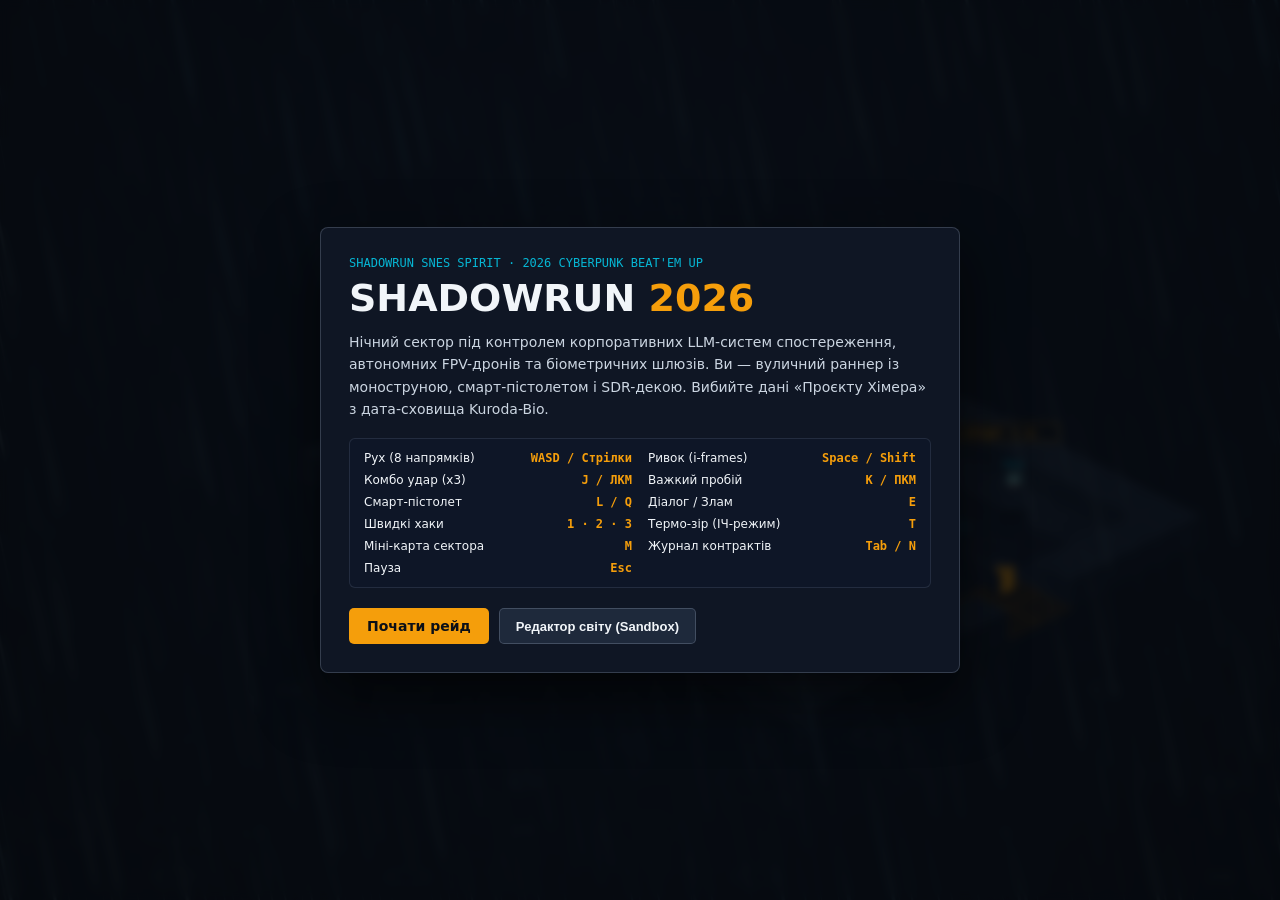
<file: public/shadowrun-2026.html>
<!doctype html>
<html lang="uk">
<head>
  <meta charset="UTF-8" />
  <meta name="viewport" content="width=device-width, initial-scale=1.0" />
  <title>SHADOWRUN 2026 // NEO-NODE</title>
  <style>
    :root {
      --bg-void: #080b11;
      --bg-surface: #111827;
      --bg-panel: #161f30;
      --border-hairline: rgba(148, 163, 184, 0.2);
      --text-primary: #f1f5f9;
      --text-muted: #94a3b8;
      --accent-amber: #f59e0b;
      --accent-cyan: #06b6d4;
      --accent-crimson: #ef4444;
      --accent-emerald: #10b981;
      --font-display: "Chakra Petch", "Segoe UI", system-ui, sans-serif;
      --font-sans: "Plus Jakarta Sans", "Segoe UI", system-ui, sans-serif;
      --font-mono: "IBM Plex Mono", ui-monospace, SFMono-Regular, Menlo, monospace;
    }

    * {
      box-sizing: border-box;
      user-select: none;
    }

    html, body {
      margin: 0;
      padding: 0;
      width: 100%;
      height: 100%;
      overflow: hidden;
      background: var(--bg-void);
      color: var(--text-primary);
      font-family: var(--font-sans);
    }

    #game-root {
      position: relative;
      width: 100%;
      height: 100%;
      overflow: hidden;
      background: radial-gradient(circle at 50% 35%, #111a2c 0%, #070a10 100%);
    }

    canvas#world-canvas {
      display: block;
      width: 100%;
      height: 100%;
      cursor: crosshair;
    }

    canvas#rain-shader-canvas {
      position: absolute;
      inset: 0;
      width: 100%;
      height: 100%;
      pointer-events: none;
      z-index: 4;
    }

    /* === HUD OVERLAYS === */
    .hud-top {
      position: absolute;
      top: 12px;
      left: 14px;
      right: 14px;
      display: flex;
      align-items: flex-start;
      justify-content: space-between;
      gap: 12px;
      pointer-events: none;
      z-index: 10;
    }

    .hud-card {
      pointer-events: auto;
      background: rgba(13, 19, 31, 0.88);
      border: 1px solid var(--border-hairline);
      border-radius: 6px;
      padding: 10px 14px;
      backdrop-filter: blur(8px);
      box-shadow: 0 8px 24px rgba(0, 0, 0, 0.45);
    }

    .vitals-grid {
      display: flex;
      flex-direction: column;
      gap: 6px;
      min-width: 260px;
    }

    .bar-row {
      display: flex;
      align-items: center;
      gap: 8px;
      font-family: var(--font-mono);
      font-size: 11px;
      font-variant-numeric: tabular-nums;
    }

    .bar-label {
      width: 34px;
      color: var(--text-muted);
      font-weight: 600;
    }

    .bar-track {
      flex: 1;
      height: 8px;
      background: rgba(15, 23, 42, 0.9);
      border: 1px solid rgba(148, 163, 184, 0.22);
      border-radius: 2px;
      overflow: hidden;
    }

    .bar-fill {
      height: 100%;
      transition: width 100ms linear;
    }

    .bar-fill.hp { background: linear-gradient(90deg, #dc2626, #ef4444); }
    .bar-fill.ram { background: linear-gradient(90deg, #0891b2, #22d3ee); }
    .bar-val {
      width: 56px;
      text-align: right;
      color: var(--text-primary);
    }

    .stats-inline {
      display: flex;
      align-items: center;
      gap: 12px;
      margin-top: 2px;
      padding-top: 6px;
      border-top: 1px solid rgba(148, 163, 184, 0.14);
      font-family: var(--font-mono);
      font-size: 12px;
      font-variant-numeric: tabular-nums;
    }

    .stat-item strong {
      color: var(--accent-amber);
      font-weight: 600;
    }
    .stat-item.cyan strong {
      color: var(--accent-cyan);
    }

    .quest-panel {
      max-width: 440px;
      text-align: right;
    }

    .zone-title {
      font-family: var(--font-display);
      font-size: 13px;
      font-weight: 700;
      letter-spacing: 0.04em;
      color: var(--accent-amber);
    }

    .quest-text {
      margin-top: 4px;
      font-size: 12px;
      line-height: 1.4;
      color: var(--text-primary);
    }

    .quest-text.clickable {
      cursor: pointer;
      transition: color 120ms;
    }

    .quest-text.clickable:hover {
      color: var(--accent-amber);
    }

    .hud-actions {
      display: flex;
      align-items: center;
      justify-content: flex-end;
      flex-wrap: wrap;
      gap: 6px;
      margin-top: 8px;
    }

    .autosave-indicator {
      font-family: var(--font-mono);
      font-size: 10px;
      color: var(--text-muted);
      opacity: 0.72;
      margin-right: 4px;
      transition: opacity 200ms, color 200ms;
      white-space: nowrap;
    }

    .autosave-indicator.saved {
      color: var(--accent-emerald);
      opacity: 1;
    }

    .btn-mini {
      background: rgba(30, 41, 59, 0.85);
      color: var(--text-primary);
      border: 1px solid var(--border-hairline);
      border-radius: 4px;
      padding: 4px 9px;
      font-size: 11px;
      font-family: var(--font-mono);
      cursor: pointer;
      transition: border-color 120ms, background 120ms;
    }

    .btn-mini:hover {
      border-color: var(--accent-cyan);
      background: rgba(6, 182, 212, 0.16);
    }

    /* === BOTTOM ACTION BAR === */
    .hud-bottom {
      position: absolute;
      bottom: 14px;
      left: 50%;
      transform: translateX(-50%);
      display: flex;
      align-items: center;
      gap: 8px;
      z-index: 10;
      pointer-events: none;
    }

    .skill-slot {
      pointer-events: auto;
      position: relative;
      display: flex;
      align-items: center;
      gap: 8px;
      background: rgba(13, 19, 31, 0.9);
      border: 1px solid var(--border-hairline);
      border-radius: 6px;
      padding: 7px 11px;
      cursor: pointer;
      transition: transform 120ms, border-color 120ms, opacity 120ms;
    }

    .skill-slot:hover {
      border-color: var(--accent-cyan);
      transform: translateY(-1px);
    }

    .skill-slot.disabled {
      opacity: 0.45;
    }

    .skill-slot.active-buff {
      border-color: var(--accent-amber);
      box-shadow: 0 0 14px rgba(245, 158, 11, 0.35);
    }

    .skill-slot.active-thermal {
      border-color: var(--accent-cyan);
      background: rgba(6, 182, 212, 0.18);
      box-shadow: 0 0 14px rgba(6, 182, 212, 0.35);
    }

    .skill-key {
      width: 22px;
      height: 22px;
      display: grid;
      place-items: center;
      background: #1e293b;
      border: 1px solid rgba(148, 163, 184, 0.3);
      border-radius: 3px;
      font-family: var(--font-mono);
      font-size: 11px;
      font-weight: 700;
      color: var(--accent-amber);
    }

    .skill-meta {
      display: flex;
      flex-direction: column;
      gap: 1px;
    }

    .skill-name {
      font-size: 12px;
      font-weight: 600;
      color: var(--text-primary);
      white-space: nowrap;
    }

    .skill-cost {
      font-family: var(--font-mono);
      font-size: 10px;
      color: var(--accent-cyan);
    }

    /* === COMBO & TOAST === */
    .combo-badge {
      position: absolute;
      top: 124px;
      left: 16px;
      pointer-events: none;
      opacity: 0;
      transform: translateY(6px);
      transition: opacity 150ms, transform 150ms;
      z-index: 10;
    }

    .combo-badge.visible {
      opacity: 1;
      transform: translateY(0);
    }

    .combo-num {
      font-family: var(--font-display);
      font-size: 32px;
      font-weight: 700;
      line-height: 1;
      color: var(--accent-amber);
      text-shadow: 0 2px 14px rgba(245, 158, 11, 0.45);
    }

    .combo-sub {
      font-family: var(--font-mono);
      font-size: 11px;
      color: var(--text-muted);
      letter-spacing: 0.06em;
    }

    .event-console {
      position: absolute;
      left: 14px;
      bottom: 14px;
      width: 348px;
      max-width: calc(100vw - 28px);
      display: flex;
      flex-direction: column;
      gap: 4px;
      pointer-events: none;
      z-index: 16;
    }

    @media (max-width: 1240px) {
      .event-console {
        bottom: 74px;
      }
    }

    .event-line {
      display: flex;
      align-items: baseline;
      gap: 6px;
      background: rgba(10, 15, 25, 0.74);
      border: 1px solid rgba(148, 163, 184, 0.18);
      border-radius: 5px;
      padding: 6px 10px;
      backdrop-filter: blur(6px);
      font-family: var(--font-mono);
      font-size: 11px;
      line-height: 1.35;
      font-variant-numeric: tabular-nums;
      color: var(--text-primary);
      box-shadow: 0 6px 18px rgba(0, 0, 0, 0.38);
      opacity: 0;
      transform: translateY(6px);
      transition: opacity 180ms cubic-bezier(0.16, 1, 0.3, 1), transform 180ms cubic-bezier(0.16, 1, 0.3, 1);
    }

    .event-line.visible {
      opacity: 1;
      transform: translateY(0);
    }

    .event-line.fading {
      opacity: 0;
      transform: translateY(-4px);
    }

    .event-time {
      color: var(--text-muted);
      font-size: 10px;
      flex-shrink: 0;
    }

    .event-sep {
      color: rgba(148, 163, 184, 0.42);
      flex-shrink: 0;
    }

    .event-cat {
      font-size: 10px;
      font-weight: 700;
      letter-spacing: 0.04em;
      flex-shrink: 0;
    }

    .event-cat.cat-SAVE { color: var(--accent-emerald); }
    .event-cat.cat-LOOT { color: var(--accent-amber); }
    .event-cat.cat-QUEST { color: var(--accent-cyan); }
    .event-cat.cat-HACK { color: #38bdf8; }
    .event-cat.cat-SYS { color: #fca5a5; }

    .event-text {
      color: #e2e8f0;
      word-break: break-word;
    }

    /* === MODALS (TITLE, DIALOGUE, HACKING, SHOP, PAUSE, END) === */
    .modal-backdrop {
      position: absolute;
      inset: 0;
      background: rgba(6, 9, 15, 0.78);
      backdrop-filter: blur(5px);
      display: none;
      align-items: center;
      justify-content: center;
      padding: 20px;
      z-index: 30;
    }

    .modal-backdrop.open {
      display: flex;
    }

    .modal-box {
      width: 100%;
      max-width: 720px;
      background: #0f1624;
      border: 1px solid rgba(148, 163, 184, 0.28);
      border-radius: 8px;
      box-shadow: 0 24px 60px rgba(0, 0, 0, 0.65);
      overflow: hidden;
    }

    .modal-head {
      display: flex;
      align-items: center;
      justify-content: space-between;
      padding: 14px 18px;
      background: #141d2f;
      border-bottom: 1px solid rgba(148, 163, 184, 0.16);
    }

    .modal-title {
      font-family: var(--font-display);
      font-size: 17px;
      font-weight: 700;
      color: var(--text-primary);
      margin: 0;
    }

    .modal-sub {
      font-family: var(--font-mono);
      font-size: 11px;
      color: var(--accent-cyan);
    }

    .modal-body {
      padding: 18px;
    }

    .btn-primary {
      background: var(--accent-amber);
      color: #0b0f17;
      border: none;
      border-radius: 5px;
      padding: 10px 18px;
      font-family: var(--font-display);
      font-size: 14px;
      font-weight: 700;
      cursor: pointer;
      transition: filter 120ms, transform 120ms;
    }

    .btn-primary:hover {
      filter: brightness(1.08);
      transform: translateY(-1px);
    }

    .btn-secondary {
      background: #1e293b;
      color: var(--text-primary);
      border: 1px solid rgba(148, 163, 184, 0.3);
      border-radius: 5px;
      padding: 9px 16px;
      font-size: 13px;
      font-weight: 600;
      cursor: pointer;
    }

    .btn-secondary:hover {
      border-color: var(--accent-cyan);
    }

    /* === TITLE SCREEN === */
    .title-card {
      max-width: 640px;
      padding: 28px;
    }

    .title-kicker {
      font-family: var(--font-mono);
      font-size: 12px;
      color: var(--accent-cyan);
      margin-bottom: 8px;
    }

    .title-h1 {
      font-family: var(--font-display);
      font-size: 38px;
      font-weight: 700;
      line-height: 1.08;
      margin: 0 0 12px 0;
      color: var(--text-primary);
    }

    .title-h1 span {
      color: var(--accent-amber);
    }

    .title-desc {
      font-size: 14px;
      line-height: 1.6;
      color: #cbd5e1;
      margin: 0 0 18px 0;
    }

    .controls-grid {
      display: grid;
      grid-template-columns: repeat(2, minmax(0, 1fr));
      gap: 8px 16px;
      padding: 12px 14px;
      background: rgba(15, 23, 42, 0.7);
      border: 1px solid rgba(148, 163, 184, 0.16);
      border-radius: 6px;
      margin-bottom: 20px;
      font-size: 12px;
    }

    .ctrl-row {
      display: flex;
      justify-content: space-between;
      gap: 8px;
    }

    .ctrl-key {
      font-family: var(--font-mono);
      color: var(--accent-amber);
      font-weight: 600;
      white-space: nowrap;
    }

    /* === DIALOGUE (SNES SHADOWRUN STYLE) === */
    .dialogue-layout {
      display: grid;
      grid-template-columns: 112px 1fr;
      gap: 16px;
    }

    .portrait-crt-wrap {
      position: relative;
      width: 112px;
      height: 128px;
      background: #0a101d;
      border: 1px solid rgba(6, 182, 212, 0.35);
      border-radius: 4px;
      overflow: hidden;
      isolation: isolate;
    }

    .portrait-crt-stage {
      width: 100%;
      height: 100%;
      transform-origin: center center;
      will-change: transform;
    }

    .portrait-frame {
      display: block;
      width: 100%;
      height: 100%;
      will-change: opacity;
    }

    .portrait-crt-wrap::before {
      content: "";
      position: absolute;
      left: 0;
      right: 0;
      top: 0;
      height: 28px;
      background: linear-gradient(
        180deg,
        rgba(6, 182, 212, 0) 0%,
        rgba(103, 232, 249, 0.14) 50%,
        rgba(6, 182, 212, 0) 100%
      );
      pointer-events: none;
      z-index: 2;
      opacity: 0;
      transform: translate3d(0, -32px, 0);
      will-change: transform, opacity;
    }

    .portrait-crt-wrap::after {
      content: "";
      position: absolute;
      inset: 0;
      background:
        repeating-linear-gradient(
          to bottom,
          rgba(255, 255, 255, 0.04) 0px,
          rgba(255, 255, 255, 0.04) 1px,
          rgba(4, 8, 16, 0.24) 2px,
          rgba(4, 8, 16, 0.24) 3px
        ),
        radial-gradient(
          circle at 50% 45%,
          rgba(6, 182, 212, 0.04) 48%,
          rgba(4, 8, 16, 0.56) 100%
        );
      pointer-events: none;
      z-index: 4;
    }

    .portrait-crt-pulse {
      position: absolute;
      inset: 0;
      background:
        linear-gradient(
          180deg,
          rgba(6, 182, 212, 0.05) 0%,
          rgba(165, 243, 252, 0.34) 50%,
          rgba(6, 182, 212, 0.05) 100%
        );
      pointer-events: none;
      z-index: 3;
      opacity: 0;
      transform: scale(1);
      transform-origin: center center;
      will-change: transform, opacity;
    }

    #modal-dialogue.open .portrait-crt-stage {
      animation: portrait-crt-zoom 5.4s ease-in-out infinite;
    }

    #modal-dialogue.open .portrait-frame {
      animation: portrait-crt-flicker 3.6s steps(2, end) infinite;
    }

    #modal-dialogue.open .portrait-crt-wrap::before {
      animation: portrait-crt-scanbeam 4.2s linear infinite;
    }

    #modal-dialogue.open .portrait-crt-wrap.crt-pulse .portrait-crt-pulse {
      animation: portrait-crt-keyword-pulse 190ms cubic-bezier(0.16, 1, 0.3, 1) forwards;
    }

    @keyframes portrait-crt-zoom {
      0%, 100% { transform: scale(1); }
      50% { transform: scale(1.018); }
    }

    @keyframes portrait-crt-flicker {
      0%, 100% { opacity: 0.97; }
      18% { opacity: 0.92; }
      32% { opacity: 0.99; }
      54% { opacity: 0.94; }
      71% { opacity: 1; }
      86% { opacity: 0.93; }
    }

    @keyframes portrait-crt-scanbeam {
      0% {
        opacity: 0;
        transform: translate3d(0, -32px, 0);
      }
      12% {
        opacity: 0.85;
      }
      85% {
        opacity: 0.7;
      }
      100% {
        opacity: 0;
        transform: translate3d(0, 144px, 0);
      }
    }

    @keyframes portrait-crt-keyword-pulse {
      0% {
        opacity: 0.88;
        transform: scale(1.032) translate3d(0, -6px, 0);
      }
      55% {
        opacity: 0.42;
        transform: scale(1.012) translate3d(0, 3px, 0);
      }
      100% {
        opacity: 0;
        transform: scale(1) translate3d(0, 0, 0);
      }
    }

    .dialogue-text {
      min-height: 96px;
      font-size: 14px;
      line-height: 1.55;
      color: #e2e8f0;
      background: rgba(9, 13, 22, 0.65);
      border: 1px solid rgba(148, 163, 184, 0.14);
      border-radius: 5px;
      padding: 12px 14px;
    }

    .keywords-wrap {
      margin-top: 14px;
      padding-top: 12px;
      border-top: 1px solid rgba(148, 163, 184, 0.15);
    }

    .keywords-label {
      font-family: var(--font-mono);
      font-size: 11px;
      color: var(--text-muted);
      margin-bottom: 8px;
    }

    .keywords-list {
      display: flex;
      flex-wrap: wrap;
      gap: 8px;
    }

    .kw-btn {
      background: #172236;
      color: #f8fafc;
      border: 1px solid rgba(245, 158, 11, 0.4);
      border-radius: 4px;
      padding: 6px 11px;
      font-family: var(--font-mono);
      font-size: 12px;
      cursor: pointer;
      transition: background 120ms, border-color 120ms;
    }

    .kw-btn:hover {
      background: rgba(245, 158, 11, 0.16);
      border-color: var(--accent-amber);
    }

    .kw-btn.asked {
      border-color: rgba(148, 163, 184, 0.25);
      color: var(--text-muted);
    }

    .kw-btn.action-btn {
      border-color: var(--accent-cyan);
      color: #67e8f9;
    }

    /* === HACKING MATRIX 2026 === */
    .hack-layout {
      display: grid;
      grid-template-columns: 1fr 220px;
      gap: 18px;
    }

    .hack-grid {
      display: grid;
      grid-template-columns: repeat(5, 1fr);
      gap: 6px;
    }

    .hack-cell {
      aspect-ratio: 1;
      display: flex;
      align-items: center;
      justify-content: center;
      background: #131d30;
      border: 1px solid rgba(148, 163, 184, 0.22);
      border-radius: 4px;
      font-family: var(--font-mono);
      font-size: 12px;
      font-weight: 600;
      color: #cbd5e1;
      cursor: pointer;
      transition: border-color 100ms, background 100ms, transform 100ms;
    }

    .hack-cell.eligible {
      border-color: var(--accent-cyan);
      background: rgba(6, 182, 212, 0.14);
      color: #ffffff;
    }

    .hack-cell.eligible:hover {
      background: rgba(6, 182, 212, 0.28);
      transform: scale(1.03);
    }

    .hack-cell.used {
      opacity: 0.28;
      cursor: default;
    }

    .hack-cell.ice {
      border-color: rgba(239, 68, 68, 0.45);
      color: #fca5a5;
    }

    .hack-sidebar {
      display: flex;
      flex-direction: column;
      gap: 12px;
    }

    .hack-box {
      background: rgba(9, 13, 22, 0.75);
      border: 1px solid rgba(148, 163, 184, 0.18);
      border-radius: 5px;
      padding: 10px 12px;
    }

    .hack-seq {
      display: flex;
      flex-wrap: wrap;
      gap: 6px;
      margin-top: 6px;
    }

    .seq-tok {
      padding: 3px 7px;
      border-radius: 3px;
      font-family: var(--font-mono);
      font-size: 11px;
      background: #1e293b;
      border: 1px solid rgba(148, 163, 184, 0.25);
    }

    .seq-tok.done {
      background: rgba(16, 185, 129, 0.2);
      border-color: var(--accent-emerald);
      color: #6ee7b7;
    }

    .hack-combo-box {
      transition: border-color 150ms, background 150ms;
    }

    .hack-combo-box[data-tier="1"] {
      border-color: rgba(6, 182, 212, 0.55);
      background: rgba(6, 182, 212, 0.08);
    }

    .hack-combo-box[data-tier="2"] {
      border-color: rgba(245, 158, 11, 0.65);
      background: rgba(245, 158, 11, 0.1);
    }

    .hack-combo-box[data-tier="3"] {
      border-color: rgba(16, 185, 129, 0.72);
      background: rgba(16, 185, 129, 0.11);
    }

    .hack-combo-box.combo-break {
      border-color: rgba(239, 68, 68, 0.85);
      background: rgba(239, 68, 68, 0.14);
    }

    .hack-combo-head {
      display: flex;
      align-items: baseline;
      justify-content: space-between;
      gap: 8px;
      margin-bottom: 7px;
    }

    .hack-combo-mult {
      font-family: var(--font-mono);
      font-size: 18px;
      font-weight: 700;
      line-height: 1;
      font-variant-numeric: tabular-nums;
      color: var(--text-muted);
      transition: color 140ms, transform 140ms;
    }

    .hack-combo-box[data-tier="1"] .hack-combo-mult { color: var(--accent-cyan); }
    .hack-combo-box[data-tier="2"] .hack-combo-mult { color: var(--accent-amber); }
    .hack-combo-box[data-tier="3"] .hack-combo-mult { color: var(--accent-emerald); }
    .hack-combo-box.combo-break .hack-combo-mult { color: var(--accent-red); }

    .hack-combo-mult.pop {
      animation: combo-pop 210ms cubic-bezier(0.16, 1, 0.3, 1);
    }

    .hack-combo-segs {
      display: grid;
      grid-template-columns: repeat(3, minmax(0, 1fr));
      gap: 5px;
      margin-bottom: 7px;
    }

    .combo-seg {
      height: 5px;
      border-radius: 2px;
      background: rgba(148, 163, 184, 0.18);
      transition: background 140ms, opacity 140ms;
    }

    .combo-seg.active-1 { background: var(--accent-cyan); }
    .combo-seg.active-2 { background: var(--accent-amber); }
    .combo-seg.active-3 { background: var(--accent-emerald); }

    .hack-combo-meta {
      font-family: var(--font-mono);
      font-size: 11px;
      line-height: 1.35;
      color: var(--text-muted);
      font-variant-numeric: tabular-nums;
    }

    .hack-combo-box[data-tier="2"] .hack-combo-meta,
    .hack-combo-box[data-tier="3"] .hack-combo-meta {
      color: var(--text-primary);
    }

    .hack-combo-box.combo-break .hack-combo-meta {
      color: #fca5a5;
    }

    @keyframes combo-pop {
      0% { transform: scale(1); }
      40% { transform: scale(1.28); }
      100% { transform: scale(1); }
    }

    /* === HACKING GLITCH SCREEN OVERLAY === */
    #hack-glitch-overlay {
      position: absolute;
      inset: 0;
      pointer-events: none;
      z-index: 60;
      opacity: 0;
      overflow: hidden;
      --glitch-power: 1;
    }

    #hack-glitch-overlay.active {
      opacity: 1;
      animation: hack-glitch-fade 260ms ease-out forwards;
    }

    .glitch-scanlines {
      position: absolute;
      inset: 0;
      background: repeating-linear-gradient(
        to bottom,
        rgba(6, 182, 212, 0.09) 0px,
        rgba(6, 182, 212, 0.09) 1px,
        transparent 1px,
        transparent 4px
      );
      opacity: calc(0.3 + var(--glitch-power) * 0.18);
    }

    .glitch-rgb {
      position: absolute;
      inset: 0;
      mix-blend-mode: screen;
    }

    .glitch-rgb-cyan {
      border-left: calc(2px * var(--glitch-power)) solid rgba(6, 182, 212, 0.72);
      border-right: calc(1px * var(--glitch-power)) solid rgba(6, 182, 212, 0.42);
      background: linear-gradient(
        90deg,
        rgba(6, 182, 212, 0.16) 0%,
        transparent 14%,
        transparent 86%,
        rgba(6, 182, 212, 0.12) 100%
      );
    }

    .glitch-rgb-red {
      border-right: calc(2px * var(--glitch-power)) solid rgba(239, 68, 68, 0.72);
      border-left: calc(1px * var(--glitch-power)) solid rgba(245, 158, 11, 0.42);
      background: linear-gradient(
        90deg,
        rgba(239, 68, 68, 0.12) 0%,
        transparent 14%,
        transparent 86%,
        rgba(239, 68, 68, 0.16) 100%
      );
    }

    #hack-glitch-overlay.active .glitch-rgb-cyan {
      animation: hack-rgb-left 240ms steps(4, end) forwards;
    }

    #hack-glitch-overlay.active .glitch-rgb-red {
      animation: hack-rgb-right 240ms steps(4, end) forwards;
    }

    .glitch-slice {
      position: absolute;
      left: -2%;
      width: 104%;
      height: calc(10px + var(--glitch-power) * 6px);
      top: 28%;
      background: linear-gradient(
        90deg,
        rgba(6, 182, 212, 0.28),
        rgba(245, 158, 11, 0.18) 50%,
        rgba(239, 68, 68, 0.28)
      );
      opacity: 0;
    }

    #hack-glitch-overlay.active .glitch-slice {
      animation: hack-slice-jump 230ms steps(3, end) forwards;
    }

    .modal-box.glitch-shake {
      animation: hack-modal-shake 220ms steps(4, end);
    }

    @keyframes hack-glitch-fade {
      0% { opacity: 1; }
      75% { opacity: 0.85; }
      100% { opacity: 0; }
    }

    @keyframes hack-rgb-left {
      0%   { transform: translate3d(calc(-3px * var(--glitch-power)), 0, 0); }
      35%  { transform: translate3d(calc(2px * var(--glitch-power)), -1px, 0); }
      70%  { transform: translate3d(calc(-2px * var(--glitch-power)), 1px, 0); }
      100% { transform: translate3d(0, 0, 0); }
    }

    @keyframes hack-rgb-right {
      0%   { transform: translate3d(calc(3px * var(--glitch-power)), 0, 0); }
      35%  { transform: translate3d(calc(-2px * var(--glitch-power)), 1px, 0); }
      70%  { transform: translate3d(calc(2px * var(--glitch-power)), -1px, 0); }
      100% { transform: translate3d(0, 0, 0); }
    }

    @keyframes hack-slice-jump {
      0%   { opacity: 0.9; transform: translate3d(calc(-8px * var(--glitch-power)), 0, 0); }
      45%  { opacity: 0.75; transform: translate3d(calc(10px * var(--glitch-power)), 210px, 0); }
      80%  { opacity: 0.5; transform: translate3d(calc(-5px * var(--glitch-power)), 340px, 0); }
      100% { opacity: 0; transform: translate3d(0, 340px, 0); }
    }

    @keyframes hack-modal-shake {
      0%   { transform: translate3d(calc(-2px * var(--glitch-power)), calc(1px * var(--glitch-power)), 0); }
      33%  { transform: translate3d(calc(2.5px * var(--glitch-power)), calc(-1.5px * var(--glitch-power)), 0); }
      66%  { transform: translate3d(calc(-1.5px * var(--glitch-power)), calc(-1px * var(--glitch-power)), 0); }
      100% { transform: translate3d(0, 0, 0); }
    }

    @media (prefers-reduced-motion: reduce) {
      #hack-glitch-overlay.active .glitch-rgb-cyan,
      #hack-glitch-overlay.active .glitch-rgb-red,
      #hack-glitch-overlay.active .glitch-slice,
      .modal-box.glitch-shake,
      .hack-combo-mult.pop,
      #modal-dialogue.open .portrait-crt-stage,
      #modal-dialogue.open .portrait-frame,
      #modal-dialogue.open .portrait-crt-wrap::before,
      #modal-dialogue.open .portrait-crt-wrap.crt-pulse .portrait-crt-pulse {
        animation: none !important;
      }
      #modal-dialogue.open .portrait-crt-stage {
        transform: none;
      }
      #modal-dialogue.open .portrait-frame {
        opacity: 1;
      }
      #modal-dialogue.open .portrait-crt-wrap::before,
      #modal-dialogue.open .portrait-crt-wrap.crt-pulse .portrait-crt-pulse {
        opacity: 0;
      }
      #hack-glitch-overlay.active {
        opacity: 0.35;
      }
    }

    /* === QUEST JOURNAL MODAL === */
    .journal-box {
      max-width: 880px;
    }

    .journal-columns {
      display: grid;
      grid-template-columns: 1.15fr 0.85fr;
      gap: 14px;
    }

    @media (max-width: 820px) {
      .journal-columns {
        grid-template-columns: 1fr;
      }
    }

    .journal-col {
      background: rgba(9, 13, 22, 0.62);
      border: 1px solid rgba(148, 163, 184, 0.16);
      border-radius: 6px;
      padding: 12px;
      display: flex;
      flex-direction: column;
      gap: 10px;
      max-height: 60vh;
      overflow-y: auto;
    }

    .journal-col-head {
      display: flex;
      align-items: baseline;
      justify-content: space-between;
      gap: 8px;
      padding-bottom: 8px;
      border-bottom: 1px solid rgba(148, 163, 184, 0.14);
    }

    .journal-col-title {
      font-family: var(--font-display);
      font-size: 14px;
      font-weight: 700;
      letter-spacing: 0.03em;
      color: var(--text-primary);
      margin: 0;
    }

    .journal-col-count {
      font-family: var(--font-mono);
      font-size: 11px;
      color: var(--text-muted);
      font-variant-numeric: tabular-nums;
    }

    .journal-list {
      display: flex;
      flex-direction: column;
      gap: 9px;
    }

    .quest-card {
      background: rgba(15, 23, 38, 0.88);
      border: 1px solid rgba(148, 163, 184, 0.18);
      border-radius: 5px;
      padding: 11px 12px;
      display: flex;
      flex-direction: column;
      gap: 6px;
      transition: border-color 140ms, background 140ms;
    }

    .quest-card.tracked {
      border-color: rgba(245, 158, 11, 0.72);
      background: rgba(245, 158, 11, 0.08);
    }

    .quest-card.done {
      border-color: rgba(16, 185, 129, 0.28);
      background: rgba(16, 185, 129, 0.04);
    }

    .quest-meta-row {
      display: flex;
      align-items: center;
      justify-content: space-between;
      gap: 8px;
      flex-wrap: wrap;
      font-family: var(--font-mono);
      font-size: 10px;
      letter-spacing: 0.04em;
      text-transform: uppercase;
      color: var(--text-muted);
      font-variant-numeric: tabular-nums;
    }

    .quest-kind-main {
      color: var(--accent-amber);
    }

    .quest-kind-side {
      color: var(--accent-cyan);
    }

    .quest-kind-done {
      color: var(--accent-emerald);
    }

    .quest-title {
      margin: 0;
      font-family: var(--font-display);
      font-size: 14px;
      font-weight: 700;
      color: var(--text-primary);
    }

    .quest-desc {
      margin: 0;
      font-size: 12px;
      line-height: 1.45;
      color: #cbd5e1;
    }

    .quest-objective {
      margin: 0;
      font-size: 12px;
      line-height: 1.4;
      color: #e2e8f0;
    }

    .quest-foot {
      display: flex;
      align-items: center;
      justify-content: space-between;
      gap: 8px;
      flex-wrap: wrap;
      padding-top: 7px;
      border-top: 1px solid rgba(148, 163, 184, 0.12);
    }

    .quest-reward {
      font-family: var(--font-mono);
      font-size: 11px;
      color: var(--accent-cyan);
      font-variant-numeric: tabular-nums;
    }

    .quest-card.done .quest-reward {
      color: var(--accent-emerald);
    }

    .btn-track.active {
      border-color: var(--accent-amber);
      color: #fbbf24;
      background: rgba(245, 158, 11, 0.16);
    }

    .journal-empty {
      padding: 18px 12px;
      text-align: center;
      font-family: var(--font-mono);
      font-size: 11px;
      color: var(--text-muted);
      border: 1px dashed rgba(148, 163, 184, 0.18);
      border-radius: 5px;
    }

    /* === SHOP === */
    .shop-list {
      display: flex;
      flex-direction: column;
      gap: 10px;
    }

    .shop-item {
      display: flex;
      align-items: center;
      justify-content: space-between;
      gap: 12px;
      padding: 10px 14px;
      background: rgba(9, 13, 22, 0.7);
      border: 1px solid rgba(148, 163, 184, 0.18);
      border-radius: 5px;
    }

    .shop-item h4 {
      margin: 0 0 3px 0;
      font-size: 14px;
      color: var(--text-primary);
    }

    .shop-item p {
      margin: 0;
      font-size: 12px;
      color: var(--text-muted);
    }

    /* === SETTINGS PANEL IN SYSTEM MODAL === */
    .sys-settings {
      margin-bottom: 18px;
      padding: 12px 14px;
      background: rgba(9, 13, 22, 0.72);
      border: 1px solid rgba(148, 163, 184, 0.18);
      border-radius: 5px;
    }

    .settings-row {
      display: flex;
      align-items: center;
      justify-content: space-between;
      gap: 12px;
      margin-bottom: 10px;
      font-size: 13px;
      color: var(--text-primary);
    }

    .settings-sub {
      font-size: 11px;
      color: var(--text-muted);
      margin-top: 2px;
    }

    .settings-divider {
      height: 1px;
      background: rgba(148, 163, 184, 0.14);
      margin: 12px 0;
    }

    .settings-toggle-btn {
      min-width: 96px;
      text-align: center;
    }

    .settings-toggle-btn.active {
      border-color: var(--accent-cyan);
      color: var(--accent-cyan);
      background: rgba(6, 182, 212, 0.12);
    }

    .settings-val {
      font-family: var(--font-mono);
      font-size: 12px;
      font-weight: 600;
      color: var(--accent-cyan);
      font-variant-numeric: tabular-nums;
    }

    .rain-slider {
      width: 100%;
      accent-color: var(--accent-amber);
      cursor: pointer;
      margin-bottom: 10px;
    }

    .preset-row {
      display: grid;
      grid-template-columns: repeat(4, minmax(0, 1fr));
      gap: 6px;
    }

    .preset-btn {
      background: #131d30;
      color: var(--text-muted);
      border: 1px solid rgba(148, 163, 184, 0.22);
      border-radius: 4px;
      padding: 5px 6px;
      font-family: var(--font-mono);
      font-size: 11px;
      cursor: pointer;
      white-space: nowrap;
      transition: border-color 120ms, color 120ms, background 120ms;
    }

    .preset-btn:hover {
      border-color: var(--accent-cyan);
      color: var(--text-primary);
    }

    .preset-btn.active {
      border-color: var(--accent-amber);
      background: rgba(245, 158, 11, 0.16);
      color: var(--accent-amber);
      font-weight: 600;
    }

    /* === SANDBOX WORLD EDITOR === */
    #editor-ui {
      position: absolute;
      inset: 0;
      pointer-events: none;
      z-index: 25;
      display: none;
      flex-direction: column;
      justify-content: space-between;
    }

    #editor-ui.open {
      display: flex;
    }

    .editor-topbar {
      pointer-events: auto;
      display: flex;
      align-items: center;
      justify-content: space-between;
      gap: 10px;
      padding: 8px 14px;
      background: rgba(11, 16, 27, 0.94);
      border-bottom: 1px solid rgba(148, 163, 184, 0.22);
      backdrop-filter: blur(8px);
      flex-wrap: wrap;
    }

    .editor-group {
      display: flex;
      align-items: center;
      gap: 8px;
      flex-wrap: wrap;
    }

    .editor-select,
    .editor-input {
      background: #131d30;
      color: var(--text-primary);
      border: 1px solid rgba(148, 163, 184, 0.28);
      border-radius: 4px;
      padding: 5px 8px;
      font-family: var(--font-mono);
      font-size: 11px;
      outline: none;
    }

    .editor-select:focus,
    .editor-input:focus {
      border-color: var(--accent-cyan);
    }

    .editor-status {
      font-family: var(--font-mono);
      font-size: 11px;
      color: var(--text-muted);
      font-variant-numeric: tabular-nums;
      white-space: nowrap;
    }

    .editor-body {
      flex: 1;
      display: flex;
      align-items: flex-start;
      justify-content: space-between;
      padding: 12px;
      pointer-events: none;
      overflow: hidden;
    }

    .editor-palette {
      pointer-events: auto;
      width: 248px;
      max-height: calc(100vh - 110px);
      overflow-y: auto;
      background: rgba(11, 16, 27, 0.92);
      border: 1px solid rgba(148, 163, 184, 0.22);
      border-radius: 6px;
      padding: 10px;
      display: flex;
      flex-direction: column;
      gap: 10px;
      backdrop-filter: blur(8px);
    }

    .ed-sec-title {
      font-family: var(--font-mono);
      font-size: 10px;
      font-weight: 600;
      color: var(--accent-cyan);
      letter-spacing: 0.05em;
      margin-bottom: 5px;
    }

    .ed-tool-grid {
      display: grid;
      grid-template-columns: repeat(2, minmax(0, 1fr));
      gap: 5px;
    }

    .ed-tool-btn {
      display: flex;
      align-items: center;
      gap: 6px;
      background: #131d30;
      color: var(--text-primary);
      border: 1px solid rgba(148, 163, 184, 0.22);
      border-radius: 4px;
      padding: 6px 7px;
      font-size: 11px;
      text-align: left;
      cursor: pointer;
      white-space: nowrap;
      overflow: hidden;
      text-overflow: ellipsis;
      transition: border-color 120ms, background 120ms;
    }

    .ed-tool-btn:hover {
      border-color: var(--accent-cyan);
    }

    .ed-tool-btn.active {
      border-color: var(--accent-amber);
      background: rgba(245, 158, 11, 0.16);
      color: #fde68a;
      font-weight: 600;
    }

    .ed-swatch {
      width: 9px;
      height: 9px;
      border-radius: 2px;
      flex-shrink: 0;
      border: 1px solid rgba(255, 255, 255, 0.25);
    }

    .ed-inspector {
      pointer-events: auto;
      width: 248px;
      background: rgba(11, 16, 27, 0.92);
      border: 1px solid rgba(148, 163, 184, 0.22);
      border-radius: 6px;
      padding: 11px;
      display: flex;
      flex-direction: column;
      gap: 8px;
      backdrop-filter: blur(8px);
      font-size: 11px;
    }

    .ed-field {
      display: flex;
      flex-direction: column;
      gap: 3px;
    }

    .ed-field label {
      font-family: var(--font-mono);
      font-size: 10px;
      color: var(--text-muted);
    }

    .ed-row-2 {
      display: grid;
      grid-template-columns: repeat(2, minmax(0, 1fr));
      gap: 6px;
    }

    .ed-hint {
      pointer-events: auto;
      margin: 0 12px 10px 12px;
      align-self: flex-end;
      background: rgba(11, 16, 27, 0.84);
      border: 1px solid rgba(148, 163, 184, 0.18);
      border-radius: 4px;
      padding: 5px 10px;
      font-family: var(--font-mono);
      font-size: 11px;
      color: var(--text-muted);
    }

    #playtest-bar {
      position: absolute;
      bottom: 214px;
      right: 16px;
      z-index: 22;
      display: none;
      align-items: center;
      gap: 8px;
      background: rgba(11, 16, 27, 0.9);
      border: 1px solid rgba(245, 158, 11, 0.45);
      border-radius: 6px;
      padding: 6px 10px;
      backdrop-filter: blur(6px);
      transition: bottom 160ms ease;
    }

    #playtest-bar.visible {
      display: flex;
    }

    /* === DYNAMIC MINIMAP HUD (bottom-right) === */
    .minimap-panel {
      position: absolute;
      bottom: 14px;
      right: 16px;
      z-index: 15;
      width: 208px;
      background: rgba(11, 16, 27, 0.9);
      border: 1px solid rgba(148, 163, 184, 0.24);
      border-radius: 6px;
      backdrop-filter: blur(8px);
      box-shadow: 0 8px 24px rgba(0, 0, 0, 0.45);
      overflow: hidden;
      display: none;
      flex-direction: column;
      pointer-events: auto;
    }

    .minimap-head {
      display: flex;
      align-items: center;
      justify-content: space-between;
      gap: 6px;
      padding: 6px 9px;
      border-bottom: 1px solid rgba(148, 163, 184, 0.14);
      cursor: pointer;
      user-select: none;
    }

    .minimap-panel.collapsed .minimap-head {
      border-bottom: none;
    }

    .minimap-title {
      font-family: var(--font-mono);
      font-size: 10px;
      font-weight: 600;
      letter-spacing: 0.04em;
      color: var(--accent-cyan);
      white-space: nowrap;
      overflow: hidden;
      text-overflow: ellipsis;
    }

    .minimap-meta {
      display: flex;
      align-items: center;
      gap: 6px;
      flex-shrink: 0;
      font-family: var(--font-mono);
      font-size: 10px;
      font-variant-numeric: tabular-nums;
      color: var(--text-muted);
    }

    .minimap-key {
      padding: 1px 5px;
      border: 1px solid rgba(148, 163, 184, 0.28);
      border-radius: 3px;
      background: #131d30;
      color: var(--accent-amber);
      font-weight: 700;
      font-size: 10px;
    }

    .minimap-body {
      padding: 7px 9px 6px 9px;
      display: flex;
      flex-direction: column;
      gap: 5px;
    }

    .minimap-panel.collapsed .minimap-body {
      display: none;
    }

    #minimap-canvas {
      display: block;
      width: 190px;
      height: 140px;
      border-radius: 4px;
      background: #060a12;
      border: 1px solid rgba(148, 163, 184, 0.16);
    }

    .minimap-legend {
      display: flex;
      align-items: center;
      justify-content: space-between;
      font-family: var(--font-mono);
      font-size: 9px;
      color: var(--text-muted);
    }

    .minimap-legend-item {
      display: inline-flex;
      align-items: center;
      gap: 4px;
      white-space: nowrap;
    }

    .mm-dot {
      width: 6px;
      height: 6px;
      border-radius: 50%;
      display: inline-block;
    }

    .json-textarea {
      width: 100%;
      height: 220px;
      background: #080d16;
      color: #a5f3fc;
      border: 1px solid rgba(148, 163, 184, 0.26);
      border-radius: 5px;
      padding: 10px;
      font-family: var(--font-mono);
      font-size: 11px;
      line-height: 1.45;
      resize: vertical;
      outline: none;
    }

    .json-error {
      margin-top: 8px;
      font-family: var(--font-mono);
      font-size: 11px;
      color: #fca5a5;
      min-height: 16px;
    }
  </style>
</head>
<body>
<div id="game-root">
  <canvas id="world-canvas"></canvas>
  <canvas id="rain-shader-canvas"></canvas>

  <!-- TOP HUD -->
  <div class="hud-top" id="hud-top" style="display:none;">
    <div class="hud-card vitals-grid">
      <div class="bar-row">
        <span class="bar-label">HP</span>
        <div class="bar-track"><div class="bar-fill hp" id="hud-hp-bar" style="width:100%"></div></div>
        <span class="bar-val" id="hud-hp-val">120/120</span>
      </div>
      <div class="bar-row">
        <span class="bar-label">RAM</span>
        <div class="bar-track"><div class="bar-fill ram" id="hud-ram-bar" style="width:100%"></div></div>
        <span class="bar-val" id="hud-ram-val">100/100</span>
      </div>
      <div class="stats-inline">
        <span class="stat-item">₵ <strong id="hud-credits">150</strong></span>
        <span class="stat-item cyan">Набої <strong id="hud-ammo">12</strong></span>
        <span class="stat-item">Карма <strong id="hud-karma">0</strong></span>
        <span class="stat-item cyan" id="hud-key-ind"></span>
      </div>
    </div>

    <div class="hud-card quest-panel">
      <div class="zone-title" id="hud-zone">Сектор 1 · Провулок «Синтез-7»</div>
      <div class="quest-text clickable" id="hud-quest" title="Відкрити журнал контрактів [Tab]">Поговоріть з фіксером Мартою «Проксі» [E]</div>
      <div class="hud-actions">
        <span class="autosave-indicator" id="hud-autosave"></span>
        <button class="btn-mini" id="btn-journal-game" style="border-color:rgba(245,158,11,0.5); color:#fbbf24;">Журнал [Tab]</button>
        <button class="btn-mini" id="btn-audio-toggle">Звук: Увімк</button>
        <button class="btn-mini" id="btn-save-game">Зберегти</button>
        <button class="btn-mini" id="btn-settings-game">Налаштування</button>
        <button class="btn-mini" id="btn-pause-game">Пауза [Esc]</button>
      </div>
    </div>
  </div>

  <!-- COMBO COUNTER -->
  <div class="combo-badge" id="combo-badge">
    <div class="combo-num" id="combo-num">0x</div>
    <div class="combo-sub" id="combo-sub">COMBO</div>
  </div>

  <!-- EVENT CONSOLE (HUD_UI) -->
  <div class="event-console" id="event-console" style="display:none;" aria-live="polite"></div>

  <!-- BOTTOM QUICK-HACK & COMBAT STRIP -->
  <div class="hud-bottom" id="hud-bottom" style="display:none;">
    <div class="skill-slot" id="slot-inject" data-skill="inject">
      <span class="skill-key">1</span>
      <div class="skill-meta">
        <span class="skill-name">Промпт-ін'єкція</span>
        <span class="skill-cost">30 RAM · Злам ШІ</span>
      </div>
    </div>
    <div class="skill-slot" id="slot-overclock" data-skill="overclock">
      <span class="skill-key">2</span>
      <div class="skill-meta">
        <span class="skill-name">Розгін-26</span>
        <span class="skill-cost">40 RAM · Сповільнення</span>
      </div>
    </div>
    <div class="skill-slot" id="slot-emp" data-skill="emp">
      <span class="skill-key">3</span>
      <div class="skill-meta">
        <span class="skill-name">Sub-GHz EMP</span>
        <span class="skill-cost">45 RAM · Пробій щитів</span>
      </div>
    </div>
    <div class="skill-slot" id="slot-thermal" data-skill="thermal">
      <span class="skill-key">T</span>
      <div class="skill-meta">
        <span class="skill-name">Термо-зір</span>
        <span class="skill-cost" id="thermal-slot-meta">Рів.1 · 4.6 RAM/с</span>
      </div>
    </div>
  </div>

  <!-- TITLE MODAL -->
  <div class="modal-backdrop open" id="modal-title">
    <div class="modal-box title-card">
      <div class="title-kicker">SHADOWRUN SNES SPIRIT · 2026 CYBERPUNK BEAT'EM UP</div>
      <h1 class="title-h1">SHADOWRUN <span>2026</span></h1>
      <p class="title-desc">
        Нічний сектор під контролем корпоративних LLM-систем спостереження, автономних FPV-дронів та
        біометричних шлюзів. Ви — вуличний раннер із моноструною, смарт-пістолетом і SDR-декою.
        Вибийте дані «Проєкту Хімера» з дата-сховища Kuroda-Bio.
      </p>
      <div class="controls-grid">
        <div class="ctrl-row"><span>Рух (8 напрямків)</span><span class="ctrl-key">WASD / Стрілки</span></div>
        <div class="ctrl-row"><span>Ривок (i-frames)</span><span class="ctrl-key">Space / Shift</span></div>
        <div class="ctrl-row"><span>Комбо удар (x3)</span><span class="ctrl-key">J / ЛКМ</span></div>
        <div class="ctrl-row"><span>Важкий пробій</span><span class="ctrl-key">K / ПКМ</span></div>
        <div class="ctrl-row"><span>Смарт-пістолет</span><span class="ctrl-key">L / Q</span></div>
        <div class="ctrl-row"><span>Діалог / Злам</span><span class="ctrl-key">E</span></div>
        <div class="ctrl-row"><span>Швидкі хаки</span><span class="ctrl-key">1 · 2 · 3</span></div>
        <div class="ctrl-row"><span>Термо-зір (ІЧ-режим)</span><span class="ctrl-key">T</span></div>
        <div class="ctrl-row"><span>Міні-карта сектора</span><span class="ctrl-key">M</span></div>
        <div class="ctrl-row"><span>Журнал контрактів</span><span class="ctrl-key">Tab / N</span></div>
        <div class="ctrl-row"><span>Пауза</span><span class="ctrl-key">Esc</span></div>
      </div>
      <div style="display:flex; gap:10px; flex-wrap:wrap;">
        <button class="btn-primary" id="btn-start-new">Почати рейд</button>
        <button class="btn-secondary" id="btn-continue-save" style="display:none;">Продовжити збереження</button>
        <button class="btn-secondary" id="btn-open-editor">Редактор світу (Sandbox)</button>
      </div>
    </div>
  </div>

  <!-- DIALOGUE MODAL -->
  <div class="modal-backdrop" id="modal-dialogue">
    <div class="modal-box">
      <div class="modal-head">
        <div>
          <h3 class="modal-title" id="dlg-npc-name">NPC</h3>
          <div class="modal-sub" id="dlg-npc-role">Роль</div>
        </div>
        <button class="btn-mini" id="btn-dlg-close">Вийти [Esc]</button>
      </div>
      <div class="modal-body">
        <div class="dialogue-layout">
          <div class="portrait-crt-wrap" id="dlg-portrait-wrap">
            <div class="portrait-crt-stage">
              <canvas class="portrait-frame" id="dlg-portrait" width="112" height="128"></canvas>
            </div>
            <div class="portrait-crt-pulse" aria-hidden="true"></div>
          </div>
          <div class="dialogue-text" id="dlg-text">...</div>
        </div>
        <div class="keywords-wrap">
          <div class="keywords-label">Ключові теми розмови (як у класичному Shadowrun):</div>
          <div class="keywords-list" id="dlg-keywords"></div>
        </div>
      </div>
    </div>
  </div>

  <!-- HACKING MODAL -->
  <div class="modal-backdrop" id="modal-hack">
    <div class="modal-box">
      <div class="modal-head">
        <div>
          <h3 class="modal-title" id="hack-title">Вторгнення у Zero-Trust вузол</h3>
          <div class="modal-sub" id="hack-subtitle">Зберіть послідовність експлойтів</div>
        </div>
        <button class="btn-mini" id="btn-hack-abort">Від'єднатися [Esc]</button>
      </div>
      <div class="modal-body">
        <div class="hack-layout">
          <div class="hack-grid" id="hack-grid"></div>
          <div class="hack-sidebar">
            <div class="hack-box">
              <div class="bar-label" style="width:auto; margin-bottom:6px;">АКТИВНИЙ ТРЕЙС ШІ-ЗАХИСТУ</div>
              <div class="bar-track" style="height:10px;">
                <div class="bar-fill hp" id="hack-trace-bar" style="width:0%"></div>
              </div>
              <div style="font-family:var(--font-mono); font-size:11px; margin-top:4px; color:var(--text-muted);" id="hack-timer-text">
                Залишилось: 14.0с
              </div>
            </div>
            <div class="hack-box">
              <div class="bar-label" style="width:auto;">БУФЕР ЕКСПЛОЙТУ</div>
              <div class="hack-seq" id="hack-target-seq"></div>
            </div>
            <div class="hack-box hack-combo-box" id="hack-combo-box" data-tier="0">
              <div class="hack-combo-head">
                <div class="bar-label" style="width:auto;">ЛАНЦЮЖОК ЕКСПЛОЙТУ</div>
                <div class="hack-combo-mult" id="hack-combo-mult">0x</div>
              </div>
              <div class="hack-combo-segs" id="hack-combo-segs">
                <span class="combo-seg"></span>
                <span class="combo-seg"></span>
                <span class="combo-seg"></span>
              </div>
              <div class="hack-combo-meta" id="hack-combo-meta">Очікування першого токена</div>
            </div>
            <div class="hack-box" style="font-size:12px; color:#cbd5e1; line-height:1.45;">
              Натискайте підсвічені клітинки рядка чи стовпця, щоб зібрати потрібні токени. Серія знижує трейс ШІ та дає бонусні кредити; помилка чи <strong>ICE</strong> скидають ланцюжок.
            </div>
          </div>
        </div>
      </div>
    </div>
  </div>

  <!-- SHOP MODAL -->
  <div class="modal-backdrop" id="modal-shop">
    <div class="modal-box">
      <div class="modal-head">
        <div>
          <h3 class="modal-title">Підпільна клініка Дока «Фірмвера»</h3>
          <div class="modal-sub" id="shop-wallet">Баланс: 150 ₵ · Карма: 0</div>
        </div>
        <button class="btn-mini" id="btn-shop-close">Закрити [Esc]</button>
      </div>
      <div class="modal-body">
        <div class="shop-list" id="shop-list"></div>
      </div>
    </div>
  </div>

  <!-- QUEST JOURNAL MODAL -->
  <div class="modal-backdrop" id="modal-journal">
    <div class="modal-box journal-box">
      <div class="modal-head">
        <div>
          <h3 class="modal-title">Журнал контрактів та цілей</h3>
          <div class="modal-sub" id="journal-sub">Оберіть один активний контракт для навігації на міні-карті</div>
        </div>
        <button type="button" class="btn-mini" id="btn-journal-close">Закрити [Esc]</button>
      </div>
      <div class="modal-body">
        <div class="journal-columns">
          <section class="journal-col" aria-label="Активні завдання">
            <div class="journal-col-head">
              <h4 class="journal-col-title">Активні завдання</h4>
              <span class="journal-col-count" id="journal-active-count">0</span>
            </div>
            <div class="journal-list" id="journal-active-list"></div>
          </section>
          <section class="journal-col" aria-label="Історія завершених завдань">
            <div class="journal-col-head">
              <h4 class="journal-col-title">Історія завершених</h4>
              <span class="journal-col-count" id="journal-completed-count">0</span>
            </div>
            <div class="journal-list" id="journal-completed-list"></div>
          </section>
        </div>
      </div>
    </div>
  </div>

  <!-- PAUSE / ENDGAME MODAL -->
  <div class="modal-backdrop" id="modal-system">
    <div class="modal-box" style="max-width:480px;">
      <div class="modal-head">
        <h3 class="modal-title" id="sys-title">Пауза</h3>
        <span class="modal-sub" id="sys-sub">СИСТЕМНЕ МЕНЮ</span>
      </div>
      <div class="modal-body">
        <p id="sys-body" style="margin:0 0 18px 0; font-size:14px; line-height:1.6; color:#cbd5e1;"></p>
        <div id="sys-settings" class="sys-settings" style="display:none;">
          <div class="settings-row">
            <span>Інтенсивність дощу (GLSL шейдер)</span>
            <span class="settings-val" id="rain-val-label">65%</span>
          </div>
          <input type="range" id="rain-slider" class="rain-slider" min="0" max="100" step="1" value="65" aria-label="Інтенсивність дощу" />
          <div class="preset-row" id="rain-presets">
            <button type="button" class="preset-btn" data-rain="0">Вимк 0%</button>
            <button type="button" class="preset-btn" data-rain="30">Мряка 30%</button>
            <button type="button" class="preset-btn" data-rain="65">Дощ 65%</button>
            <button type="button" class="preset-btn" data-rain="100">Злива 100%</button>
          </div>
          <div class="settings-divider"></div>
          <div class="settings-row" style="margin-bottom:0;">
            <div>
              <div>Звук інтерфейсу (CRT-відгук)</div>
              <div class="settings-sub">Двотональні сигнали кнопок, вікон і журналу</div>
            </div>
            <button type="button" class="btn-mini settings-toggle-btn active" id="btn-ui-audio-toggle">Увімкнено</button>
          </div>
        </div>
        <div id="sys-stats" style="display:none; margin-bottom:18px; font-family:var(--font-mono); font-size:12px; background:rgba(9,13,22,0.7); padding:12px; border-radius:5px; border:1px solid rgba(148,163,184,0.18);"></div>
        <div style="display:flex; gap:10px; flex-wrap:wrap;">
          <button class="btn-primary" id="btn-sys-primary">Продовжити</button>
          <button class="btn-secondary" id="btn-sys-restart">Почати заново</button>
        </div>
      </div>
    </div>
  </div>

  <!-- PLAYTEST RETURN BAR (shown only during Sandbox Playtest) -->
  <div id="playtest-bar">
    <span style="font-family:var(--font-mono); font-size:11px; color:#fbbf24;">PLAYTEST</span>
    <button class="btn-mini" id="btn-return-editor" style="border-color:var(--accent-amber); color:#fde68a;">До редактора</button>
  </div>

  <!-- DYNAMIC MINIMAP HUD -->
  <div class="minimap-panel" id="minimap-panel">
    <div class="minimap-head" id="minimap-toggle" title="Згорнути або розгорнути міні-карту [M]">
      <span class="minimap-title" id="minimap-zone-tag">РАДАР</span>
      <span class="minimap-meta">
        <span id="minimap-coords">0,0</span>
        <span class="minimap-key">M</span>
      </span>
    </div>
    <div class="minimap-body">
      <canvas id="minimap-canvas" width="190" height="140"></canvas>
      <div class="minimap-legend">
        <span class="minimap-legend-item"><span class="mm-dot" style="background:#f59e0b"></span>Ціль</span>
        <span class="minimap-legend-item"><span class="mm-dot" style="background:#22d3ee"></span>Термінал</span>
        <span class="minimap-legend-item"><span class="mm-dot" style="background:#ef4444"></span>Ворог</span>
      </div>
    </div>
  </div>

  <!-- SANDBOX WORLD EDITOR OVERLAY -->
  <div id="editor-ui">
    <div class="editor-topbar">
      <div class="editor-group">
        <span style="font-family:var(--font-display); font-weight:700; font-size:14px; color:var(--accent-amber); white-space:nowrap;">Редактор світу</span>
        <select id="ed-zone-select" class="editor-select" aria-label="Вибір сектора"></select>
        <input id="ed-zone-title" class="editor-input" style="width:200px;" placeholder="Назва сектора" aria-label="Назва сектора" />
        <button type="button" class="btn-mini" id="btn-ed-new-zone">Новий сектор</button>
        <button type="button" class="btn-mini" id="btn-ed-del-zone">Видалити</button>
      </div>
      <div class="editor-group">
        <span class="editor-status" id="ed-status">Схема v1 · 0, 0</span>
        <button type="button" class="btn-mini" id="btn-ed-export">Експорт JSON</button>
        <button type="button" class="btn-mini" id="btn-ed-import">Імпорт JSON</button>
        <button type="button" class="btn-mini" id="btn-ed-reset">Скинути світ</button>
        <button type="button" class="btn-mini" id="btn-ed-menu">До меню</button>
        <button type="button" class="btn-primary" id="btn-ed-playtest" style="padding:6px 14px; font-size:12px;">Playtest</button>
      </div>
    </div>

    <div class="editor-body">
      <div class="editor-palette" id="editor-palette">
        <div>
          <div class="ed-sec-title">ТАЙЛИ МАПИ</div>
          <div class="ed-tool-grid" id="ed-tiles-grid"></div>
        </div>
        <div>
          <div class="ed-sec-title">ВОРОГИ ТА ЛУТ</div>
          <div class="ed-tool-grid" id="ed-entities-grid"></div>
        </div>
        <div>
          <div class="ed-sec-title">ОБ'ЄКТИ ТА ЗОНИ</div>
          <div class="ed-tool-grid" id="ed-objects-grid"></div>
        </div>
      </div>

      <div class="ed-inspector" id="editor-inspector">
        <div class="ed-sec-title" id="ed-insp-title">ІНСПЕКТОР СЕКТОРА</div>
        <div id="ed-zone-dims" style="font-family:var(--font-mono); color:var(--text-muted);">Розмір: 16 × 12</div>
        <div id="ed-portal-fields" style="display:none; flex-direction:column; gap:7px; border-top:1px solid rgba(148,163,184,0.16); padding-top:8px;">
          <div class="ed-sec-title" style="margin-bottom:0; color:var(--accent-amber);">ПАРАМЕТРИ ПОРТАЛУ</div>
          <div class="ed-field">
            <label for="ed-portal-target">Цільовий сектор</label>
            <select id="ed-portal-target" class="editor-select"></select>
          </div>
          <div class="ed-row-2">
            <div class="ed-field">
              <label for="ed-portal-sx">Spawn X</label>
              <input id="ed-portal-sx" type="number" step="0.5" min="1" max="26" class="editor-input" value="2" />
            </div>
            <div class="ed-field">
              <label for="ed-portal-sy">Spawn Y</label>
              <input id="ed-portal-sy" type="number" step="0.5" min="1" max="26" class="editor-input" value="5" />
            </div>
          </div>
          <div class="ed-field">
            <label for="ed-portal-flag">Умова доступу</label>
            <select id="ed-portal-flag" class="editor-select">
              <option value="">Без блокування</option>
              <option value="vaultGateOpen">Потрібен злам шлюзу</option>
              <option value="hasSectorKey">Потрібен Data-Key</option>
            </select>
          </div>
          <button type="button" class="btn-mini" id="btn-ed-apply-portal">Оновити портал</button>
        </div>

        <div id="ed-new-zone-form" style="display:none; flex-direction:column; gap:7px; border-top:1px solid rgba(148,163,184,0.16); padding-top:8px;">
          <div class="ed-sec-title" style="margin-bottom:0; color:#34d399;">СТВОРИТИ НОВИЙ СЕКТОР</div>
          <div class="ed-field">
            <label for="ed-nz-id">ID сектора (латиниця)</label>
            <input id="ed-nz-id" class="editor-input" placeholder="sector_4" />
          </div>
          <div class="ed-field">
            <label for="ed-nz-title">Назва</label>
            <input id="ed-nz-title" class="editor-input" placeholder="Сектор 4 · Неон-Доки" />
          </div>
          <div class="ed-row-2">
            <div class="ed-field">
              <label for="ed-nz-w">Ширина (10–24)</label>
              <input id="ed-nz-w" type="number" min="10" max="24" class="editor-input" value="16" />
            </div>
            <div class="ed-field">
              <label for="ed-nz-h">Висота (10–20)</label>
              <input id="ed-nz-h" type="number" min="10" max="20" class="editor-input" value="12" />
            </div>
          </div>
          <div class="ed-row-2">
            <button type="button" class="btn-mini" id="btn-ed-nz-create" style="border-color:#10b981; color:#6ee7b7;">Створити</button>
            <button type="button" class="btn-mini" id="btn-ed-nz-cancel">Скасувати</button>
          </div>
        </div>
      </div>
    </div>

    <div class="ed-hint">ЛКМ: малювати / ставити · ПКМ або WASD: камера · Playtest запускає поточний сектор без втрати кампанії</div>
  </div>

  <!-- EDITOR JSON EXPORT / IMPORT MODAL -->
  <div class="modal-backdrop" id="modal-editor-json" style="z-index:45;">
    <div class="modal-box" style="max-width:640px;">
      <div class="modal-head">
        <div>
          <h3 class="modal-title" id="ed-json-title">Експорт / Імпорт світу (JSON)</h3>
          <div class="modal-sub">Версія формату: schemaVersion 1</div>
        </div>
        <button type="button" class="btn-mini" id="btn-ed-json-close">Закрити</button>
      </div>
      <div class="modal-body">
        <div id="ed-json-file-row" style="display:none; margin-bottom:10px; align-items:center; gap:10px; flex-wrap:wrap;">
          <input type="file" id="ed-json-file" accept=".json,application/json" style="font-size:12px; color:var(--text-muted);" />
        </div>
        <textarea id="ed-json-text" class="json-textarea" spellcheck="false"></textarea>
        <div class="json-error" id="ed-json-error"></div>
        <div style="display:flex; gap:10px; margin-top:10px; flex-wrap:wrap;">
          <button type="button" class="btn-primary" id="btn-ed-json-primary">Застосувати</button>
          <button type="button" class="btn-secondary" id="btn-ed-json-copy">Копіювати JSON</button>
        </div>
      </div>
    </div>
  </div>

  <!-- HACKING GLITCH OVERLAY -->
  <div id="hack-glitch-overlay" aria-hidden="true">
    <div class="glitch-scanlines"></div>
    <div class="glitch-rgb glitch-rgb-cyan"></div>
    <div class="glitch-rgb glitch-rgb-red"></div>
    <div class="glitch-slice"></div>
  </div>
</div>

<script>
(() => {
  "use strict";

  /* ============================================================================
   * MODULE 01: CONFIG & CONSTANTS
   * Dependencies: None
   * Exports: CONFIG (tuning, palettes, zones, dialogue trees, shop items)
   * Seam note: Move cleanly to src/config/gameConfig.ts
   * ========================================================================== */
  const CONFIG = {
    TILE_W: 64,
    TILE_H: 32,
    GRAVITY: 1450,
    FIXED_DT: 1 / 60,
    PLAYER_BASE: {
      maxHp: 120,
      maxRam: 100,
      ramRegen: 6.5,
      speed: 230,
      dashSpeed: 540,
      dashDuration: 0.17,
      dashCooldown: 0.45,
      lightDmg: 18,
      heavyDmg: 34,
      gunDmg: 22,
      ammoMax: 18
    },
    SKILLS: {
      inject: { cost: 30, cooldown: 3.0, range: 280 },
      overclock: { cost: 40, cooldown: 8.0, duration: 3.8 },
      emp: { cost: 45, cooldown: 5.0, radius: 175, dmg: 32 },
      thermal: { minRam: 8, baseDrain: 4.6, drainReductionPerTier: 0.9 }
    },
    SHOP_ITEMS: [
      {
        id: "kinetic_knuckles",
        name: "Кінетичні кастети MK-II",
        desc: "+8 до шкоди всіх ударів ближнього бою",
        costCredits: 140,
        costKarma: 1,
        maxRank: 2,
        apply(p) { p.meleeBonus += 8; }
      },
      {
        id: "subdermal_armor",
        name: "Керамічна підшкірна броня",
        desc: "+35 до макс. HP та миттєве лікування",
        costCredits: 160,
        costKarma: 1,
        maxRank: 2,
        apply(p) { p.maxHp += 35; p.hp = p.maxHp; }
      },
      {
        id: "neural_ram",
        name: "Оптимізатор RAM (Edge-LLM)",
        desc: "+30 макс. RAM та швидша регенерація",
        costCredits: 150,
        costKarma: 1,
        maxRank: 2,
        apply(p) { p.maxRam += 30; p.ram = p.maxRam; p.ramRegenBonus += 3; }
      },
      {
        id: "smart_capacitor",
        name: "Конденсатор смарт-пістолета",
        desc: "+10 шкоди пострілу та +6 набоїв",
        costCredits: 120,
        costKarma: 0,
        maxRank: 2,
        apply(p) { p.gunBonus += 10; p.ammo = Math.min(p.maxAmmo, p.ammo + 6); }
      },
      {
        id: "thermal_optics",
        name: "Кібер-оптика «ІЧ-Сенсор»",
        desc: "Підвищує рівень Термо-зору [T]: скрині, схованки й вектори загроз",
        costCredits: 95,
        costKarma: 0,
        maxRank: 2,
        apply() {}
      },
      {
        id: "trauma_gel",
        name: "Біо-гель «Травма-Пак»",
        desc: "Відновлює +60 HP і +4 набої",
        costCredits: 65,
        costKarma: 0,
        maxRank: 99,
        apply(p) { p.hp = Math.min(p.maxHp, p.hp + 60); p.ammo = Math.min(p.maxAmmo, p.ammo + 4); }
      }
    ],
    DIALOGUES: {
      marta: {
        name: "Марта «Проксі»",
        role: "Вуличний фіксер · Сектор «Синтез-7»",
        portraitColor: "#f59e0b",
        portraitAccent: "#06b6d4",
        greeting: "Тихіше, раннере. Над районом висять ретранслятори Kuroda-Bio. Якщо ти ще дихаєш без підписки — маю роботу.",
        keywords: [
          {
            id: "contract",
            label: "Контракт",
            requires: null,
            unlocks: ["chimera", "biometrics"],
            text: "Kuroda-Bio захопили стару підстанцію «Транзит-Мережа» і тримають там ваги моделі «Хімера». Зламай їхній шлюз або пробий охорону, забери ядро зі сховища — і отримаєш 800 ₵ без податку.",
            onSelect(state, bus) {
              if (!state.flags.gotContract) {
                state.flags.gotContract = true;
                state.player.credits += 100;
                state.questText = "Перейдіть на схід до провулку або поговоріть з Кешем щодо проходу в Сектор 2.";
                bus.emit("state:toast", "Отримано аванс: +100 ₵");
                bus.emit("quest:update");
              }
            }
          },
          {
            id: "chimera",
            label: "Проєкт Хімера",
            requires: "chimera",
            unlocks: ["prompt_inject"],
            text: "Це автономний алгоритм зачистки. Він керує бойовими FPV-дронами через звичайні вежі 6G. Але в ньому є діра: їхній ШІ довіряє підписаним промпт-пакетам. Використовуй [1], щоб перехоплювати техніку."
          },
          {
            id: "biometrics",
            label: "Біометрика",
            requires: "biometrics",
            unlocks: [],
            text: "Шлюз у Сектор 2 не пропустить без токену доступу. Знайди нашого інформатора Кеша на площі — він тиняється біля терміналу, але до нього причепилися гіг-рейдери."
          },
          {
            id: "prompt_inject",
            label: "Промпт-ін'єкція",
            requires: "prompt_inject",
            unlocks: [],
            text: "Старі декери з 90-х тягали касети й коаксіал. У 2026-му ти просто закидаєш отруєний контекст прямо в оптику дрона чи турелі — і залізяка стріляє по своїх."
          }
        ]
      },
      doc: {
        name: "Док «Фірмвер»",
        role: "Підпільний ріпердок · Без ліцензії",
        portraitColor: "#10b981",
        portraitAccent: "#f59e0b",
        greeting: "Заходь під тент, доки камера на стовпі не зчитала твій gait-ID. Потрібна свіжа прошивка для суглобів чи нормальний кастет?",
        keywords: [
          {
            id: "doc_shop",
            label: "Відкрити клініку імплантів",
            isAction: true,
            requires: null,
            unlocks: [],
            text: "Давай подивимось, що витримає твоя нервова система.",
            onSelect(state, bus) {
              bus.emit("dialogue:close");
              bus.emit("shop:open");
            }
          },
          {
            id: "cyberware_2026",
            label: "Апгрейди 2026",
            requires: null,
            unlocks: [],
            text: "Зараз ніхто не ставить дешевий хром, що іржавіє. Тільки кінетичні приводи, кераміка під шкіру та розгін рефлексів. Заробиш кредитів та Карми в бою — заходь."
          }
        ]
      },
      cache: {
        name: "Інформатор «Кеш»",
        role: "Екс-сисадмін · Вуличний хакер",
        portraitColor: "#06b6d4",
        portraitAccent: "#ef4444",
        greeting: "Ей! Ці рейдери хотіли забрати мій Flipper-модуль! Дякую, якщо ти тут, щоб розібратися з ними... або вже розібрався.",
        keywords: [
          {
            id: "cache_help",
            label: "Прохід у Сектор 2",
            requires: null,
            unlocks: ["biometrics", "kuroda"],
            text: "Дивись: якщо зачистиш площу від гіг-рейдерів, я передам тобі зламаний крипто-ключ від біометричного ліфта. Або можеш сам зламати термінал біля воріт!",
            onSelect(state, bus) {
              const alleyEnemies = state.entities.filter(e => e.zone === "alley" && e.team === "enemy" && e.hp > 0);
              if (alleyEnemies.length === 0 && !state.flags.cacheRewarded) {
                state.flags.cacheRewarded = true;
                state.flags.hasSectorKey = true;
                state.player.credits += 180;
                state.player.karma += 2;
                state.questText = "Ключ отримано! Йдіть до Східного Шлюзу в Сектор 2 («Транзит-Мережа»).";
                bus.emit("state:toast", "Отримано Data-Key · +180 ₵ · +2 Карма");
                bus.emit("quest:update");
              } else if (alleyEnemies.length > 0) {
                bus.emit("state:toast", `На вулиці ще ${alleyEnemies.length} ворогів!`);
              }
            }
          },
          {
            id: "kuroda",
            label: "Сховище Kuroda",
            requires: "kuroda",
            unlocks: [],
            text: "Там усередині чергує «Агент-09» — важкий екзоскелет із регенеруючим щитом. Звичайні удари він тримає, тому бий важким пробоєм [K] або гаси його EMP [3]. І не забудь зламати турелі в залі!"
          }
        ]
      }
    }
  };

  /* ============================================================================
   * MODULE 02: EVENT_BUS
   * Dependencies: None
   * Exports: createEventBus()
   * Seam note: Pure pub/sub decoupler; replace with typed emitter in TS modules
   * ========================================================================== */
  function createEventBus() {
    const listeners = new Map();
    return {
      on(event, fn) {
        if (!listeners.has(event)) listeners.set(event, new Set());
        listeners.get(event).add(fn);
        return () => listeners.get(event)?.delete(fn);
      },
      emit(event, payload) {
        const set = listeners.get(event);
        if (!set) return;
        for (const fn of set) fn(payload);
      }
    };
  }

  /* ============================================================================
   * MODULE 03: STATE_STORE
   * Dependencies: CONFIG, EVENT_BUS
   * Exports: createStateStore({ config, bus })
   * Seam note: Central state container + reactive localStorage autosave seam
   * ========================================================================== */
  function createStateStore({ config, bus }) {
    const SAVE_KEY = "shadowrun_2026_save_v1";
    const SETTINGS_KEY = "shadowrun_2026_settings_v1";

    function loadSettings() {
      const defaults = { rainIntensity: 0.65, minimapVisible: true, uiAudioEnabled: true };
      try {
        const raw = localStorage.getItem(SETTINGS_KEY);
        if (!raw) return defaults;
        const parsed = JSON.parse(raw);
        const rain = Number(parsed?.rainIntensity);
        return {
          rainIntensity: Number.isFinite(rain) ? Math.max(0, Math.min(1, rain)) : 0.65,
          minimapVisible: parsed?.minimapVisible !== false,
          uiAudioEnabled: parsed?.uiAudioEnabled !== false
        };
      } catch {
        return defaults;
      }
    }

    const settings = loadSettings();

    function getSetting(key) {
      return settings[key];
    }

    function setSetting(key, value, { silent = false } = {}) {
      if (key === "rainIntensity") {
        const clamped = Math.max(0, Math.min(1, Number(value) || 0));
        settings.rainIntensity = clamped;
        try {
          localStorage.setItem(SETTINGS_KEY, JSON.stringify(settings));
        } catch {}
        bus.emit("settings:rainChanged", { value: clamped, silent });
      } else if (key === "minimapVisible") {
        settings.minimapVisible = Boolean(value);
        try {
          localStorage.setItem(SETTINGS_KEY, JSON.stringify(settings));
        } catch {}
        bus.emit("settings:minimapChanged", { value: settings.minimapVisible });
      } else if (key === "uiAudioEnabled") {
        settings.uiAudioEnabled = Boolean(value);
        try {
          localStorage.setItem(SETTINGS_KEY, JSON.stringify(settings));
        } catch {}
        bus.emit("settings:uiAudioChanged", { value: settings.uiAudioEnabled, silent });
      }
    }

    function createInitialState() {
      return {
        mode: "TITLE", // TITLE | PLAYING | DIALOGUE | HACKING | SHOP | JOURNAL | PAUSED | GAMEOVER | VICTORY | EDITOR
        zoneId: "alley",
        time: 0,
        hitStop: 0,
        shakeTime: 0,
        shakeMag: 0,
        overclockTimer: 0,
        thermalActive: false,
        playtestMode: false,
        trackedQuestId: "main_chimera",
        questCompletedAt: {},
        questText: "Поговоріть з фіксером Мартою «Проксі» [E] або очистіть провулок.",
        unlockedKeywords: ["contract", "doc_shop", "cyberware_2026", "cache_help"],
        askedKeywords: [],
        usedTerminals: [],
        discoveredTerminals: [],
        exploredTiles: {},
        destroyedEntityIds: [],
        alliedEntityIds: [],
        flags: {
          gotContract: false,
          cacheRewarded: false,
          hasSectorKey: false,
          transitGateOpen: false,
          vaultGateOpen: false,
          vaultTurretsHacked: false,
          bossSpawned: false,
          bossDefeated: false,
          extracted: false
        },
        stats: {
          kills: 0,
          hacks: 0,
          maxCombo: 0,
          creditsEarned: 0
        },
        combo: {
          count: 0,
          timer: 0
        },
        shopPurchases: {},
        camera: { x: 0, y: 0 },
        player: {
          id: "player",
          zone: "alley",
          x: 3.5,
          y: 6.5,
          z: 0,
          vx: 0,
          vy: 0,
          vz: 0,
          facingX: 1,
          facingY: 0,
          radius: 0.34,
          hp: config.PLAYER_BASE.maxHp,
          maxHp: config.PLAYER_BASE.maxHp,
          ram: config.PLAYER_BASE.maxRam,
          maxRam: config.PLAYER_BASE.maxRam,
          ramRegenBonus: 0,
          ammo: 12,
          maxAmmo: config.PLAYER_BASE.ammoMax,
          credits: 150,
          karma: 0,
          meleeBonus: 0,
          gunBonus: 0,
          action: "IDLE", // IDLE | RUN | ATTACK_1 | ATTACK_2 | ATTACK_3 | HEAVY | DASH | HURT | SHOOT
          actionTimer: 0,
          comboQueued: false,
          dashCooldown: 0,
          invulnTimer: 0,
          hitFlash: 0,
          animTime: 0,
          skillCd: { inject: 0, overclock: 0, emp: 0 },
          afterimages: []
        },
        entities: [],
        projectiles: [],
        particles: [],
        floatTexts: [],
        rainDrops: Array.from({ length: 85 }, () => ({
          x: Math.random(),
          y: Math.random(),
          len: 12 + Math.random() * 14,
          speed: 0.7 + Math.random() * 0.6
        }))
      };
    }

    let state = createInitialState();
    let autosaveQueued = false;
    const exploredSets = new Map();

    function rebuildExploredCache() {
      exploredSets.clear();
      const et = state.exploredTiles || {};
      for (const [zid, arr] of Object.entries(et)) {
        if (Array.isArray(arr)) {
          exploredSets.set(zid, new Set(arr));
        }
      }
    }

    function hasSave() {
      try { return Boolean(localStorage.getItem(SAVE_KEY)); } catch { return false; }
    }

    function canPersistRun() {
      return (
        !state.playtestMode &&
        state.player.hp > 0 &&
        !state.flags.extracted &&
        state.mode !== "TITLE" &&
        state.mode !== "EDITOR" &&
        state.mode !== "GAMEOVER" &&
        state.mode !== "VICTORY"
      );
    }

    function save({ silent = false } = {}) {
      try {
        if (!canPersistRun()) return false;
        const savedAt = Date.now();
        const snapshot = {
          zoneId: state.zoneId,
          trackedQuestId: state.trackedQuestId,
          questCompletedAt: state.questCompletedAt,
          questText: state.questText,
          unlockedKeywords: state.unlockedKeywords,
          askedKeywords: state.askedKeywords,
          usedTerminals: state.usedTerminals,
          discoveredTerminals: state.discoveredTerminals,
          exploredTiles: state.exploredTiles,
          destroyedEntityIds: state.destroyedEntityIds,
          alliedEntityIds: state.alliedEntityIds,
          flags: state.flags,
          stats: state.stats,
          shopPurchases: state.shopPurchases,
          savedAt,
          player: {
            x: state.player.x,
            y: state.player.y,
            hp: state.player.hp,
            maxHp: state.player.maxHp,
            ram: state.player.ram,
            maxRam: state.player.maxRam,
            ramRegenBonus: state.player.ramRegenBonus,
            ammo: state.player.ammo,
            maxAmmo: state.player.maxAmmo,
            credits: state.player.credits,
            karma: state.player.karma,
            meleeBonus: state.player.meleeBonus,
            gunBonus: state.player.gunBonus
          }
        };
        localStorage.setItem(SAVE_KEY, JSON.stringify(snapshot));
        bus.emit("state:autosaved", { silent, savedAt });
        if (!silent) {
          bus.emit("state:toast", "Гру збережено в пам'ять");
        }
        return true;
      } catch {
        return false;
      }
    }

    function scheduleAutoSave() {
      if (autosaveQueued || !canPersistRun()) return;
      autosaveQueued = true;
      queueMicrotask(() => {
        autosaveQueued = false;
        save({ silent: true });
      });
    }

    function load() {
      try {
        const raw = localStorage.getItem(SAVE_KEY);
        if (!raw) return false;
        const snap = JSON.parse(raw);
        state = createInitialState();
        state.zoneId = snap.zoneId || "alley";
        state.trackedQuestId = typeof snap.trackedQuestId === "string" && snap.trackedQuestId ? snap.trackedQuestId : "main_chimera";
        state.questCompletedAt = snap.questCompletedAt && typeof snap.questCompletedAt === "object" ? { ...snap.questCompletedAt } : {};
        state.questText = snap.questText || state.questText;
        state.unlockedKeywords = Array.isArray(snap.unlockedKeywords) ? snap.unlockedKeywords : state.unlockedKeywords;
        state.askedKeywords = Array.isArray(snap.askedKeywords) ? snap.askedKeywords : [];
        state.usedTerminals = Array.isArray(snap.usedTerminals) ? snap.usedTerminals : [];
        state.discoveredTerminals = Array.isArray(snap.discoveredTerminals) ? snap.discoveredTerminals : [];
        state.exploredTiles = snap.exploredTiles && typeof snap.exploredTiles === "object" ? snap.exploredTiles : {};
        state.destroyedEntityIds = Array.isArray(snap.destroyedEntityIds) ? snap.destroyedEntityIds : [];
        state.alliedEntityIds = Array.isArray(snap.alliedEntityIds) ? snap.alliedEntityIds : [];
        state.flags = { ...state.flags, ...(snap.flags || {}), extracted: false };
        state.stats = { ...state.stats, ...(snap.stats || {}) };
        state.shopPurchases = snap.shopPurchases || {};
        Object.assign(state.player, snap.player || {});
        state.player.hp = Math.max(1, Math.min(state.player.maxHp, state.player.hp || config.PLAYER_BASE.maxHp));
        state.player.zone = state.zoneId;
        rebuildExploredCache();
        bus.emit("state:loaded", snap);
        return true;
      } catch {
        return false;
      }
    }

    function markTileExplored(zoneId, tx, ty) {
      if (!zoneId) return false;
      const key = `${tx},${ty}`;
      let set = exploredSets.get(zoneId);
      if (!set) {
        set = new Set();
        exploredSets.set(zoneId, set);
      }
      if (set.has(key)) return false;
      set.add(key);
      if (!Array.isArray(state.exploredTiles[zoneId])) state.exploredTiles[zoneId] = [];
      state.exploredTiles[zoneId].push(key);
      return true;
    }

    function isTileExplored(zoneId, tx, ty) {
      return Boolean(exploredSets.get(zoneId)?.has(`${tx},${ty}`));
    }

    function markTerminalDiscovered(id) {
      if (!id || state.discoveredTerminals.includes(id)) return false;
      state.discoveredTerminals.push(id);
      return true;
    }

    function isTerminalDiscovered(id) {
      return state.discoveredTerminals.includes(id);
    }

    function markTerminalUsed(id) {
      if (id && !state.usedTerminals.includes(id)) {
        state.usedTerminals.push(id);
      }
    }

    function isTerminalUsed(id) {
      return state.usedTerminals.includes(id);
    }

    function markEntityDestroyed(id) {
      if (id && !state.destroyedEntityIds.includes(id)) {
        state.destroyedEntityIds.push(id);
      }
    }

    function isEntityDestroyed(id) {
      return state.destroyedEntityIds.includes(id);
    }

    function markEntityAllied(id) {
      if (id && !state.alliedEntityIds.includes(id)) {
        state.alliedEntityIds.push(id);
      }
    }

    function isEntityAllied(id) {
      return state.alliedEntityIds.includes(id);
    }

    function getThermalLevel() {
      const purchases = state.shopPurchases || {};
      const opticRank = purchases.thermal_optics || 0;
      const implantSum =
        (purchases.kinetic_knuckles || 0) +
        (purchases.subdermal_armor || 0) +
        (purchases.neural_ram || 0) +
        (purchases.smart_capacitor || 0) +
        opticRank;
      let level = 1;
      if (opticRank >= 1 || implantSum >= 2) level = 2;
      if (opticRank >= 2 || (opticRank >= 1 && implantSum >= 4)) level = 3;
      return level;
    }

    // Reactive autosave subscriptions across all state-mutating domain events
    [
      "player:damaged",
      "entity:killed",
      "crate:destroyed",
      "pickup:reward",
      "quest:update",
      "zone:change",
      "hack:success",
      "shop:purchase",
      "dialogue:choice",
      "state:dirty"
    ].forEach((ev) => bus.on(ev, scheduleAutoSave));

    return {
      get() { return state; },
      reset() { state = createInitialState(); rebuildExploredCache(); return state; },
      hasSave,
      save,
      load,
      getSetting,
      setSetting,
      getThermalLevel,
      markTileExplored,
      isTileExplored,
      markTerminalDiscovered,
      isTerminalDiscovered,
      markTerminalUsed,
      isTerminalUsed,
      markEntityDestroyed,
      isEntityDestroyed,
      markEntityAllied,
      isEntityAllied
    };
  }

  /* ============================================================================
   * MODULE 04: INPUT_MANAGER
   * Dependencies: None
   * Exports: createInputManager({ canvas })
   * Seam note: Isolates DOM keyboard/mouse + iframe postMessage bridge
   * ========================================================================== */
  function createInputManager({ canvas }) {
    const down = new Set();
    const justPressed = new Set();
    const pointer = { screenX: 0, screenY: 0, leftJust: false, rightJust: false };

    function normalizeCode(e) {
      return e.code || e.key;
    }

    window.addEventListener("keydown", (e) => {
      const code = normalizeCode(e);
      const tag = document.activeElement?.tagName;
      const inField = tag === "INPUT" || tag === "TEXTAREA" || tag === "SELECT";
      if (["Space", "ArrowUp", "ArrowDown", "ArrowLeft", "ArrowRight"].includes(code) || (code === "Tab" && !inField)) {
        e.preventDefault();
      }
      if (!down.has(code)) justPressed.add(code);
      down.add(code);
    });

    window.addEventListener("keyup", (e) => {
      down.delete(normalizeCode(e));
    });

    window.addEventListener("blur", () => down.clear());

    // Parent window bridge for nested iframe keyboard focus reliability
    window.addEventListener("message", (ev) => {
      const msg = ev.data;
      if (!msg || typeof msg !== "object") return;
      if (msg.type === "HOST_KEYDOWN" && msg.code) {
        if (!down.has(msg.code)) justPressed.add(msg.code);
        down.add(msg.code);
      } else if (msg.type === "HOST_KEYUP" && msg.code) {
        down.delete(msg.code);
      }
    });

    canvas.addEventListener("mousemove", (e) => {
      const rect = canvas.getBoundingClientRect();
      pointer.screenX = e.clientX - rect.left;
      pointer.screenY = e.clientY - rect.top;
    });

    canvas.addEventListener("mousedown", (e) => {
      window.focus();
      const rect = canvas.getBoundingClientRect();
      pointer.screenX = e.clientX - rect.left;
      pointer.screenY = e.clientY - rect.top;
      if (e.button === 0) pointer.leftJust = true;
      if (e.button === 2) pointer.rightJust = true;
    });

    canvas.addEventListener("contextmenu", (e) => e.preventDefault());

    return {
      isDown(code) { return down.has(code); },
      wasPressed(code) { return justPressed.has(code); },
      getScreenMoveVector() {
        let sx = 0, sy = 0;
        if (down.has("KeyW") || down.has("ArrowUp")) sy -= 1;
        if (down.has("KeyS") || down.has("ArrowDown")) sy += 1;
        if (down.has("KeyA") || down.has("ArrowLeft")) sx -= 1;
        if (down.has("KeyD") || down.has("ArrowRight")) sx += 1;
        const len = Math.hypot(sx, sy);
        return len > 0 ? { x: sx / len, y: sy / len } : { x: 0, y: 0 };
      },
      pointer,
      endFrame() {
        justPressed.clear();
        pointer.leftJust = false;
        pointer.rightJust = false;
      }
    };
  }

  /* ============================================================================
   * MODULE 05: AUDIO_SYNTH
   * Dependencies: EVENT_BUS, STATE_STORE
   * Exports: createAudioSynth({ bus, store })
   * Seam note: Pure Web Audio procedural synth + 90s CRT terminal UI feedback
   * ========================================================================== */
  function createAudioSynth({ bus, store }) {
    let ctx = null;
    let enabled = true;
    let lastSpecializedUiAt = 0;
    let lastGenericUiAt = 0;

    function ensureCtx() {
      if (!enabled) return null;
      if (!ctx) {
        const AudioCtx = window.AudioContext || window.webkitAudioContext;
        if (AudioCtx) ctx = new AudioCtx();
      }
      if (ctx && ctx.state === "suspended") ctx.resume().catch(() => {});
      return ctx;
    }

    function isUiEnabled() {
      if (!enabled) return false;
      return store ? store.getSetting("uiAudioEnabled") !== false : true;
    }

    function tone({ freq = 220, endFreq = 80, dur = 0.1, type = "triangle", vol = 0.12 }) {
      const c = ensureCtx();
      if (!c) return;
      const now = c.currentTime;
      const osc = c.createOscillator();
      const gain = c.createGain();
      osc.type = type;
      osc.frequency.setValueAtTime(freq, now);
      if (endFreq !== freq) osc.frequency.exponentialRampToValueAtTime(Math.max(20, endFreq), now + dur);
      gain.gain.setValueAtTime(vol, now);
      gain.gain.exponentialRampToValueAtTime(0.001, now + dur);
      osc.connect(gain);
      gain.connect(c.destination);
      osc.start(now);
      osc.stop(now + dur + 0.01);
    }

    function crtNote({ freq = 520, endFreq = null, delay = 0, dur = 0.045, type = "sine", vol = 0.055, lpfFreq = 2800 }) {
      const c = ensureCtx();
      if (!c) return;
      const start = c.currentTime + Math.max(0, delay);
      const stopAt = start + dur + 0.015;
      const osc = c.createOscillator();
      const lpf = c.createBiquadFilter();
      const gain = c.createGain();

      osc.type = type;
      osc.frequency.setValueAtTime(freq, start);
      if (endFreq != null && endFreq !== freq) {
        osc.frequency.exponentialRampToValueAtTime(Math.max(40, endFreq), start + dur);
      }

      lpf.type = "lowpass";
      lpf.frequency.setValueAtTime(lpfFreq, start);
      lpf.Q.setValueAtTime(0.7, start);

      const attack = Math.min(0.006, dur * 0.25);
      gain.gain.setValueAtTime(0.0001, start);
      gain.gain.linearRampToValueAtTime(vol, start + attack);
      gain.gain.exponentialRampToValueAtTime(0.0008, start + dur);

      osc.connect(lpf);
      lpf.connect(gain);
      gain.connect(c.destination);
      osc.start(start);
      osc.stop(stopAt);
    }

    function playUiFeedback(kind = "click", payload = {}) {
      if (!isUiEnabled()) return;
      const nowMs = typeof performance !== "undefined" ? performance.now() : Date.now();
      if (kind === "click") {
        if (nowMs - lastSpecializedUiAt < 45 || nowMs - lastGenericUiAt < 25) return;
        lastGenericUiAt = nowMs;
      } else {
        lastSpecializedUiAt = nowMs;
      }

      if (kind === "open") {
        crtNote({ freq: 440, delay: 0, dur: 0.05, type: "triangle", vol: 0.055, lpfFreq: 2600 });
        crtNote({ freq: 660, delay: 0.038, dur: 0.075, type: "sine", vol: 0.06, lpfFreq: 2900 });
      } else if (kind === "close") {
        crtNote({ freq: 620, delay: 0, dur: 0.042, type: "triangle", vol: 0.048, lpfFreq: 2500 });
        crtNote({ freq: 415, delay: 0.032, dur: 0.068, type: "sine", vol: 0.05, lpfFreq: 2200 });
      } else if (kind === "journalOpen") {
        crtNote({ freq: 392, delay: 0, dur: 0.045, type: "triangle", vol: 0.052, lpfFreq: 2500 });
        crtNote({ freq: 587.33, delay: 0.034, dur: 0.055, type: "sine", vol: 0.056, lpfFreq: 2700 });
        crtNote({ freq: 783.99, delay: 0.068, dur: 0.08, type: "sine", vol: 0.05, lpfFreq: 2900 });
      } else if (kind === "journalClose") {
        crtNote({ freq: 587.33, delay: 0, dur: 0.04, type: "triangle", vol: 0.046, lpfFreq: 2500 });
        crtNote({ freq: 392, delay: 0.032, dur: 0.07, type: "sine", vol: 0.048, lpfFreq: 2200 });
      } else if (kind === "questSelect") {
        crtNote({ freq: 523.25, delay: 0, dur: 0.046, type: "triangle", vol: 0.055, lpfFreq: 2800 });
        crtNote({ freq: 783.99, delay: 0, dur: 0.046, type: "sine", vol: 0.035, lpfFreq: 2800 });
        crtNote({ freq: 1046.5, delay: 0.042, dur: 0.095, type: "sine", vol: 0.062, lpfFreq: 3100 });
      } else if (kind === "toggle") {
        if (payload?.active === false) {
          crtNote({ freq: 540, delay: 0, dur: 0.035, type: "triangle", vol: 0.046, lpfFreq: 2400 });
          crtNote({ freq: 360, delay: 0.028, dur: 0.055, type: "sine", vol: 0.048, lpfFreq: 2100 });
        } else {
          crtNote({ freq: 480, delay: 0, dur: 0.035, type: "triangle", vol: 0.048, lpfFreq: 2600 });
          crtNote({ freq: 720, delay: 0.028, dur: 0.058, type: "sine", vol: 0.052, lpfFreq: 2900 });
        }
      } else {
        // Default "click": soft two-tone 90s CRT terminal micro-chirp
        crtNote({ freq: 520, delay: 0, dur: 0.028, type: "sine", vol: 0.046, lpfFreq: 2600 });
        crtNote({ freq: 780, delay: 0.018, dur: 0.038, type: "triangle", vol: 0.038, lpfFreq: 2700 });
      }
    }

    bus.on("combat:hit", (p) => {
      if (p?.heavy) {
        tone({ freq: 150, endFreq: 42, dur: 0.16, type: "sawtooth", vol: 0.18 });
      } else {
        tone({ freq: 240, endFreq: 75, dur: 0.08, type: "triangle", vol: 0.12 });
      }
    });
    bus.on("combat:dash", () => tone({ freq: 380, endFreq: 140, dur: 0.1, type: "sine", vol: 0.08 }));
    bus.on("combat:shoot", () => tone({ freq: 720, endFreq: 160, dur: 0.09, type: "square", vol: 0.09 }));
    bus.on("combat:emp", () => tone({ freq: 520, endFreq: 55, dur: 0.3, type: "sawtooth", vol: 0.16 }));
    bus.on("combat:overclock", () => tone({ freq: 260, endFreq: 680, dur: 0.25, type: "sine", vol: 0.11 }));
    bus.on("combat:thermal", ({ active } = {}) => {
      if (active) tone({ freq: 340, endFreq: 860, dur: 0.13, type: "sine", vol: 0.09 });
      else tone({ freq: 620, endFreq: 240, dur: 0.11, type: "triangle", vol: 0.08 });
    });
    bus.on("combat:inject", () => {
      tone({ freq: 620, endFreq: 940, dur: 0.08, type: "square", vol: 0.07 });
      setTimeout(() => tone({ freq: 940, endFreq: 480, dur: 0.1, type: "triangle", vol: 0.07 }), 70);
    });
    bus.on("hack:success", () => {
      tone({ freq: 440, endFreq: 440, dur: 0.09, type: "sine", vol: 0.11 });
      setTimeout(() => tone({ freq: 660, endFreq: 660, dur: 0.14, type: "sine", vol: 0.12 }), 90);
    });
    bus.on("hack:fail", () => tone({ freq: 180, endFreq: 70, dur: 0.24, type: "sawtooth", vol: 0.14 }));
    bus.on("hack:combo", ({ combo = 1 } = {}) => {
      const base = 460 + Math.min(4, combo) * 115;
      tone({ freq: base, endFreq: base * 1.42, dur: 0.1, type: "triangle", vol: 0.1 });
    });
    bus.on("hack:comboBreak", () => tone({ freq: 210, endFreq: 85, dur: 0.15, type: "square", vol: 0.1 }));
    bus.on("pickup:reward", () => tone({ freq: 580, endFreq: 880, dur: 0.12, type: "triangle", vol: 0.09 }));
    bus.on("ui:feedback", (payload) => playUiFeedback(payload?.kind || "click", payload));

    return {
      isEnabled() { return enabled; },
      isUiEnabled,
      playUiFeedback,
      toggle() {
        enabled = !enabled;
        if (enabled) ensureCtx();
        return enabled;
      },
      unlock: ensureCtx
    };
  }

  /* ============================================================================
   * MODULE 06: WORLD_MAP
   * Dependencies: CONFIG, STATE_STORE, EVENT_BUS
   * Exports: createWorldMap({ config, store, bus })
   * Seam note: Tilemaps, isometric coordinate projections, props, zone transitions
   * ========================================================================== */
  function createWorldMap({ config, store, bus }) {
    // Tile legend: 0=asphalt, 1=sidewalk, 2=conductive puddle, 3=wall/obstacle, 4=hazard stripe, 5=extraction
    const WORLD_STORAGE_KEY = "shadowrun_2026_world_v1";
    const WORLD_SCHEMA_VERSION = 1;

    function cloneJSON(obj) {
      return JSON.parse(JSON.stringify(obj));
    }

    const BUILTIN_META = { startZone: "alley", startX: 3.5, startY: 6.5 };
    const BUILTIN_ZONES = {
      alley: {
        id: "alley",
        title: "Сектор 1 · Провулок «Синтез-7»",
        width: 16,
        height: 12,
        signs: [
          { x: 3.5, y: 1.0, text: "АПТЕКА-26 // ФІРМВЕР", color: "#10b981" },
          { x: 10.5, y: 1.0, text: "ШІ-КРЕДИТ 0.4с", color: "#f59e0b" }
        ],
        grid: [
          [3,3,3,3,3,3,3,3,3,3,3,3,3,3,3,3],
          [3,1,1,1,1,1,1,3,1,1,1,1,1,1,1,3],
          [3,1,0,0,0,0,0,0,0,0,0,0,0,0,1,3],
          [3,1,0,0,2,2,0,0,0,0,2,2,0,0,1,3],
          [3,1,0,0,2,0,0,3,3,0,0,0,0,0,4,4],
          [3,1,0,0,0,0,0,0,0,0,0,0,0,0,4,4],
          [3,1,0,0,0,0,0,0,0,0,0,2,2,0,1,3],
          [3,1,0,0,0,3,0,0,0,0,0,0,0,0,1,3],
          [3,1,0,0,0,0,0,0,2,2,0,0,0,0,1,3],
          [3,1,1,1,1,1,1,1,1,1,1,1,1,1,1,3],
          [3,3,3,3,3,3,3,3,3,3,3,3,3,3,3,3],
          [3,3,3,3,3,3,3,3,3,3,3,3,3,3,3,3]
        ],
        npcs: [
          { id: "marta", x: 2.3, y: 2.0, name: "Марта «Проксі»", tag: "Фіксер", color: "#f59e0b" },
          { id: "doc", x: 5.2, y: 1.9, name: "Док «Фірмвер»", tag: "Імпланти", color: "#10b981" },
          { id: "cache", x: 12.2, y: 2.0, name: "Кеш", tag: "Хакер", color: "#06b6d4" }
        ],
        terminals: [
          { id: "vending_alley", x: 8.6, y: 1.7, type: "VENDING", label: "Автомат рамену [E] · 30 ₵" },
          { id: "stash_alley", x: 13.4, y: 8.3, type: "STASH", hidden: true, label: "Прихований тайник [E]", rewardCredits: 75, rewardAmmo: 4, rewardKarma: 1 },
          { id: "gate_alley_transit", x: 14.3, y: 4.5, type: "PORTAL", targetZone: "transit", spawnX: 1.6, spawnY: 5.0, label: "Шлюз у Сектор 2 [E]" }
        ],
        crates: [
          { id: "crate_a1", x: 9.0, y: 5.5 },
          { id: "crate_a2", x: 6.2, y: 8.2 }
        ],
        spawns: [
          { kind: "punk", x: 9.4, y: 3.6 },
          { kind: "punk", x: 10.5, y: 6.8 },
          { kind: "drone", x: 11.8, y: 4.4 },
          { kind: "enforcer", x: 12.6, y: 7.2 }
        ]
      },
      transit: {
        id: "transit",
        title: "Сектор 2 · Хаб «Транзит-Мережа»",
        width: 16,
        height: 12,
        signs: [
          { x: 5.5, y: 1.0, text: "ZERO-TRUST ШЛЮЗ", color: "#06b6d4" },
          { x: 12.0, y: 1.0, text: "KURODA-BIO ТРАНЗИТ", color: "#ef4444" }
        ],
        grid: [
          [3,3,3,3,3,3,3,3,3,3,3,3,3,3,3,3],
          [3,1,1,1,1,1,1,1,1,1,1,1,1,1,1,3],
          [3,1,0,0,0,0,0,3,3,0,0,0,0,0,1,3],
          [3,1,0,2,2,0,0,0,0,0,0,2,2,0,1,3],
          [4,4,0,0,0,0,0,0,0,0,0,0,0,0,4,4],
          [4,4,0,0,0,3,0,0,0,3,0,0,0,0,4,4],
          [3,1,0,0,0,0,0,2,2,0,0,0,0,0,1,3],
          [3,1,0,0,0,0,0,0,0,0,0,0,3,0,1,3],
          [3,1,0,2,2,0,0,0,0,0,0,0,0,0,1,3],
          [3,1,1,1,1,1,1,1,1,1,1,1,1,1,1,3],
          [3,3,3,3,3,3,3,3,3,3,3,3,3,3,3,3],
          [3,3,3,3,3,3,3,3,3,3,3,3,3,3,3,3]
        ],
        npcs: [],
        terminals: [
          { id: "portal_back_alley", x: 1.1, y: 4.5, type: "PORTAL", targetZone: "alley", spawnX: 13.7, spawnY: 4.8, label: "Назад у Провулок [E]" },
          { id: "stash_transit", x: 1.9, y: 1.8, type: "STASH", hidden: true, label: "Прихований тайник [E]", rewardCredits: 95, rewardAmmo: 5, rewardKarma: 1 },
          { id: "hack_crypto_transit", x: 4.2, y: 1.7, type: "HACK_CRYPTO", label: "Крипто-вузол (+160 ₵) [E]" },
          { id: "hack_vault_gate", x: 13.2, y: 3.4, type: "HACK_GATE", gateFlag: "vaultGateOpen", label: "Злам замка Сховища [E]" },
          { id: "portal_to_vault", x: 14.3, y: 4.5, type: "PORTAL", targetZone: "vault", spawnX: 1.8, spawnY: 5.0, requiresFlag: "vaultGateOpen", label: "У Дата-Сховище Kuroda [E]" }
        ],
        crates: [
          { id: "crate_t1", x: 6.8, y: 4.8 },
          { id: "crate_t2", x: 10.8, y: 7.4 }
        ],
        spawns: [
          { kind: "shield", x: 7.2, y: 5.5 },
          { kind: "drone", x: 8.8, y: 3.8 },
          { kind: "enforcer", x: 11.2, y: 6.0 },
          { kind: "turret", x: 12.2, y: 2.6 },
          { kind: "punk", x: 6.0, y: 7.6 }
        ]
      },
      vault: {
        id: "vault",
        title: "Сектор 3 · Сховище «Kuroda Edge»",
        width: 16,
        height: 12,
        signs: [
          { x: 7.5, y: 1.0, text: "ПРОЄКТ ХІМЕРА // ЯДРО", color: "#ef4444" }
        ],
        grid: [
          [3,3,3,3,3,3,3,3,3,3,3,3,3,3,3,3],
          [3,1,1,1,1,1,1,1,1,1,1,1,1,1,1,3],
          [3,1,0,0,0,0,0,0,0,0,0,0,0,0,1,3],
          [3,1,0,3,0,0,2,2,2,0,0,3,0,0,1,3],
          [4,4,0,0,0,0,0,0,0,0,0,0,0,0,1,3],
          [4,4,0,0,0,0,0,0,0,0,0,0,5,5,1,3],
          [3,1,0,0,0,0,0,0,0,0,0,0,5,5,1,3],
          [3,1,0,3,0,0,2,2,2,0,0,3,0,0,1,3],
          [3,1,0,0,0,0,0,0,0,0,0,0,0,0,1,3],
          [3,1,1,1,1,1,1,1,1,1,1,1,1,1,1,3],
          [3,3,3,3,3,3,3,3,3,3,3,3,3,3,3,3],
          [3,3,3,3,3,3,3,3,3,3,3,3,3,3,3,3]
        ],
        npcs: [],
        terminals: [
          { id: "portal_back_transit", x: 1.1, y: 4.5, type: "PORTAL", targetZone: "transit", spawnX: 13.5, spawnY: 4.8, label: "Назад у Транзит [E]" },
          { id: "stash_vault", x: 13.7, y: 8.4, type: "STASH", hidden: true, label: "Сейф-тайник Kuroda [E]", rewardCredits: 120, rewardAmmo: 6, rewardKarma: 2 },
          { id: "hack_vault_turrets", x: 4.6, y: 1.8, type: "HACK_TURRETS", label: "Перехопити турелі залу [E]" },
          { id: "extract_chimera", x: 12.8, y: 5.5, type: "EXTRACT", label: "Завантажити ядро «Хімера» [E]" }
        ],
        crates: [
          { id: "crate_v1", x: 5.5, y: 5.5 },
          { id: "crate_v2", x: 9.8, y: 3.4 },
          { id: "crate_v3", x: 9.8, y: 7.8 }
        ],
        spawns: [
          { kind: "turret", x: 11.2, y: 2.3 },
          { kind: "turret", x: 11.2, y: 8.4 },
          { kind: "drone", x: 8.0, y: 4.0 },
          { kind: "boss", x: 10.6, y: 5.4 }
        ]
      }
    };

    const ZONES = cloneJSON(BUILTIN_ZONES);
    let worldMeta = cloneJSON(BUILTIN_META);
    let worldExtensions = { dialogues: {}, quests: {}, balance: {} };

    function sanitizeZone(zoneId, rawZone) {
      if (!rawZone || typeof rawZone !== "object" || !Array.isArray(rawZone.grid) || rawZone.grid.length < 4) {
        throw new Error(`Некоректна геометрія сектора "${zoneId}"`);
      }
      const height = Math.max(8, Math.min(24, Number(rawZone.height) || rawZone.grid.length));
      const width = Math.max(8, Math.min(28, Number(rawZone.width) || rawZone.grid[0]?.length || 16));
      const grid = Array.from({ length: height }, (_, y) =>
        Array.from({ length: width }, (_, x) => {
          const v = Number(rawZone.grid?.[y]?.[x]);
          return Number.isInteger(v) && v >= 0 && v <= 5 ? v : (y === 0 || y === height - 1 || x === 0 || x === width - 1 ? 3 : 0);
        })
      );
      return {
        id: String(rawZone.id || zoneId),
        title: String(rawZone.title || zoneId),
        width,
        height,
        grid,
        signs: Array.isArray(rawZone.signs) ? cloneJSON(rawZone.signs) : [],
        npcs: Array.isArray(rawZone.npcs) ? cloneJSON(rawZone.npcs) : [],
        terminals: Array.isArray(rawZone.terminals) ? cloneJSON(rawZone.terminals) : [],
        crates: Array.isArray(rawZone.crates) ? cloneJSON(rawZone.crates) : [],
        spawns: Array.isArray(rawZone.spawns) ? cloneJSON(rawZone.spawns) : []
      };
    }

    function normalizeWorldData(raw) {
      if (!raw || typeof raw !== "object") {
        throw new Error("Очікується JSON-об'єкт світу");
      }
      const ver = raw.schemaVersion == null ? 1 : Number(raw.schemaVersion);
      if (!Number.isFinite(ver) || ver < 1 || ver > WORLD_SCHEMA_VERSION) {
        throw new Error(`Непідтримувана версія формату: ${raw.schemaVersion}`);
      }
      const rawZones = raw.zones && typeof raw.zones === "object" ? raw.zones : raw;
      const entries = Object.entries(rawZones).filter(([, z]) => z && typeof z === "object" && Array.isArray(z.grid));
      if (entries.length === 0) {
        throw new Error("У JSON не знайдено жодного коректного сектора");
      }
      const zones = {};
      for (const [zid, z] of entries) {
        const cleanId = String(zid).replace(/[^a-zA-Z0-9_-]/g, "_") || "sector_1";
        zones[cleanId] = sanitizeZone(cleanId, z);
      }
      const firstId = Object.keys(zones)[0];
      const rawMeta = raw.meta && typeof raw.meta === "object" ? raw.meta : BUILTIN_META;
      const startZone = zones[rawMeta.startZone] ? rawMeta.startZone : firstId;
      const sz = zones[startZone];
      const startX = Math.max(1.2, Math.min(sz.width - 1.2, Number(rawMeta.startX) || 2.5));
      const startY = Math.max(1.2, Math.min(sz.height - 1.2, Number(rawMeta.startY) || 2.5));
      const ext = raw.extensions && typeof raw.extensions === "object" ? cloneJSON(raw.extensions) : {};
      return {
        schemaVersion: WORLD_SCHEMA_VERSION,
        meta: { startZone, startX, startY },
        zones,
        extensions: {
          dialogues: ext.dialogues || {},
          quests: ext.quests || {},
          balance: ext.balance || {}
        }
      };
    }

    function applyNormalizedWorld(norm) {
      for (const key of Object.keys(ZONES)) delete ZONES[key];
      Object.assign(ZONES, cloneJSON(norm.zones));
      worldMeta = cloneJSON(norm.meta);
      worldExtensions = cloneJSON(norm.extensions);
    }

    function exportWorldData() {
      return {
        schemaVersion: WORLD_SCHEMA_VERSION,
        meta: cloneJSON(worldMeta),
        zones: cloneJSON(ZONES),
        extensions: cloneJSON(worldExtensions)
      };
    }

    function saveWorldToStorage() {
      try {
        localStorage.setItem(WORLD_STORAGE_KEY, JSON.stringify(exportWorldData()));
        return true;
      } catch {
        return false;
      }
    }

    function importWorldData(raw, { persist = true } = {}) {
      const norm = normalizeWorldData(raw);
      applyNormalizedWorld(norm);
      if (persist) saveWorldToStorage();
      bus.emit("world:updated", { zoneIds: Object.keys(ZONES) });
      return norm;
    }

    function resetWorldData() {
      applyNormalizedWorld({
        schemaVersion: WORLD_SCHEMA_VERSION,
        meta: BUILTIN_META,
        zones: BUILTIN_ZONES,
        extensions: { dialogues: {}, quests: {}, balance: {} }
      });
      try {
        localStorage.removeItem(WORLD_STORAGE_KEY);
      } catch {}
      bus.emit("world:updated", { zoneIds: Object.keys(ZONES) });
    }

    function addZone({ id, title, width = 16, height = 12 }) {
      const cleanId = String(id || "")
        .trim()
        .toLowerCase()
        .replace(/[^a-z0-9_-]/g, "_");
      if (!cleanId) throw new Error("Вкажіть латинський ID сектора");
      if (ZONES[cleanId]) throw new Error(`Сектор "${cleanId}" вже існує`);
      const w = Math.max(10, Math.min(24, Math.floor(Number(width) || 16)));
      const h = Math.max(10, Math.min(20, Math.floor(Number(height) || 12)));
      const grid = Array.from({ length: h }, (_, y) =>
        Array.from({ length: w }, (_, x) => {
          if (y === 0 || y === h - 1 || x === 0 || x === w - 1) return 3;
          if (y === 1 || y === h - 2 || x === 1 || x === w - 2) return 1;
          return 0;
        })
      );
      ZONES[cleanId] = {
        id: cleanId,
        title: String(title || cleanId).trim() || cleanId,
        width: w,
        height: h,
        signs: [],
        grid,
        npcs: [],
        terminals: [],
        crates: [],
        spawns: []
      };
      saveWorldToStorage();
      bus.emit("world:updated", { zoneIds: Object.keys(ZONES) });
      return ZONES[cleanId];
    }

    function deleteZone(zoneId) {
      const ids = Object.keys(ZONES);
      if (ids.length <= 1) throw new Error("Неможливо видалити останній сектор");
      if (!ZONES[zoneId]) return false;
      delete ZONES[zoneId];
      const fallbackId = Object.keys(ZONES)[0];
      if (worldMeta.startZone === zoneId) {
        worldMeta.startZone = fallbackId;
        worldMeta.startX = 2.5;
        worldMeta.startY = 2.5;
      }
      saveWorldToStorage();
      bus.emit("world:updated", { zoneIds: Object.keys(ZONES) });
      return fallbackId;
    }

    // Load persisted custom world automatically on startup if present
    try {
      const savedWorldRaw = localStorage.getItem(WORLD_STORAGE_KEY);
      if (savedWorldRaw) {
        const parsed = JSON.parse(savedWorldRaw);
        applyNormalizedWorld(normalizeWorldData(parsed));
      }
    } catch {}

    function worldToScreen(wx, wy, cam) {
      const sx = (wx - wy) * (config.TILE_W * 0.5);
      const sy = (wx + wy) * (config.TILE_H * 0.5);
      return { x: sx - cam.x, y: sy - cam.y };
    }

    function screenToWorld(sx, sy, cam) {
      const rx = sx + cam.x;
      const ry = sy + cam.y;
      const wx = (rx / (config.TILE_W * 0.5) + ry / (config.TILE_H * 0.5)) * 0.5;
      const wy = (ry / (config.TILE_H * 0.5) - rx / (config.TILE_W * 0.5)) * 0.5;
      return { x: wx, y: wy };
    }

    function getTile(zoneId, tx, ty) {
      const z = ZONES[zoneId];
      if (!z) return 3;
      const ix = Math.floor(tx);
      const iy = Math.floor(ty);
      if (iy < 0 || iy >= z.height || ix < 0 || ix >= z.width) return 3;
      return z.grid[iy][ix];
    }

    function isSolid(zoneId, wx, wy) {
      return getTile(zoneId, wx, wy) === 3;
    }

    function resolveCollision(entity) {
      const r = entity.radius || 0.32;
      const zId = entity.zone;
      const pts = [
        [entity.x - r, entity.y - r],
        [entity.x + r, entity.y - r],
        [entity.x - r, entity.y + r],
        [entity.x + r, entity.y + r]
      ];
      for (const [px, py] of pts) {
        if (isSolid(zId, px, py)) {
          const cx = Math.floor(px) + 0.5;
          const cy = Math.floor(py) + 0.5;
          const dx = entity.x - cx;
          const dy = entity.y - cy;
          if (Math.abs(dx) > Math.abs(dy)) {
            entity.x = cx + Math.sign(dx || 1) * (0.5 + r);
          } else {
            entity.y = cy + Math.sign(dy || 1) * (0.5 + r);
          }
        }
      }
      const z = ZONES[zId];
      entity.x = Math.max(1.1, Math.min(z.width - 1.2, entity.x));
      entity.y = Math.max(1.1, Math.min(z.height - 1.2, entity.y));
    }

    function spawnZoneEntities(zoneId, force = false) {
      const state = store.get();
      const z = ZONES[zoneId];
      if (!force && state.entities.some(e => e.zone === zoneId && e._spawned)) return;

      // Crates
      for (const c of z.crates) {
        if (store.isEntityDestroyed(c.id)) continue;
        if (!state.entities.some(e => e.id === c.id)) {
          state.entities.push({
            id: c.id,
            zone: zoneId,
            kind: "crate",
            team: "neutral",
            x: c.x,
            y: c.y,
            z: 0,
            vx: 0,
            vy: 0,
            vz: 0,
            radius: 0.38,
            hp: 24,
            maxHp: 24,
            hitFlash: 0,
            _spawned: true
          });
        }
      }

      // Enemies
      z.spawns.forEach((sp, idx) => {
        const uid = `${zoneId}_en_${idx}`;
        if (store.isEntityDestroyed(uid)) return;
        if (sp.kind === "boss" && state.flags.bossDefeated) return;
        if (state.entities.some(e => e.id === uid)) return;
        const arch = makeEnemyArchetype(uid, zoneId, sp.kind, sp.x, sp.y);
        if (store.isEntityAllied(uid)) {
          arch.team = "ally";
          arch.hackedTimer = 9999;
        }
        arch._spawned = true;
        state.entities.push(arch);
      });
    }

    function makeEnemyArchetype(id, zone, kind, x, y) {
      const base = {
        id, zone, kind, team: "enemy",
        x, y, z: kind === "drone" ? 0.55 : 0,
        vx: 0, vy: 0, vz: 0,
        facingX: -1, facingY: 0,
        radius: kind === "boss" ? 0.52 : 0.34,
        aiState: "PATROL",
        aiTimer: Math.random() * 1.2,
        hackedTimer: 0,
        stunTimer: 0,
        hitFlash: 0,
        shield: 0,
        maxShield: 0,
        animTime: Math.random() * 10
      };
      if (kind === "punk") return { ...base, name: "Гіг-рейдер", hp: 54, maxHp: 54, speed: 135, dmg: 11, credits: 28, karma: 1 };
      if (kind === "enforcer") return { ...base, name: "Екзо-боєць", hp: 92, maxHp: 92, speed: 105, dmg: 18, credits: 45, karma: 1 };
      if (kind === "shield") return { ...base, name: "Щитовик Kuroda", hp: 85, maxHp: 85, shield: 45, maxShield: 45, speed: 92, dmg: 15, credits: 55, karma: 2 };
      if (kind === "drone") return { ...base, name: "FPV Дрон", hp: 44, maxHp: 44, speed: 145, dmg: 12, credits: 36, karma: 1 };
      if (kind === "turret") return { ...base, name: "Турель 6G", hp: 75, maxHp: 75, speed: 0, dmg: 14, credits: 50, karma: 2 };
      return {
        ...base,
        name: "АГЕНТ-09 // ЕКЗО-СТРАЖ",
        hp: 380,
        maxHp: 380,
        shield: 90,
        maxShield: 90,
        speed: 115,
        dmg: 24,
        credits: 350,
        karma: 6,
        phase: 1
      };
    }

    function changeZone(targetZone, sx, sy) {
      if (!ZONES[targetZone]) {
        bus.emit("state:toast", "Цільовий сектор не знайдено");
        return;
      }
      const state = store.get();
      state.zoneId = targetZone;
      state.player.zone = targetZone;
      state.player.x = sx;
      state.player.y = sy;
      state.player.vx = 0;
      state.player.vy = 0;
      state.projectiles = [];
      spawnZoneEntities(targetZone);
      if (targetZone === "transit" && state.questText.includes("Сектор 2")) {
        state.questText = "Зламайте термінал Сховища [E] та знищіть охорону Kuroda-Bio.";
      }
      if (targetZone === "vault") {
        state.flags.bossSpawned = true;
        state.questText = "Переможіть АГЕНТА-09 та завантажте дані «Хімери» на платформі праворуч!";
      }
      bus.emit("zone:change", ZONES[targetZone]);
      bus.emit("quest:update");
    }

    function findNearbyInteractable() {
      const state = store.get();
      const z = ZONES[state.zoneId];
      const p = state.player;
      let best = null;
      let bestDist = 1.65;

      for (const npc of z.npcs) {
        const d = Math.hypot(npc.x - p.x, npc.y - p.y);
        if (d < bestDist) {
          bestDist = d;
          best = { kind: "NPC", data: npc, label: `Говорити: ${npc.name} [E]`, x: npc.x, y: npc.y };
        }
      }
      for (const term of z.terminals) {
        if (store.isTerminalUsed(term.id)) continue;
        const d = Math.hypot(term.x - p.x, term.y - p.y);
        if (d < bestDist) {
          bestDist = d;
          best = { kind: "TERMINAL", data: term, label: term.label, x: term.x, y: term.y };
        }
      }
      return best;
    }

    return {
      ZONES,
      getCurrentZone() { return ZONES[store.get().zoneId] || ZONES[Object.keys(ZONES)[0]]; },
      getZoneIds() { return Object.keys(ZONES); },
      getWorldMeta() { return worldMeta; },
      getWorldExtensions() { return worldExtensions; },
      setStartPoint(zoneId, x, y) {
        if (!ZONES[zoneId]) return;
        worldMeta = { startZone: zoneId, startX: x, startY: y };
        saveWorldToStorage();
      },
      exportWorldData,
      importWorldData,
      saveWorldToStorage,
      resetWorldData,
      normalizeWorldData,
      addZone,
      deleteZone,
      worldToScreen,
      screenToWorld,
      getTile,
      isSolid,
      resolveCollision,
      spawnZoneEntities,
      makeEnemyArchetype,
      changeZone,
      findNearbyInteractable
    };
  }

  /* ============================================================================
   * MODULE 07: COMBAT_ENGINE
   * Dependencies: CONFIG, STATE_STORE, EVENT_BUS, WORLD_MAP, INPUT_MANAGER
   * Exports: createCombatEngine({ config, store, bus, world, input })
   * Seam note: Beat'em up kinetic melee combo, dash i-frames, projectiles, 2026 hacks
   * ========================================================================== */
  function createCombatEngine({ config, store, bus, world, input }) {
    function spawnFloatText(x, y, z, text, color = "#f8fafc", big = false) {
      store.get().floatTexts.push({ x, y, z, text, color, life: 0.85, maxLife: 0.85, big });
    }

    function spawnSparks(x, y, z, color, count = 8, speed = 2.8) {
      const st = store.get();
      for (let i = 0; i < count; i++) {
        const a = Math.random() * Math.PI * 2;
        const s = (0.4 + Math.random() * 0.8) * speed;
        st.particles.push({
          x, y, z: z + 0.2,
          vx: Math.cos(a) * s,
          vy: Math.sin(a) * s,
          vz: 1.5 + Math.random() * 2.5,
          life: 0.25 + Math.random() * 0.25,
          maxLife: 0.5,
          color,
          size: 2 + Math.random() * 2.5
        });
      }
    }

    function triggerShake(mag, time) {
      const st = store.get();
      st.shakeMag = Math.max(st.shakeMag, mag);
      st.shakeTime = Math.max(st.shakeTime, time);
    }

    function addCombo() {
      const st = store.get();
      st.combo.count += 1;
      st.combo.timer = 2.6;
      if (st.combo.count > st.stats.maxCombo) st.stats.maxCombo = st.combo.count;
      bus.emit("combat:combo", st.combo.count);
    }

    function damageEntity(target, rawDmg, knockDirX, knockDirY, { heavy = false, emp = false, isPlayerSource = true } = {}) {
      const st = store.get();
      if (!target || target.hp <= 0) return;

      // Crate explosion!
      if (target.kind === "crate") {
        target.hp -= rawDmg;
        target.hitFlash = 0.14;
        spawnSparks(target.x, target.y, 0.2, "#f59e0b", 10, 3.2);
        if (target.hp <= 0) {
          explodeCrate(target);
        }
        return;
      }

      // Shield mitigation for Riot Shield / Boss
      let dmg = rawDmg;
      if (target.shield > 0) {
        if (heavy || emp) {
          const shieldDmg = emp ? dmg * 1.8 : dmg * 1.4;
          target.shield = Math.max(0, target.shield - shieldDmg);
          spawnFloatText(target.x, target.y, 0.9, target.shield === 0 ? "ЩИТ ЗЛАМАНО!" : `ЩИТ -${Math.round(shieldDmg)}`, "#22d3ee", true);
          dmg = Math.round(dmg * 0.55);
        } else {
          // Light attack partially blocked
          target.shield = Math.max(0, target.shield - Math.round(dmg * 0.35));
          dmg = Math.max(3, Math.round(dmg * 0.3));
          spawnFloatText(target.x, target.y, 0.85, `БЛОК -${dmg}`, "#94a3b8");
          target.hitFlash = 0.09;
          bus.emit("combat:hit", { heavy: false });
          return;
        }
      }

      // Combo damage bonus for player
      if (isPlayerSource && st.combo.count >= 5) {
        dmg = Math.round(dmg * (1 + Math.min(0.4, st.combo.count * 0.02)));
      }

      target.hp -= dmg;
      target.hitFlash = 0.14;
      if (target.kind !== "turret") {
        const kbScale = heavy ? 5.2 : 2.6;
        target.vx += knockDirX * kbScale;
        target.vy += knockDirY * kbScale;
        if (heavy && target.kind !== "boss") target.vz = Math.max(target.vz, 3.2);
      }

      if (isPlayerSource) {
        addCombo();
        st.player.ram = Math.min(st.player.maxRam, st.player.ram + (heavy ? 5 : 2.5));
      }

      spawnFloatText(target.x, target.y, (target.z || 0) + 0.7, `-${dmg}`, heavy ? "#f59e0b" : "#f8fafc", heavy);
      spawnSparks(target.x, target.y, target.z || 0.2, heavy ? "#f59e0b" : "#22d3ee", heavy ? 12 : 6);
      bus.emit("combat:hit", { heavy });

      if (heavy) {
        st.hitStop = 0.045;
        triggerShake(6, 0.14);
      }

      if (target.hp <= 0) {
        handleEnemyKilled(target);
      }
    }

    function explodeCrate(crate) {
      const st = store.get();
      store.markEntityDestroyed(crate.id);
      spawnFloatText(crate.x, crate.y, 0.8, "ВИБУХ Li-Ion!", "#f59e0b", true);
      spawnSparks(crate.x, crate.y, 0.4, "#ef4444", 24, 5.0);
      triggerShake(9, 0.22);
      bus.emit("combat:emp");
      bus.emit("crate:destroyed", crate);
      for (const e of st.entities) {
        if (e.zone !== crate.zone || e.hp <= 0 || e.id === crate.id) continue;
        const d = Math.hypot(e.x - crate.x, e.y - crate.y);
        if (d < 2.6) {
          const nx = (e.x - crate.x) / (d || 1);
          const ny = (e.y - crate.y) / (d || 1);
          damageEntity(e, 55, nx, ny, { heavy: true, emp: true });
        }
      }
    }

    function handleEnemyKilled(e) {
      const st = store.get();
      const p = st.player;
      store.markEntityDestroyed(e.id);
      st.stats.kills += 1;
      const bonusCred = Math.round((e.credits || 25) * (st.combo.count >= 6 ? 1.25 : 1));
      const karmaGain = e.karma || 1;
      const ammoGain = e.kind === "drone" ? 3 : 2;
      const healGain = Math.random() < 0.35 ? 12 : 0;
      p.credits += bonusCred;
      p.karma += karmaGain;
      st.stats.creditsEarned += bonusCred;
      p.ammo = Math.min(p.maxAmmo, p.ammo + ammoGain);
      if (healGain > 0) p.hp = Math.min(p.maxHp, p.hp + healGain);

      spawnFloatText(e.x, e.y, 1.0, `+${bonusCred} ₵`, "#10b981", false);
      bus.emit("pickup:reward");
      bus.emit("entity:killed", {
        entity: e,
        credits: bonusCred,
        karma: karmaGain,
        ammo: ammoGain,
        heal: healGain
      });

      if (e.kind === "boss") {
        st.flags.bossDefeated = true;
        st.hitStop = 0.12;
        triggerShake(12, 0.35);
        st.questText = "АГЕНТ-09 знищений! Підійдіть до платформи праворуч [E], щоб завантажити ядро «Хімера».";
        bus.emit("state:toast", "БОС ЗНИЩЕНИЙ! Завантажте ядро «Хімера»!");
        bus.emit("quest:update");
      }
    }

    function damagePlayer(rawDmg, kx, ky) {
      const st = store.get();
      const p = st.player;
      if (p.invulnTimer > 0 || st.mode !== "PLAYING") return;
      p.hp = Math.max(0, p.hp - rawDmg);
      p.invulnTimer = 0.55;
      p.hitFlash = 0.2;
      p.vx += kx * 3.2;
      p.vy += ky * 3.2;
      st.combo.count = 0;
      triggerShake(7, 0.18);
      spawnFloatText(p.x, p.y, 0.9, `-${rawDmg}`, "#ef4444", true);
      bus.emit("combat:hit", { heavy: true });

      if (p.hp <= 0) {
        st.mode = "GAMEOVER";
        bus.emit("game:over");
      } else {
        bus.emit("player:damaged", { hp: p.hp });
      }
    }

    function performMeleeSweep(isHeavy, step = 1) {
      const st = store.get();
      const p = st.player;
      const baseDmg = isHeavy ? config.PLAYER_BASE.heavyDmg : config.PLAYER_BASE.lightDmg + (step === 3 ? 10 : 0);
      const dmg = baseDmg + p.meleeBonus;
      const reach = isHeavy ? 1.85 : (step === 3 ? 1.75 : 1.55);

      for (const e of st.entities) {
        if (e.zone !== st.zoneId || e.hp <= 0 || e.team === "ally") continue;
        const dx = e.x - p.x;
        const dy = e.y - p.y;
        const dist = Math.hypot(dx, dy);
        if (dist > reach) continue;
        const dot = (dx * p.facingX + dy * p.facingY) / (dist || 1);
        if (dot > 0.15 || dist < 0.75) {
          const nx = dx / (dist || 1);
          const ny = dy / (dist || 1);
          damageEntity(e, dmg, nx, ny, { heavy: isHeavy || step === 3 });
        }
      }
    }

    function fireSmartPistol() {
      const st = store.get();
      const p = st.player;
      if (p.ammo <= 0) {
        bus.emit("state:toast", "Немає набоїв для смарт-пістолета!");
        return false;
      }
      p.ammo -= 1;
      // Smart-lock onto closest visible enemy near facing or mouse aim
      let dirX = p.facingX;
      let dirY = p.facingY;
      let bestDist = 7.5;
      for (const e of st.entities) {
        if (e.zone !== st.zoneId || e.hp <= 0 || e.team !== "enemy") continue;
        const d = Math.hypot(e.x - p.x, e.y - p.y);
        if (d < bestDist) {
          bestDist = d;
          dirX = (e.x - p.x) / (d || 1);
          dirY = (e.y - p.y) / (d || 1);
        }
      }
      p.facingX = dirX;
      p.facingY = dirY;
      st.projectiles.push({
        zone: st.zoneId,
        team: "player",
        x: p.x + dirX * 0.4,
        y: p.y + dirY * 0.4,
        z: 0.45,
        vx: dirX * 14.5,
        vy: dirY * 14.5,
        dmg: config.PLAYER_BASE.gunDmg + p.gunBonus,
        life: 0.75,
        color: "#22d3ee"
      });
      bus.emit("combat:shoot");
      bus.emit("state:dirty");
      return true;
    }

    function useQuickHack(skillKey) {
      const st = store.get();
      const p = st.player;
      if (st.mode !== "PLAYING") return;
      const spec = config.SKILLS[skillKey];
      if (!spec) return;
      if (p.skillCd[skillKey] > 0) {
        bus.emit("state:toast", "Навичка ще перезаряджається");
        return;
      }
      if (p.ram < spec.cost) {
        bus.emit("state:toast", "Недостатньо RAM!");
        return;
      }
      p.ram -= spec.cost;
      p.skillCd[skillKey] = spec.cooldown;

      if (skillKey === "inject") {
        // Hijack nearest enemy/drone/turret
        let target = null;
        let best = 7.0;
        for (const e of st.entities) {
          if (e.zone !== st.zoneId || e.hp <= 0 || e.team !== "enemy" || e.kind === "crate") continue;
          const d = Math.hypot(e.x - p.x, e.y - p.y);
          if (d < best) { best = d; target = e; }
        }
        if (target) {
          if (target.kind === "drone" || target.kind === "turret") {
            target.team = "ally";
            target.hackedTimer = 9.0;
            spawnFloatText(target.x, target.y, 1.0, "ШІ ПЕРЕХОПЛЕНО!", "#06b6d4", true);
          } else {
            target.stunTimer = 3.6;
            damageEntity(target, 16, 0, 0, { emp: true });
            spawnFloatText(target.x, target.y, 1.0, "AR-ГАЛЮЦИНАЦІЯ!", "#06b6d4", true);
          }
          spawnSparks(target.x, target.y, 0.5, "#06b6d4", 16, 3.8);
        } else {
          spawnFloatText(p.x, p.y, 1.0, "СКАН: ЦІЛІ НЕМАЄ", "#94a3b8");
        }
        bus.emit("combat:inject");
      } else if (skillKey === "overclock") {
        st.overclockTimer = spec.duration;
        spawnFloatText(p.x, p.y, 1.0, "РОЗГІН-26 // BULLET-TIME", "#f59e0b", true);
        bus.emit("combat:overclock");
      } else if (skillKey === "emp") {
        bus.emit("combat:emp");
        triggerShake(8, 0.2);
        spawnSparks(p.x, p.y, 0.25, "#22d3ee", 26, 5.2);
        const onPuddle = world.getTile(st.zoneId, p.x, p.y) === 2;
        const radiusTiles = onPuddle ? 4.4 : 3.1;
        for (const e of st.entities) {
          if (e.zone !== st.zoneId || e.hp <= 0 || e.team === "ally") continue;
          const d = Math.hypot(e.x - p.x, e.y - p.y);
          if (d <= radiusTiles) {
            const nx = (e.x - p.x) / (d || 1);
            const ny = (e.y - p.y) / (d || 1);
            const bonus = (e.kind === "drone" || e.kind === "turret") ? 22 : 0;
            e.stunTimer = Math.max(e.stunTimer || 0, 1.8);
            damageEntity(e, spec.dmg + bonus, nx, ny, { heavy: true, emp: true });
          }
        }
        spawnFloatText(p.x, p.y, 1.1, onPuddle ? "EMP ПО КАЛЮЖІ!" : "SUB-GHz EMP!", "#22d3ee", true);
      }
    }

    function toggleThermal() {
      const st = store.get();
      const p = st.player;
      if (st.mode !== "PLAYING") return false;
      const spec = config.SKILLS.thermal;
      if (!st.thermalActive && p.ram < spec.minRam) {
        bus.emit("state:toast", `Недостатньо RAM для Термо-зору (мін. ${spec.minRam})`);
        return false;
      }
      st.thermalActive = !st.thermalActive;
      const level = store.getThermalLevel();
      bus.emit("combat:thermal", { active: st.thermalActive, level });
      bus.emit("state:toast", st.thermalActive ? `Термо-зір УВІМК (Рів. ${level})` : "Термо-зір ВИМК");
      return true;
    }

    function update(dt) {
      const st = store.get();
      const p = st.player;

      if (st.overclockTimer > 0) st.overclockTimer = Math.max(0, st.overclockTimer - dt);
      const playerDt = st.overclockTimer > 0 ? dt * 1.42 : dt;

      // Cooldowns & RAM management (thermal vision consumes RAM when active)
      if (st.thermalActive) {
        const tier = store.getThermalLevel();
        const drain = Math.max(1.8, config.SKILLS.thermal.baseDrain - (tier - 1) * config.SKILLS.thermal.drainReductionPerTier);
        p.ram = Math.max(0, p.ram - drain * dt);
        if (p.ram <= 0) {
          st.thermalActive = false;
          bus.emit("combat:thermal", { active: false, level: tier });
          bus.emit("state:toast", "RAM вичерпано — Термо-зір вимкнено");
        }
      } else {
        p.ram = Math.min(p.maxRam, p.ram + (config.PLAYER_BASE.ramRegen + p.ramRegenBonus) * dt);
      }

      for (const k of Object.keys(p.skillCd)) {
        if (p.skillCd[k] > 0) p.skillCd[k] = Math.max(0, p.skillCd[k] - dt);
      }
      if (p.dashCooldown > 0) p.dashCooldown = Math.max(0, p.dashCooldown - dt);
      if (p.invulnTimer > 0) p.invulnTimer = Math.max(0, p.invulnTimer - dt);
      if (p.hitFlash > 0) p.hitFlash = Math.max(0, p.hitFlash - dt);

      if (st.combo.timer > 0) {
        st.combo.timer -= dt;
        if (st.combo.timer <= 0) st.combo.count = 0;
      }

      // Quick hacks via 1, 2, 3 and Thermal Vision via T
      if (input.wasPressed("Digit1")) useQuickHack("inject");
      if (input.wasPressed("Digit2")) useQuickHack("overclock");
      if (input.wasPressed("Digit3")) useQuickHack("emp");
      if (input.wasPressed("KeyT")) toggleThermal();

      // Screen-space movement mapped cleanly to isometric world-space
      const mv = input.getScreenMoveVector();
      const worldDirX = (mv.x / 32 + mv.y / 16) * 0.5;
      const worldDirY = (mv.y / 16 - mv.x / 32) * 0.5;
      const wLen = Math.hypot(worldDirX, worldDirY);
      const normX = wLen > 0 ? worldDirX / wLen : 0;
      const normY = wLen > 0 ? worldDirY / wLen : 0;

      // Action triggers
      const wantAttack = input.wasPressed("KeyJ") || input.pointer.leftJust;
      const wantHeavy = input.wasPressed("KeyK") || input.pointer.rightJust;
      const wantShoot = input.wasPressed("KeyL") || input.wasPressed("KeyQ");
      const wantDash = input.wasPressed("Space") || input.wasPressed("ShiftLeft") || input.wasPressed("ShiftRight");

      if (wantDash && p.dashCooldown <= 0 && p.action !== "DASH") {
        p.action = "DASH";
        p.actionTimer = config.PLAYER_BASE.dashDuration;
        p.dashCooldown = config.PLAYER_BASE.dashCooldown;
        p.invulnTimer = Math.max(p.invulnTimer, 0.24);
        const dx = wLen > 0 ? normX : p.facingX;
        const dy = wLen > 0 ? normY : p.facingY;
        p.facingX = dx;
        p.facingY = dy;
        p.vx = dx * (config.PLAYER_BASE.dashSpeed / 64);
        p.vy = dy * (config.PLAYER_BASE.dashSpeed / 64);
        bus.emit("combat:dash");
      }

      const isAttacking = p.action.startsWith("ATTACK_") || p.action === "HEAVY";
      if (wantAttack) {
        if (!isAttacking && p.action !== "DASH") {
          p.action = "ATTACK_1";
          p.actionTimer = 0.19;
          p.comboQueued = false;
          p.vx += p.facingX * 2.2;
          p.vy += p.facingY * 2.2;
          performMeleeSweep(false, 1);
        } else if (isAttacking && p.actionTimer < 0.14) {
          p.comboQueued = true;
        }
      } else if (wantHeavy && p.action !== "DASH" && p.action !== "HEAVY") {
        p.action = "HEAVY";
        p.actionTimer = 0.3;
        p.vx += p.facingX * 3.2;
        p.vy += p.facingY * 3.2;
        performMeleeSweep(true, 3);
      } else if (wantShoot && p.action !== "DASH") {
        if (fireSmartPistol()) {
          p.action = "SHOOT";
          p.actionTimer = 0.14;
        }
      }

      // Action progression
      if (p.actionTimer > 0) {
        p.actionTimer -= playerDt;
        if (p.action === "DASH" || st.overclockTimer > 0) {
          p.afterimages.push({ x: p.x, y: p.y, z: p.z, alpha: 0.55 });
        }
        if (p.actionTimer <= 0) {
          if (p.comboQueued && p.action === "ATTACK_1") {
            p.action = "ATTACK_2";
            p.actionTimer = 0.2;
            p.comboQueued = false;
            p.vx += p.facingX * 2.5;
            p.vy += p.facingY * 2.5;
            performMeleeSweep(false, 2);
          } else if (p.comboQueued && p.action === "ATTACK_2") {
            p.action = "ATTACK_3";
            p.actionTimer = 0.26;
            p.comboQueued = false;
            p.vx += p.facingX * 3.4;
            p.vy += p.facingY * 3.4;
            performMeleeSweep(false, 3);
          } else {
            p.action = "IDLE";
            p.comboQueued = false;
          }
        }
      }

      // Locomotion when not locked in dash/attack
      if (p.action === "IDLE" || p.action === "RUN") {
        if (wLen > 0) {
          p.action = "RUN";
          const speedTiles = (config.PLAYER_BASE.speed / 58);
          p.vx = normX * speedTiles;
          p.vy = normY * speedTiles;
          p.facingX = normX;
          p.facingY = normY;
        } else {
          p.action = "IDLE";
          p.vx *= 0.65;
          p.vy *= 0.65;
        }
      } else {
        p.vx *= 0.88;
        p.vy *= 0.88;
      }

      p.x += p.vx * playerDt;
      p.y += p.vy * playerDt;
      p.animTime += playerDt * (p.action === "RUN" ? 10 : 4);
      world.resolveCollision(p);

      // Update afterimages
      for (let i = p.afterimages.length - 1; i >= 0; i--) {
        p.afterimages[i].alpha -= dt * 2.6;
        if (p.afterimages[i].alpha <= 0) p.afterimages.splice(i, 1);
      }

      // Projectiles
      for (let i = st.projectiles.length - 1; i >= 0; i--) {
        const pr = st.projectiles[i];
        if (pr.zone !== st.zoneId) { st.projectiles.splice(i, 1); continue; }
        const pdt = pr.team === "player" ? dt : (st.overclockTimer > 0 ? dt * 0.35 : dt);
        pr.x += pr.vx * pdt;
        pr.y += pr.vy * pdt;
        pr.life -= pdt;

        if (world.isSolid(pr.zone, pr.x, pr.y) || pr.life <= 0) {
          spawnSparks(pr.x, pr.y, pr.z, pr.color, 4, 2.0);
          st.projectiles.splice(i, 1);
          continue;
        }

        if (pr.team === "player" || pr.team === "ally") {
          let hit = false;
          for (const e of st.entities) {
            if (e.zone !== pr.zone || e.hp <= 0 || e.team === "ally") continue;
            if (Math.hypot(e.x - pr.x, e.y - pr.y) < (e.radius + 0.25)) {
              damageEntity(e, pr.dmg, pr.vx * 0.08, pr.vy * 0.08, { isPlayerSource: pr.team === "player" });
              hit = true;
              break;
            }
          }
          if (hit) st.projectiles.splice(i, 1);
        } else {
          if (Math.hypot(p.x - pr.x, p.y - pr.y) < p.radius + 0.22) {
            damagePlayer(pr.dmg, pr.vx * 0.08, pr.vy * 0.08);
            st.projectiles.splice(i, 1);
          }
        }
      }

      // Particles & Float texts
      for (let i = st.particles.length - 1; i >= 0; i--) {
        const pt = st.particles[i];
        pt.x += pt.vx * dt;
        pt.y += pt.vy * dt;
        pt.z = Math.max(0, pt.z + pt.vz * dt);
        pt.vz -= 9.5 * dt;
        pt.life -= dt;
        if (pt.life <= 0) st.particles.splice(i, 1);
      }

      for (let i = st.floatTexts.length - 1; i >= 0; i--) {
        const ft = st.floatTexts[i];
        ft.z += dt * 0.9;
        ft.life -= dt;
        if (ft.life <= 0) st.floatTexts.splice(i, 1);
      }
    }

    return { update, damageEntity, damagePlayer, useQuickHack, toggleThermal, spawnFloatText, spawnSparks };
  }

  /* ============================================================================
   * MODULE 08: AI_DIRECTOR
   * Dependencies: STATE_STORE, WORLD_MAP, COMBAT_ENGINE
   * Exports: createAIDirector({ store, world, combat })
   * Seam note: Enemy state machines (Patrol, Telegraph, Attack, Boss phases)
   * ========================================================================== */
  function createAIDirector({ store, world, combat }) {
    function update(rawDt) {
      const st = store.get();
      const dt = st.overclockTimer > 0 ? rawDt * 0.35 : rawDt;
      const p = st.player;

      for (const e of st.entities) {
        if (e.zone !== st.zoneId || e.hp <= 0 || e.kind === "crate") continue;

        if (e.hitFlash > 0) e.hitFlash = Math.max(0, e.hitFlash - rawDt);
        e.animTime += dt * 5;

        // Z-axis juggle gravity
        if (e.kind !== "drone" && (e.z > 0 || e.vz > 0)) {
          e.z += e.vz * rawDt;
          e.vz -= 12.5 * rawDt;
          if (e.z <= 0) { e.z = 0; e.vz = 0; }
        }

        // Knockback friction
        e.x += e.vx * rawDt;
        e.y += e.vy * rawDt;
        e.vx *= 0.85;
        e.vy *= 0.85;
        world.resolveCollision(e);

        if (e.stunTimer > 0) {
          e.stunTimer -= dt;
          continue;
        }

        if (e.hackedTimer > 0) {
          e.hackedTimer -= rawDt;
          if (e.hackedTimer <= 0) e.team = "enemy";
        }

        // Choose target (ally attacks enemies, enemy attacks player or hacked allies)
        let target = p;
        if (e.team === "ally") {
          target = null;
          let best = 9;
          for (const other of st.entities) {
            if (other.zone === st.zoneId && other.hp > 0 && other.team === "enemy" && other.kind !== "crate") {
              const d = Math.hypot(other.x - e.x, other.y - e.y);
              if (d < best) { best = d; target = other; }
            }
          }
          if (!target) continue;
        }

        const dx = target.x - e.x;
        const dy = target.y - e.y;
        const dist = Math.hypot(dx, dy);
        const nx = dx / (dist || 1);
        const ny = dy / (dist || 1);
        e.facingX = nx;
        e.facingY = ny;

        e.aiTimer -= dt;

        // Ranged Drone / Turret AI
        if (e.kind === "drone" || e.kind === "turret") {
          if (e.kind === "drone" && dist > 3.2 && dist < 8.5) {
            e.x += nx * (e.speed / 64) * dt;
            e.y += ny * (e.speed / 64) * dt;
          }
          if (e.aiState === "TELEGRAPH") {
            if (e.aiTimer <= 0) {
              st.projectiles.push({
                zone: st.zoneId,
                team: e.team,
                x: e.x + nx * 0.4,
                y: e.y + ny * 0.4,
                z: 0.5,
                vx: nx * 9.5,
                vy: ny * 9.5,
                dmg: e.dmg,
                life: 1.2,
                color: e.team === "ally" ? "#06b6d4" : "#ef4444"
              });
              e.aiState = "PATROL";
              e.aiTimer = 1.4 + Math.random() * 0.6;
            }
          } else if (dist < 7.8 && e.aiTimer <= 0) {
            e.aiState = "TELEGRAPH";
            e.aiTimer = 0.45;
          }
          continue;
        }

        // Boss AI ("АГЕНТ-09")
        if (e.kind === "boss") {
          if (e.aiState === "TELEGRAPH") {
            if (e.aiTimer <= 0) {
              if (e.nextBossMove === "SLAM") {
                combat.spawnSparks(e.x, e.y, 0.2, "#ef4444", 22, 4.8);
                if (dist < 2.5) combat.damagePlayer(e.dmg + 6, nx, ny);
                e.aiState = "PATROL";
                e.aiTimer = 1.1;
              } else {
                // Dash charge
                e.vx = nx * 8.2;
                e.vy = ny * 8.2;
                e.aiState = "CHARGING";
                e.aiTimer = 0.35;
              }
            }
          } else if (e.aiState === "CHARGING") {
            if (dist < 1.35) combat.damagePlayer(e.dmg, nx, ny);
            if (e.aiTimer <= 0) {
              e.aiState = "PATROL";
              e.aiTimer = 1.0;
            }
          } else {
            if (dist > 1.2) {
              e.x += nx * (e.speed / 64) * dt;
              e.y += ny * (e.speed / 64) * dt;
            }
            if (e.aiTimer <= 0 && dist < 5.5) {
              e.aiState = "TELEGRAPH";
              e.nextBossMove = dist < 2.1 ? "SLAM" : "CHARGE";
              e.aiTimer = 0.6;
            }
          }
          continue;
        }

        // Standard Melee Enemies (punk, enforcer, shield)
        if (e.aiState === "TELEGRAPH") {
          if (e.aiTimer <= 0) {
            if (dist < 1.45) {
              if (target === p) combat.damagePlayer(e.dmg, nx, ny);
              else combat.damageEntity(target, e.dmg, nx, ny, { isPlayerSource: false });
            }
            e.aiState = "PATROL";
            e.aiTimer = 0.9 + Math.random() * 0.5;
          }
        } else if (dist < 1.25) {
          if (e.aiTimer <= 0) {
            e.aiState = "TELEGRAPH";
            e.aiTimer = 0.42;
          }
        } else if (dist < 7.5) {
          e.x += nx * (e.speed / 64) * dt;
          e.y += ny * (e.speed / 64) * dt;
        }
      }
    }

    return { update };
  }

  /* ============================================================================
   * MODULE 09: HACKING_MATRIX
   * Dependencies: STATE_STORE, EVENT_BUS, WORLD_MAP
   * Exports: createHackingMatrix({ store, bus, world })
   * Seam note: 2026 AI Zero-Trust breach puzzle + world effect hooks
   * ========================================================================== */
  function createHackingMatrix({ store, bus, world }) {
    const TOKENS = ["LLM", "AUTH", "ROOT", "SPOOF", "HEX", "KEY"];
    let session = null;
    let glitchTimer = null;
    let breakFlashTimer = null;

    const modal = document.getElementById("modal-hack");
    const modalBox = modal.querySelector(".modal-box");
    const glitchOverlay = document.getElementById("hack-glitch-overlay");
    const gridEl = document.getElementById("hack-grid");
    const seqEl = document.getElementById("hack-target-seq");
    const traceBar = document.getElementById("hack-trace-bar");
    const timerText = document.getElementById("hack-timer-text");
    const titleEl = document.getElementById("hack-title");
    const subEl = document.getElementById("hack-subtitle");
    const comboBox = document.getElementById("hack-combo-box");
    const comboMultEl = document.getElementById("hack-combo-mult");
    const comboSegsEl = document.getElementById("hack-combo-segs");
    const comboMetaEl = document.getElementById("hack-combo-meta");

    document.getElementById("btn-hack-abort").addEventListener("click", () => abort());

    function getComboCreditBonus(maxCombo) {
      return maxCombo >= 2 ? maxCombo * 15 : 0;
    }

    function clearGlitchEffects() {
      clearTimeout(glitchTimer);
      clearTimeout(breakFlashTimer);
      glitchOverlay.classList.remove("active");
      modalBox.classList.remove("glitch-shake");
      comboBox.classList.remove("combo-break");
    }

    function triggerGlitch(level) {
      const power = Math.min(3, Math.max(1, level));
      clearTimeout(glitchTimer);
      glitchOverlay.style.setProperty("--glitch-power", String(power));
      modalBox.style.setProperty("--glitch-power", String(power));
      glitchOverlay.classList.remove("active");
      modalBox.classList.remove("glitch-shake");
      void glitchOverlay.offsetWidth;
      glitchOverlay.classList.add("active");
      modalBox.classList.add("glitch-shake");
      glitchTimer = setTimeout(() => {
        glitchOverlay.classList.remove("active");
        modalBox.classList.remove("glitch-shake");
      }, 260);
    }

    function triggerBreakFlash() {
      clearTimeout(breakFlashTimer);
      comboBox.classList.remove("combo-break");
      void comboBox.offsetWidth;
      comboBox.classList.add("combo-break");
      breakFlashTimer = setTimeout(() => {
        comboBox.classList.remove("combo-break");
      }, 420);
    }

    function start(terminal) {
      const st = store.get();
      st.mode = "HACKING";
      clearGlitchEffects();
      const targetSeq = Array.from({ length: 3 }, () => TOKENS[Math.floor(Math.random() * 4)]);
      const cells = Array.from({ length: 25 }, (_, i) => {
        const isIce = Math.random() < 0.16 && i > 4;
        return {
          idx: i,
          r: Math.floor(i / 5),
          c: i % 5,
          token: isIce ? "ICE" : TOKENS[Math.floor(Math.random() * 4)],
          ice: isIce,
          used: false
        };
      });
      // Guarantee target tokens exist on eligible paths
      cells[2].token = targetSeq[0]; cells[2].ice = false;
      cells[12].token = targetSeq[1]; cells[12].ice = false;
      cells[14].token = targetSeq[2]; cells[14].ice = false;

      session = {
        terminal,
        cells,
        targetSeq,
        progress: 0,
        combo: 0,
        maxCombo: 0,
        lastRelief: 0,
        lastBreak: false,
        axis: "ROW", // alternates ROW -> COL -> ROW
        activeIndex: 0,
        trace: 0,
        timeLeft: 15.0
      };

      titleEl.textContent = terminal.type === "HACK_TURRETS" ? "Перехоплення турелей Kuroda" : "Злам Zero-Trust шлюзу";
      subEl.textContent = "Виберіть підсвічені токени у правильному порядку";
      renderDOM(false);
      modal.classList.add("open");
      bus.emit("ui:feedback", { kind: "open" });
    }

    function isCellEligible(cell) {
      if (!session || cell.used) return false;
      return session.axis === "ROW" ? cell.r === session.activeIndex : cell.c === session.activeIndex;
    }

    function pickCell(idx) {
      if (!session) return;
      const cell = session.cells[idx];
      if (!isCellEligible(cell)) return;
      cell.used = true;
      let comboIncreased = false;

      if (cell.ice) {
        const hadCombo = session.combo > 0;
        session.combo = 0;
        session.lastRelief = 0;
        session.lastBreak = hadCombo;
        session.trace = Math.min(100, session.trace + 28);
        bus.emit("hack:fail");
        if (hadCombo) {
          bus.emit("hack:comboBreak", { reason: "ICE" });
        }
        triggerBreakFlash();
      } else {
        const needed = session.targetSeq[session.progress];
        if (cell.token === needed) {
          session.progress += 1;
          session.combo += 1;
          session.maxCombo = Math.max(session.maxCombo, session.combo);
          session.lastBreak = false;
          comboIncreased = true;
          const relief = session.combo >= 3 ? 12 : (session.combo === 2 ? 6 : 0);
          session.lastRelief = relief;
          if (relief > 0) {
            session.trace = Math.max(0, session.trace - relief);
            traceBar.style.width = `${Math.round(session.trace)}%`;
          }
          bus.emit("hack:combo", { combo: session.combo, relief });
          triggerGlitch(session.combo);
        } else {
          const hadCombo = session.combo > 0;
          session.combo = 0;
          session.lastRelief = 0;
          session.lastBreak = hadCombo;
          session.trace = Math.min(100, session.trace + 12);
          if (hadCombo) {
            bus.emit("hack:comboBreak", { reason: "MISS" });
            triggerBreakFlash();
          }
        }
      }

      if (session.axis === "ROW") {
        session.axis = "COL";
        session.activeIndex = cell.c;
      } else {
        session.axis = "ROW";
        session.activeIndex = cell.r;
      }

      if (session.progress >= session.targetSeq.length) {
        complete(true);
        return;
      }
      if (session.trace >= 100) {
        complete(false);
        return;
      }
      renderDOM(comboIncreased);
    }

    function complete(success) {
      const st = store.get();
      const term = session.terminal;
      const maxCombo = session.maxCombo;
      const comboBonus = success ? getComboCreditBonus(maxCombo) : 0;
      modal.classList.remove("open");
      modalBox.classList.remove("glitch-shake");
      session = null;
      st.mode = "PLAYING";

      if (success) {
        st.stats.hacks += 1;
        st.player.karma += 2;
        store.markTerminalUsed(term.id);

        if (comboBonus > 0) {
          st.player.credits += comboBonus;
          st.stats.creditsEarned += comboBonus;
        }
        const comboNote = comboBonus > 0 ? ` · Комбо ${maxCombo}x (+${comboBonus} ₵)` : "";

        if (term.type === "HACK_CRYPTO") {
          st.player.credits += 160;
          st.stats.creditsEarned += 160;
          bus.emit("state:toast", `Злам успішний! +${160 + comboBonus} ₵ · +2 Карма${maxCombo >= 2 ? ` (комбо ${maxCombo}x)` : ""}`);
        } else if (term.type === "HACK_GATE") {
          st.flags.vaultGateOpen = true;
          st.questText = "Шлюз у Дата-Сховище відкрито! Проходьте праворуч.";
          bus.emit("state:toast", `Шлюз у Сховище Kuroda розблоковано!${comboNote}`);
          bus.emit("quest:update");
        } else if (term.type === "HACK_TURRETS") {
          st.flags.vaultTurretsHacked = true;
          for (const e of st.entities) {
            if (e.zone === "vault" && e.kind === "turret" && e.hp > 0) {
              e.team = "ally";
              e.hackedTimer = 9999;
              store.markEntityAllied(e.id);
            }
          }
          bus.emit("state:toast", `Обидві турелі залу тепер атакують Агента-09!${comboNote}`);
        }
        bus.emit("hack:success");
      } else {
        clearGlitchEffects();
        bus.emit("hack:fail");
        bus.emit("state:toast", "Тривога ICE! З'єднання розірвано — спробуйте ще раз.");
      }
    }

    function abort() {
      if (!session) return;
      clearGlitchEffects();
      modal.classList.remove("open");
      session = null;
      store.get().mode = "PLAYING";
      bus.emit("ui:feedback", { kind: "close" });
    }

    function update(dt) {
      if (!session) return;
      session.timeLeft -= dt;
      session.trace = Math.min(100, session.trace + dt * 5.2);
      traceBar.style.width = `${Math.round(session.trace)}%`;
      timerText.textContent = `Залишилось: ${Math.max(0, session.timeLeft).toFixed(1)}с`;
      if (session.timeLeft <= 0 || session.trace >= 100) {
        complete(false);
      }
    }

    function renderComboUI(animatePop) {
      if (!session) return;
      const combo = session.combo;
      const tier = Math.min(3, combo);
      comboBox.setAttribute("data-tier", String(tier));
      comboMultEl.textContent = `${combo}x`;

      if (animatePop && combo > 0) {
        comboMultEl.classList.remove("pop");
        void comboMultEl.offsetWidth;
        comboMultEl.classList.add("pop");
      } else {
        comboMultEl.classList.remove("pop");
      }

      const segs = comboSegsEl.children;
      for (let i = 0; i < segs.length; i++) {
        segs[i].className = "combo-seg";
        if (i < combo) {
          segs[i].classList.add(`active-${tier}`);
        }
      }

      if (session.lastBreak) {
        comboMetaEl.textContent = "Серію зірвано · бонус обнулено";
      } else if (combo === 0) {
        comboMetaEl.textContent = "Очікування першого токена";
      } else if (combo === 1) {
        comboMetaEl.textContent = "Глітч x1 · наступний токен дасть -6% трейсу";
      } else if (combo === 2) {
        comboMetaEl.textContent = `Трейс -${session.lastRelief}% · бонус +${getComboCreditBonus(combo)} ₵`;
      } else {
        comboMetaEl.textContent = `ПІК! Трейс -${session.lastRelief}% · бонус +${getComboCreditBonus(combo)} ₵`;
      }
    }

    function renderDOM(animateCombo = false) {
      if (!session) return;
      gridEl.innerHTML = "";
      session.cells.forEach((cell) => {
        const btn = document.createElement("button");
        btn.className = "hack-cell";
        if (cell.used) btn.classList.add("used");
        else if (cell.ice) btn.classList.add("ice");
        if (isCellEligible(cell)) btn.classList.add("eligible");
        btn.textContent = cell.token;
        btn.addEventListener("click", () => pickCell(cell.idx));
        gridEl.appendChild(btn);
      });

      seqEl.innerHTML = "";
      session.targetSeq.forEach((tok, idx) => {
        const span = document.createElement("span");
        span.className = "seq-tok" + (idx < session.progress ? " done" : "");
        span.textContent = tok;
        seqEl.appendChild(span);
      });

      renderComboUI(animateCombo);
    }

    return { start, update, abort };
  }

  /* ============================================================================
   * MODULE 10: DIALOGUE_QUEST & RIPPERDOC SHOP
   * Dependencies: CONFIG, STATE_STORE, EVENT_BUS
   * Exports: createDialogueQuest({ config, store, bus })
   * Seam note: SNES Shadowrun keyword-dialogue engine & cyberware shop
   * ========================================================================== */
  function createDialogueQuest({ config, store, bus }) {
    const dlgModal = document.getElementById("modal-dialogue");
    const dlgName = document.getElementById("dlg-npc-name");
    const dlgRole = document.getElementById("dlg-npc-role");
    const dlgText = document.getElementById("dlg-text");
    const dlgKeywords = document.getElementById("dlg-keywords");
    const portraitWrap = document.getElementById("dlg-portrait-wrap");
    const portraitCanvas = document.getElementById("dlg-portrait");

    const shopModal = document.getElementById("modal-shop");
    const shopList = document.getElementById("shop-list");
    const shopWallet = document.getElementById("shop-wallet");

    let activeNpcId = null;
    let portraitPulseTimer = null;

    document.getElementById("btn-dlg-close").addEventListener("click", closeDialogue);
    document.getElementById("btn-shop-close").addEventListener("click", closeShop);
    bus.on("dialogue:close", closeDialogue);
    bus.on("shop:open", openShop);

    function clearPortraitPulse() {
      if (portraitPulseTimer) {
        clearTimeout(portraitPulseTimer);
        portraitPulseTimer = null;
      }
      if (portraitWrap) portraitWrap.classList.remove("crt-pulse");
    }

    function triggerPortraitPulse() {
      if (!portraitWrap) return;
      clearPortraitPulse();
      void portraitWrap.offsetWidth;
      portraitWrap.classList.add("crt-pulse");
      portraitPulseTimer = setTimeout(() => {
        portraitWrap.classList.remove("crt-pulse");
        portraitPulseTimer = null;
      }, 190);
    }

    function drawPortrait(color, accent) {
      const ctx = portraitCanvas.getContext("2d");
      ctx.clearRect(0, 0, 112, 128);
      ctx.fillStyle = "#09101c";
      ctx.fillRect(0, 0, 112, 128);
      // Subtle scanlines
      ctx.fillStyle = "rgba(255,255,255,0.03)";
      for (let y = 0; y < 128; y += 4) ctx.fillRect(0, y, 112, 1);
      // Shoulders
      ctx.fillStyle = "#1e293b";
      ctx.fillRect(20, 88, 72, 40);
      // Head
      ctx.fillStyle = "#d6b89c";
      ctx.fillRect(36, 36, 40, 48);
      // Cybervisor / Optics
      ctx.fillStyle = accent;
      ctx.fillRect(34, 50, 44, 10);
      // Hair / Hood
      ctx.fillStyle = color;
      ctx.fillRect(32, 26, 48, 16);
      ctx.fillRect(30, 36, 8, 30);
    }

    function openDialogue(npcId) {
      const npc = config.DIALOGUES[npcId];
      if (!npc) return;
      const st = store.get();
      st.mode = "DIALOGUE";
      activeNpcId = npcId;
      clearPortraitPulse();
      dlgName.textContent = npc.name;
      dlgRole.textContent = npc.role;
      dlgText.textContent = npc.greeting;
      drawPortrait(npc.portraitColor, npc.portraitAccent);
      renderKeywords(npc);
      dlgModal.classList.add("open");
      bus.emit("ui:feedback", { kind: "open" });
    }

    function renderKeywords(npc) {
      const st = store.get();
      dlgKeywords.innerHTML = "";
      npc.keywords.forEach((kw) => {
        if (kw.requires && !st.unlockedKeywords.includes(kw.requires)) return;
        const btn = document.createElement("button");
        const isAsked = st.askedKeywords.includes(kw.id);
        btn.className = "kw-btn" + (kw.isAction ? " action-btn" : "") + (isAsked ? " asked" : "");
        btn.textContent = kw.label;
        btn.addEventListener("click", () => {
          dlgText.textContent = kw.text;
          if (!st.askedKeywords.includes(kw.id)) st.askedKeywords.push(kw.id);
          for (const u of kw.unlocks || []) {
            if (!st.unlockedKeywords.includes(u)) st.unlockedKeywords.push(u);
          }
          if (kw.onSelect) kw.onSelect(st, bus);
          triggerPortraitPulse();
          bus.emit("pickup:reward");
          bus.emit("dialogue:choice", kw.id);
          renderKeywords(npc);
        });
        dlgKeywords.appendChild(btn);
      });
    }

    function closeDialogue() {
      if (!activeNpcId) return;
      activeNpcId = null;
      clearPortraitPulse();
      dlgModal.classList.remove("open");
      if (store.get().mode === "DIALOGUE") store.get().mode = "PLAYING";
      bus.emit("ui:feedback", { kind: "close" });
    }

    function openShop() {
      const st = store.get();
      st.mode = "SHOP";
      renderShop();
      shopModal.classList.add("open");
      bus.emit("ui:feedback", { kind: "open" });
    }

    function renderShop() {
      const st = store.get();
      const p = st.player;
      shopWallet.textContent = `Баланс: ${p.credits} ₵ · Карма: ${p.karma}`;
      shopList.innerHTML = "";

      config.SHOP_ITEMS.forEach((item) => {
        const rank = st.shopPurchases[item.id] || 0;
        const maxed = rank >= item.maxRank;
        const canAfford = p.credits >= item.costCredits && p.karma >= item.costKarma && !maxed;

        const row = document.createElement("div");
        row.className = "shop-item";
        row.innerHTML = `
          <div>
            <h4>${item.name}${item.maxRank < 10 ? ` (${rank}/${item.maxRank})` : ""}</h4>
            <p>${item.desc}</p>
          </div>
          <button class="btn-mini" ${canAfford ? "" : "disabled"} style="padding:8px 12px; opacity:${canAfford ? 1 : 0.45};">
            ${maxed ? "Макс." : `${item.costCredits} ₵${item.costKarma ? ` · ${item.costKarma} Карма` : ""}`}
          </button>
        `;
        row.querySelector("button").addEventListener("click", () => {
          if (!canAfford) return;
          p.credits -= item.costCredits;
          p.karma -= item.costKarma;
          st.shopPurchases[item.id] = rank + 1;
          item.apply(p);
          bus.emit("hack:success");
          bus.emit("shop:purchase", item.id);
          bus.emit("state:toast", `Встановлено: ${item.name}`);
          renderShop();
        });
        shopList.appendChild(row);
      });
    }

    function closeShop() {
      const wasOpen = shopModal.classList.contains("open");
      shopModal.classList.remove("open");
      if (store.get().mode === "SHOP") store.get().mode = "PLAYING";
      if (wasOpen) bus.emit("ui:feedback", { kind: "close" });
    }

    return { openDialogue, closeDialogue, openShop, closeShop };
  }

  /* ============================================================================
   * MODULE 11: ISOMETRIC_RENDERER
   * Dependencies: CONFIG, STATE_STORE, WORLD_MAP
   * Exports: createRenderer({ canvas, config, store, world })
   * Seam note: Pure Canvas 2D isometric projection, depth sorting, 2026 neon FX
   * ========================================================================== */
  function createRenderer({ canvas, config, store, world }) {
    const ctx = canvas.getContext("2d");
    let width = 1280;
    let height = 720;

    function resize() {
      const dpr = Math.min(window.devicePixelRatio || 1, 2);
      width = canvas.clientWidth || window.innerWidth;
      height = canvas.clientHeight || window.innerHeight;
      canvas.width = Math.floor(width * dpr);
      canvas.height = Math.floor(height * dpr);
      ctx.setTransform(dpr, 0, 0, dpr, 0, 0);
    }

    function drawIsoDiamond(cx, cy, w, h, fill, stroke) {
      ctx.beginPath();
      ctx.moveTo(cx, cy - h * 0.5);
      ctx.lineTo(cx + w * 0.5, cy);
      ctx.lineTo(cx, cy + h * 0.5);
      ctx.lineTo(cx - w * 0.5, cy);
      ctx.closePath();
      if (fill) { ctx.fillStyle = fill; ctx.fill(); }
      if (stroke) { ctx.strokeStyle = stroke; ctx.stroke(); }
    }

    function drawIsoBox(cx, cy, w, h, boxH, topCol, leftCol, rightCol) {
      // Left face
      ctx.beginPath();
      ctx.moveTo(cx - w * 0.5, cy);
      ctx.lineTo(cx, cy + h * 0.5);
      ctx.lineTo(cx, cy + h * 0.5 - boxH);
      ctx.lineTo(cx - w * 0.5, cy - boxH);
      ctx.closePath();
      ctx.fillStyle = leftCol;
      ctx.fill();

      // Right face
      ctx.beginPath();
      ctx.moveTo(cx + w * 0.5, cy);
      ctx.lineTo(cx, cy + h * 0.5);
      ctx.lineTo(cx, cy + h * 0.5 - boxH);
      ctx.lineTo(cx + w * 0.5, cy - boxH);
      ctx.closePath();
      ctx.fillStyle = rightCol;
      ctx.fill();

      // Top face
      drawIsoDiamond(cx, cy - boxH, w, h, topCol, "rgba(148,163,184,0.16)");
    }

    function render(nearby, editorOverlay = null) {
      const st = store.get();
      const z = world.getCurrentZone();
      const cam = st.camera;
      const p = st.player;
      const isEditor = Boolean(editorOverlay);

      // Smooth camera follow + screen shake (disabled in Sandbox Editor so WASD/drag pans freely)
      if (!isEditor) {
        const targetCamX = (p.x - p.y) * (config.TILE_W * 0.5) - width * 0.5;
        const targetCamY = (p.x + p.y) * (config.TILE_H * 0.5) - height * 0.52;
        cam.x += (targetCamX - cam.x) * 0.14;
        cam.y += (targetCamY - cam.y) * 0.14;
      }

      let sxShake = 0, syShake = 0;
      if (!isEditor && st.shakeTime > 0) {
        sxShake = (Math.random() - 0.5) * st.shakeMag * 2;
        syShake = (Math.random() - 0.5) * st.shakeMag * 2;
      }

      ctx.clearRect(0, 0, width, height);
      ctx.save();
      ctx.translate(sxShake, syShake);

      // Floor tiles
      for (let ty = 0; ty < z.height; ty++) {
        for (let tx = 0; tx < z.width; tx++) {
          const tile = z.grid[ty][tx];
          if (tile === 3) continue;
          const pos = world.worldToScreen(tx + 0.5, ty + 0.5, cam);
          let fill = "#111827";
          let stroke = isEditor ? "rgba(148,163,184,0.22)" : "rgba(148,163,184,0.08)";
          if (tile === 1) { fill = "#1a2335"; stroke = isEditor ? "rgba(148,163,184,0.28)" : "rgba(148,163,184,0.14)"; }
          else if (tile === 2) {
            fill = "#0e2a3d";
            stroke = "rgba(6,182,212,0.34)";
          } else if (tile === 4) {
            fill = "#2a1f14";
            stroke = "rgba(245,158,11,0.5)";
          } else if (tile === 5) {
            fill = "#0d2922";
            stroke = "rgba(16,185,129,0.58)";
          }
          drawIsoDiamond(pos.x, pos.y, config.TILE_W, config.TILE_H, fill, stroke);
        }
      }

      // Collect depth-sorted drawables
      const drawables = [];

      // Walls
      for (let ty = 0; ty < z.height; ty++) {
        for (let tx = 0; tx < z.width; tx++) {
          if (z.grid[ty][tx] === 3) {
            drawables.push({ sortY: tx + ty + 1, type: "WALL", tx, ty });
          }
        }
      }

      // Terminals
      for (const term of z.terminals) {
        if (!isEditor && store.isTerminalUsed(term.id)) continue;
        drawables.push({ sortY: term.x + term.y, type: "TERMINAL", data: term });
      }

      // NPCs
      for (const npc of z.npcs) {
        drawables.push({ sortY: npc.x + npc.y, type: "NPC", data: npc });
      }

      if (isEditor) {
        for (const c of z.crates) {
          drawables.push({ sortY: c.x + c.y, type: "CRATE", data: { ...c, hitFlash: 0 } });
        }
        z.spawns.forEach((sp, idx) => {
          const preview = world.makeEnemyArchetype(`ed_prev_${idx}`, z.id, sp.kind, sp.x, sp.y);
          drawables.push({ sortY: sp.x + sp.y, type: "ENEMY", data: preview });
        });
      } else {
        // Entities (Enemies & Crates)
        for (const e of st.entities) {
          if (e.zone !== st.zoneId || e.hp <= 0) continue;
          drawables.push({ sortY: e.x + e.y, type: e.kind === "crate" ? "CRATE" : "ENEMY", data: e });
        }

        // Player
        drawables.push({ sortY: p.x + p.y, type: "PLAYER", data: p });
      }

      drawables.sort((a, b) => a.sortY - b.sortY);

      for (const item of drawables) {
        if (item.type === "WALL") {
          const pos = world.worldToScreen(item.tx + 0.5, item.ty + 0.5, cam);
          drawIsoBox(pos.x, pos.y, config.TILE_W, config.TILE_H, 28, "#1e293b", "#141d2c", "#0e1522");
        } else if (item.type === "TERMINAL") {
          const t = item.data;
          const pos = world.worldToScreen(t.x, t.y, cam);
          if (t.hidden && !isEditor) {
            const dist = Math.hypot(t.x - p.x, t.y - p.y);
            if (dist < 1.8) {
              drawIsoDiamond(pos.x, pos.y, 18, 9, "rgba(52, 211, 153, 0.12)", "rgba(52, 211, 153, 0.35)");
            }
          } else if (t.hidden && isEditor) {
            drawIsoDiamond(pos.x, pos.y, 26, 13, "rgba(52, 211, 153, 0.25)", "#34d399");
          } else {
            const col = t.type === "EXTRACT" ? "#10b981" : (t.type === "PORTAL" ? "#f59e0b" : "#06b6d4");
            drawIsoBox(pos.x, pos.y, 26, 13, 24, "#1e293b", "#0f172a", col);
            ctx.fillStyle = col;
            ctx.fillRect(pos.x - 5, pos.y - 22, 10, 6);
          }
        } else if (item.type === "CRATE") {
          const c = item.data;
          const pos = world.worldToScreen(c.x, c.y, cam);
          const flash = c.hitFlash > 0;
          drawIsoBox(pos.x, pos.y, 32, 16, 20, flash ? "#ffffff" : "#f59e0b", "#b45309", "#78350f");
        } else if (item.type === "NPC") {
          drawCharacter(item.data, cam, false);
        } else if (item.type === "ENEMY") {
          drawEnemy(item.data, cam);
        } else if (item.type === "PLAYER") {
          drawPlayer(p, cam);
        }
      }

      if (!isEditor) {
        // Projectiles
        for (const pr of st.projectiles) {
          if (pr.zone !== st.zoneId) continue;
          const pos = world.worldToScreen(pr.x, pr.y, cam);
          ctx.fillStyle = pr.color;
          ctx.beginPath();
          ctx.arc(pos.x, pos.y - pr.z * 26, 4, 0, Math.PI * 2);
          ctx.fill();
        }

        // Particles
        for (const pt of st.particles) {
          const pos = world.worldToScreen(pt.x, pt.y, cam);
          ctx.globalAlpha = Math.max(0, pt.life / pt.maxLife);
          ctx.fillStyle = pt.color;
          ctx.fillRect(pos.x - pt.size * 0.5, pos.y - pt.z * 24 - pt.size * 0.5, pt.size, pt.size);
        }
        ctx.globalAlpha = 1;
      }

      // Floating signs (2026 cyber ads)
      ctx.font = '700 11px "IBM Plex Mono", monospace';
      ctx.textAlign = "center";
      for (const s of z.signs) {
        const pos = world.worldToScreen(s.x, s.y, cam);
        ctx.fillStyle = "rgba(8,11,17,0.8)";
        ctx.fillRect(pos.x - 68, pos.y - 48, 136, 18);
        ctx.strokeStyle = s.color;
        ctx.strokeRect(pos.x - 68, pos.y - 48, 136, 18);
        ctx.fillStyle = s.color;
        ctx.fillText(s.text, pos.x, pos.y - 35);
      }

      // Nearby interactable prompt
      if (!isEditor && nearby) {
        const pos = world.worldToScreen(nearby.x, nearby.y, cam);
        ctx.font = '600 12px "IBM Plex Mono", monospace';
        const tw = ctx.measureText(nearby.label).width + 18;
        ctx.fillStyle = "rgba(15, 23, 42, 0.94)";
        ctx.fillRect(pos.x - tw * 0.5, pos.y - 68, tw, 24);
        ctx.strokeStyle = "#f59e0b";
        ctx.strokeRect(pos.x - tw * 0.5, pos.y - 68, tw, 24);
        ctx.fillStyle = "#f8fafc";
        ctx.fillText(nearby.label, pos.x, pos.y - 52);
      }

      // Thermal Vision overlay (through-wall enemies + level-gated interactive objects & stashes)
      if (!isEditor && st.thermalActive) {
        drawThermalOverlay(st, z, p, cam);
      }

      // Sandbox World Editor overlay (tile cursor, spawn tags, portal links, start point)
      if (isEditor) {
        drawEditorOverlay(z, cam, editorOverlay);
      }

      if (!isEditor) {
        // Floating combat damage text
        for (const ft of st.floatTexts) {
          const pos = world.worldToScreen(ft.x, ft.y, cam);
          ctx.globalAlpha = Math.max(0, ft.life / ft.maxLife);
          ctx.font = ft.big ? '700 15px "Chakra Petch", sans-serif' : '600 12px "IBM Plex Mono", monospace';
          ctx.fillStyle = ft.color;
          ctx.fillText(ft.text, pos.x, pos.y - ft.z * 28 - 22);
        }
        ctx.globalAlpha = 1;

        // Overclock tint vignette
        if (st.overclockTimer > 0) {
          ctx.strokeStyle = "rgba(245, 158, 11, 0.55)";
          ctx.lineWidth = 6;
          ctx.strokeRect(3, 3, width - 6, height - 6);
        }
      }

      ctx.restore();
    }

    function drawEditorOverlay(z, cam, editorOverlay) {
      const meta = world.getWorldMeta();
      ctx.save();
      ctx.font = '600 10px "IBM Plex Mono", monospace';
      ctx.textAlign = "center";

      // Start spawn marker if inside this zone
      if (meta.startZone === z.id) {
        const sp = world.worldToScreen(meta.startX, meta.startY, cam);
        drawIsoDiamond(sp.x, sp.y, 34, 17, "rgba(34, 197, 94, 0.25)", "#22c55e");
        ctx.fillStyle = "#86efac";
        ctx.fillText("START", sp.x, sp.y - 16);
      }

      // Terminal / portal / stash badges
      for (const term of z.terminals) {
        const tp = world.worldToScreen(term.x, term.y, cam);
        const isSel = editorOverlay.selectedPortalId && editorOverlay.selectedPortalId === term.id;
        if (isSel) {
          drawIsoDiamond(tp.x, tp.y, 44, 22, "rgba(245, 158, 11, 0.2)", "#f59e0b");
        }
        const tag = term.type === "PORTAL"
          ? `PORTAL → ${term.targetZone || "?"}`
          : (term.type === "STASH" ? "STASH (ІЧ)" : term.type);
        const tw = ctx.measureText(tag).width + 10;
        ctx.fillStyle = "rgba(8, 13, 24, 0.88)";
        ctx.fillRect(tp.x - tw * 0.5, tp.y - 46, tw, 15);
        ctx.strokeStyle = isSel ? "#fbbf24" : (term.type === "STASH" ? "#34d399" : "#22d3ee");
        ctx.lineWidth = isSel ? 1.8 : 1;
        ctx.strokeRect(tp.x - tw * 0.5, tp.y - 46, tw, 15);
        ctx.fillStyle = term.type === "STASH" ? "#6ee7b7" : (term.type === "PORTAL" ? "#fde68a" : "#a5f3fc");
        ctx.fillText(tag, tp.x, tp.y - 35);
      }

      // Enemy spawn labels
      for (const sp of z.spawns) {
        const ep = world.worldToScreen(sp.x, sp.y, cam);
        ctx.fillStyle = "rgba(15, 23, 42, 0.85)";
        ctx.fillRect(ep.x - 24, ep.y - 68, 48, 13);
        ctx.fillStyle = sp.kind === "boss" ? "#fca5a5" : "#fb7185";
        ctx.fillText(String(sp.kind || "punk").toUpperCase(), ep.x, ep.y - 58);
      }

      // Hover tile highlight
      const ht = editorOverlay.hoverTile;
      if (ht && ht.tx >= 0 && ht.ty >= 0 && ht.tx < z.width && ht.ty < z.height) {
        const hp = world.worldToScreen(ht.tx + 0.5, ht.ty + 0.5, cam);
        drawIsoDiamond(hp.x, hp.y, config.TILE_W, config.TILE_H, "rgba(34, 211, 238, 0.22)", "#22d3ee");
        ctx.fillStyle = "#e0f2fe";
        ctx.fillText(`${ht.tx},${ht.ty}`, hp.x, hp.y + 3);
      }

      ctx.restore();
    }

    function drawThermalOverlay(st, z, p, cam) {
      const level = store.getThermalLevel();
      const nowSec = performance.now() * 0.001;
      const pulse = 0.65 + 0.35 * Math.sin(nowSec * 5.2);

      // Cold infrared backdrop wash + subtle sweep scanline (rendered in viewport space)
      ctx.save();
      ctx.setTransform(Math.min(window.devicePixelRatio || 1, 2), 0, 0, Math.min(window.devicePixelRatio || 1, 2), 0, 0);
      ctx.fillStyle = "rgba(6, 14, 34, 0.42)";
      ctx.fillRect(0, 0, width, height);

      const sweepY = ((nowSec * 150) % (height + 60)) - 30;
      const scanGrad = ctx.createLinearGradient(0, sweepY - 24, 0, sweepY + 24);
      scanGrad.addColorStop(0, "rgba(6, 182, 212, 0)");
      scanGrad.addColorStop(0.5, "rgba(6, 182, 212, 0.14)");
      scanGrad.addColorStop(1, "rgba(6, 182, 212, 0)");
      ctx.fillStyle = scanGrad;
      ctx.fillRect(0, sweepY - 24, width, 48);

      // Subtle IR reticle border
      ctx.strokeStyle = "rgba(6, 182, 212, 0.42)";
      ctx.lineWidth = 2;
      ctx.strokeRect(6, 6, width - 12, height - 12);
      ctx.restore();

      // Level 2+: Reveal crates, terminals, portals, and hidden interactive stashes through walls
      if (level >= 2) {
        for (const e of st.entities) {
          if (e.zone !== st.zoneId || e.hp <= 0 || e.kind !== "crate") continue;
          const pos = world.worldToScreen(e.x, e.y, cam);
          ctx.save();
          ctx.setLineDash([4, 3]);
          drawIsoDiamond(pos.x, pos.y - 10, 34, 17, "rgba(251, 191, 36, 0.14)", "rgba(251, 191, 36, 0.85)");
          ctx.setLineDash([]);
          ctx.font = '600 10px "IBM Plex Mono", monospace';
          ctx.textAlign = "center";
          ctx.fillStyle = "#fde68a";
          ctx.fillText("ЛУТ", pos.x, pos.y - 24);
          ctx.restore();
        }

        for (const t of z.terminals) {
          if (store.isTerminalUsed(t.id)) continue;
          const pos = world.worldToScreen(t.x, t.y, cam);
          const isStash = t.type === "STASH";
          const col = isStash ? "#34d399" : (t.type === "PORTAL" ? "#f59e0b" : "#22d3ee");
          const rgbaGlow = isStash ? `rgba(52, 211, 153, ${0.22 + pulse * 0.2})` : "rgba(34, 211, 238, 0.18)";

          ctx.save();
          drawIsoDiamond(pos.x, pos.y - 2, isStash ? 34 : 28, isStash ? 17 : 14, rgbaGlow, col);
          ctx.strokeStyle = col;
          ctx.lineWidth = isStash ? 2 : 1.5;
          ctx.beginPath();
          ctx.arc(pos.x, pos.y - 14, isStash ? 15 + pulse * 4 : 13, 0, Math.PI * 2);
          ctx.stroke();

          ctx.font = '700 10px "IBM Plex Mono", monospace';
          ctx.textAlign = "center";
          ctx.fillStyle = isStash ? "#6ee7b7" : "#a5f3fc";
          const tag = isStash ? "СХОВАНКА [E]" : (t.type === "PORTAL" ? "ШЛЮЗ" : (t.type === "VENDING" ? "АПТЕЧКА" : "ТЕРМІНАЛ"));
          ctx.fillText(tag, pos.x, pos.y - 34);
          ctx.restore();

          // Off-screen / edge beacon for hidden stashes
          if (isStash && (pos.x < 24 || pos.x > width - 24 || pos.y < 24 || pos.y > height - 24)) {
            const cx = Math.max(36, Math.min(width - 36, pos.x));
            const cy = Math.max(70, Math.min(height - 76, pos.y));
            ctx.save();
            ctx.fillStyle = "rgba(6, 78, 59, 0.9)";
            ctx.strokeStyle = "#34d399";
            ctx.lineWidth = 1.5;
            ctx.fillRect(cx - 34, cy - 10, 68, 20);
            ctx.strokeRect(cx - 34, cy - 10, 68, 20);
            ctx.font = '700 10px "IBM Plex Mono", monospace';
            ctx.textAlign = "center";
            ctx.fillStyle = "#6ee7b7";
            ctx.fillText("ТАЙНИК →", cx, cy + 3);
            ctx.restore();
          }
        }
      }

      // Level 1+: Through-wall thermal silhouettes for all live enemies in zone
      for (const e of st.entities) {
        if (e.zone !== st.zoneId || e.hp <= 0 || e.kind === "crate") continue;
        const pos = world.worldToScreen(e.x, e.y, cam);
        const zPx = (e.z || 0) * 28;
        const isMech = e.kind === "drone" || e.kind === "turret";
        const isAlly = e.team === "ally";
        const baseW = e.kind === "boss" ? 28 : 18;
        const baseH = e.kind === "boss" ? 44 : 30;
        const topY = pos.y - baseH - zPx;

        // Heat aura
        const grad = ctx.createRadialGradient(pos.x, topY + baseH * 0.5, 2, pos.x, topY + baseH * 0.5, e.kind === "boss" ? 36 : 24);
        if (isAlly) {
          grad.addColorStop(0, "rgba(34, 211, 238, 0.55)");
          grad.addColorStop(1, "rgba(34, 211, 238, 0)");
        } else if (isMech) {
          grad.addColorStop(0, "rgba(244, 63, 94, 0.55)");
          grad.addColorStop(1, "rgba(244, 63, 94, 0)");
        } else {
          grad.addColorStop(0, "rgba(249, 115, 22, 0.62)");
          grad.addColorStop(1, "rgba(249, 115, 22, 0)");
        }
        ctx.fillStyle = grad;
        ctx.beginPath();
        ctx.arc(pos.x, topY + baseH * 0.5, e.kind === "boss" ? 36 : 24, 0, Math.PI * 2);
        ctx.fill();

        // Crisp thermal silhouette + corner brackets visible through walls
        const rimCol = isAlly ? "#22d3ee" : (isMech ? "#fb7185" : "#fde047");
        const bodyCol = isAlly ? "rgba(6, 182, 212, 0.34)" : (isMech ? "rgba(244, 63, 94, 0.36)" : "rgba(249, 115, 22, 0.4)");
        ctx.fillStyle = bodyCol;
        ctx.fillRect(pos.x - baseW * 0.5, topY, baseW, baseH);
        ctx.strokeStyle = rimCol;
        ctx.lineWidth = e.kind === "boss" ? 2 : 1.4;
        ctx.strokeRect(pos.x - baseW * 0.5, topY, baseW, baseH);

        // Level 3: Enemy sight/aim vector & telegraph lock
        if (level >= 3 && !isAlly) {
          const aimX = pos.x + ((e.facingX || 0) - (e.facingY || 0)) * 22;
          const aimY = (topY + baseH * 0.45) + ((e.facingX || 0) + (e.facingY || 0)) * 11;
          ctx.save();
          ctx.strokeStyle = e.aiState === "TELEGRAPH" ? "#ef4444" : "rgba(253, 224, 71, 0.72)";
          ctx.lineWidth = e.aiState === "TELEGRAPH" ? 2.2 : 1.3;
          ctx.setLineDash([4, 3]);
          ctx.beginPath();
          ctx.moveTo(pos.x, topY + baseH * 0.45);
          ctx.lineTo(aimX, aimY);
          ctx.stroke();
          ctx.restore();
        }

        // Thermal HP strip + tag
        const hpRatio = Math.max(0, Math.min(1, e.hp / e.maxHp));
        ctx.fillStyle = "rgba(8, 12, 24, 0.85)";
        ctx.fillRect(pos.x - 14, topY - 8, 28, 4);
        ctx.fillStyle = rimCol;
        ctx.fillRect(pos.x - 14, topY - 8, 28 * hpRatio, 4);

        ctx.font = '600 9px "IBM Plex Mono", monospace';
        ctx.textAlign = "center";
        ctx.fillStyle = rimCol;
        ctx.fillText(e.kind === "boss" ? "АГЕНТ-09" : (isMech ? "МЕХ" : "БІО"), pos.x, topY - 12);
      }

      // Thermal player halo
      const pPos = world.worldToScreen(p.x, p.y, cam);
      ctx.strokeStyle = "rgba(34, 211, 238, 0.55)";
      ctx.lineWidth = 1.5;
      ctx.beginPath();
      ctx.ellipse(pPos.x, pPos.y, 19, 10, 0, 0, Math.PI * 2);
      ctx.stroke();
    }

    function drawCharacter(npc, cam) {
      const pos = world.worldToScreen(npc.x, npc.y, cam);
      ctx.fillStyle = "rgba(0,0,0,0.4)";
      ctx.beginPath();
      ctx.ellipse(pos.x, pos.y, 14, 7, 0, 0, Math.PI * 2);
      ctx.fill();

      ctx.fillStyle = "#1e293b";
      ctx.fillRect(pos.x - 8, pos.y - 30, 16, 24);
      ctx.fillStyle = "#e2c2a4";
      ctx.fillRect(pos.x - 6, pos.y - 41, 12, 11);
      ctx.fillStyle = npc.color;
      ctx.fillRect(pos.x - 7, pos.y - 38, 14, 4);

      ctx.font = '600 11px "IBM Plex Mono", monospace';
      ctx.textAlign = "center";
      ctx.fillStyle = npc.color;
      ctx.fillText(npc.name, pos.x, pos.y - 47);
    }

    function drawPlayer(p, cam) {
      const st = store.get();
      // Afterimages
      for (const img of p.afterimages) {
        const ap = world.worldToScreen(img.x, img.y, cam);
        ctx.globalAlpha = img.alpha * 0.55;
        ctx.fillStyle = st.overclockTimer > 0 ? "#f59e0b" : "#06b6d4";
        ctx.fillRect(ap.x - 9, ap.y - 34, 18, 30);
      }
      ctx.globalAlpha = 1;

      const pos = world.worldToScreen(p.x, p.y, cam);
      const bob = p.action === "RUN" ? Math.sin(p.animTime) * 2.5 : 0;

      // Shadow
      ctx.fillStyle = "rgba(0,0,0,0.5)";
      ctx.beginPath();
      ctx.ellipse(pos.x, pos.y, 15, 8, 0, 0, Math.PI * 2);
      ctx.fill();

      // Coat & Legs
      const flash = p.hitFlash > 0;
      ctx.fillStyle = flash ? "#ffffff" : "#1e293b";
      ctx.fillRect(pos.x - 9, pos.y - 32 + bob, 18, 26);
      // Amber collar accent (Shadowrun runner coat)
      ctx.fillStyle = flash ? "#ffffff" : "#f59e0b";
      ctx.fillRect(pos.x - 10, pos.y - 33 + bob, 20, 5);
      // Head + Cyan AR Visor
      ctx.fillStyle = "#d9bca0";
      ctx.fillRect(pos.x - 6, pos.y - 44 + bob, 12, 11);
      ctx.fillStyle = "#22d3ee";
      ctx.fillRect(pos.x - 6, pos.y - 40 + bob, 13, 4);

      // Melee Swing Arc FX
      if (p.action.startsWith("ATTACK_") || p.action === "HEAVY") {
        const fScreenX = (p.facingX - p.facingY) * 20;
        const fScreenY = (p.facingX + p.facingY) * 10;
        ctx.strokeStyle = p.action === "HEAVY" ? "#f59e0b" : "#22d3ee";
        ctx.lineWidth = p.action === "HEAVY" ? 4 : 2.5;
        ctx.beginPath();
        ctx.arc(pos.x + fScreenX * 0.5, pos.y - 20 + fScreenY * 0.5, p.action === "HEAVY" ? 28 : 22, -0.9, 0.9);
        ctx.stroke();
      }
    }

    function drawEnemy(e, cam) {
      const pos = world.worldToScreen(e.x, e.y, cam);
      const zPx = (e.z || 0) * 28;
      const flash = e.hitFlash > 0;

      // Ground shadow
      ctx.fillStyle = "rgba(0,0,0,0.45)";
      ctx.beginPath();
      ctx.ellipse(pos.x, pos.y, e.kind === "boss" ? 24 : 14, e.kind === "boss" ? 12 : 7, 0, 0, Math.PI * 2);
      ctx.fill();

      // Telegraph indicator
      if (e.aiState === "TELEGRAPH") {
        ctx.strokeStyle = "rgba(239, 68, 68, 0.75)";
        ctx.lineWidth = 2;
        ctx.beginPath();
        ctx.arc(pos.x, pos.y - 16 - zPx, e.kind === "boss" ? 32 : 20, 0, Math.PI * 2);
        ctx.stroke();
      }

      if (e.kind === "drone") {
        ctx.fillStyle = flash ? "#ffffff" : (e.team === "ally" ? "#06b6d4" : "#334155");
        ctx.fillRect(pos.x - 10, pos.y - 18 - zPx, 20, 10);
        ctx.fillStyle = e.team === "ally" ? "#22d3ee" : "#ef4444";
        ctx.fillRect(pos.x - 3, pos.y - 15 - zPx, 6, 4);
        // Rotors
        ctx.strokeStyle = "rgba(148,163,184,0.7)";
        ctx.beginPath();
        ctx.moveTo(pos.x - 16, pos.y - 20 - zPx);
        ctx.lineTo(pos.x - 6, pos.y - 20 - zPx);
        ctx.moveTo(pos.x + 6, pos.y - 20 - zPx);
        ctx.lineTo(pos.x + 16, pos.y - 20 - zPx);
        ctx.stroke();
      } else if (e.kind === "turret") {
        drawIsoBox(pos.x, pos.y, 28, 14, 18, flash ? "#ffffff" : (e.team === "ally" ? "#06b6d4" : "#475569"), "#1e293b", "#0f172a");
        ctx.fillStyle = e.team === "ally" ? "#22d3ee" : "#ef4444";
        ctx.fillRect(pos.x - 4, pos.y - 20, 8, 6);
      } else {
        const w = e.kind === "boss" ? 26 : 16;
        const h = e.kind === "boss" ? 40 : 26;
        ctx.fillStyle = flash ? "#ffffff" : (e.kind === "boss" ? "#7f1d1d" : (e.kind === "enforcer" ? "#334155" : "#475569"));
        ctx.fillRect(pos.x - w * 0.5, pos.y - h - 6 - zPx, w, h);
        ctx.fillStyle = "#cbd5e1";
        ctx.fillRect(pos.x - 5, pos.y - h - 16 - zPx, 10, 10);
        ctx.fillStyle = e.stunTimer > 0 ? "#06b6d4" : "#ef4444";
        ctx.fillRect(pos.x - 5, pos.y - h - 13 - zPx, 10, 3);

        if (e.shield > 0) {
          ctx.strokeStyle = "#22d3ee";
          ctx.lineWidth = 2.5;
          ctx.strokeRect(pos.x - w * 0.65, pos.y - h - 10 - zPx, w * 1.3, h + 6);
        }
      }

      // Overhead mini HP bar
      const bw = e.kind === "boss" ? 56 : 32;
      const ratio = Math.max(0, e.hp / e.maxHp);
      ctx.fillStyle = "rgba(8,11,17,0.85)";
      ctx.fillRect(pos.x - bw * 0.5, pos.y - (e.kind === "boss" ? 64 : 48) - zPx, bw, 4);
      ctx.fillStyle = e.team === "ally" ? "#06b6d4" : "#ef4444";
      ctx.fillRect(pos.x - bw * 0.5, pos.y - (e.kind === "boss" ? 64 : 48) - zPx, bw * ratio, 4);
    }

    return { resize, render };
  }

  /* ============================================================================
   * MODULE 11B: RAIN_SHADER (WebGL GLSL Overlay + 2D Fallback)
   * Dependencies: STATE_STORE
   * Exports: createRainShader({ canvas, store })
   * Seam note: Isolated post-layer precipitation shader overlay
   * ========================================================================== */
  function createRainShader({ canvas, store }) {
    const gl = canvas.getContext("webgl", { alpha: true, premultipliedAlpha: true, antialias: false });
    let fallbackCtx = null;
    let program = null;
    let uniforms = null;
    let width = 1280;
    let height = 720;
    let clearedWhenZero = false;

    const VERT_SRC = `
      attribute vec2 a_pos;
      void main() {
        gl_Position = vec4(a_pos, 0.0, 1.0);
      }
    `;

    const FRAG_SRC = `
      precision mediump float;
      uniform vec2 u_resolution;
      uniform float u_time;
      uniform float u_intensity;
      uniform float u_overclock;

      float hash12(vec2 p) {
        vec3 p3 = fract(vec3(p.xyx) * 0.1031);
        p3 += dot(p3, p3.yzx + 33.33);
        return fract((p3.x + p3.y) * p3.z);
      }

      float rainLayer(vec2 uv, float cols, float speed, float slant, float density, float lenScale) {
        vec2 st = uv;
        st.x += st.y * slant;
        st.x *= cols;
        float id = floor(st.x);
        float seed = hash12(vec2(id, cols));
        float active = step(1.0 - density, seed);
        float xLocal = fract(st.x) - 0.5;
        float yFlow = st.y * lenScale + u_time * speed + seed * 19.0;
        float cellId = floor(yFlow);
        float yLocal = fract(yFlow);
        float dropHash = hash12(vec2(id, cellId));
        float dropMask = step(0.36, dropHash);
        float widthMask = smoothstep(0.13, 0.015, abs(xLocal));
        float tailMask = smoothstep(0.0, 0.14, yLocal) * smoothstep(0.95, 0.2, yLocal);
        return active * dropMask * widthMask * tailMask;
      }

      float rippleLayer(vec2 uv, float scale, float speed, float density) {
        vec2 p = uv * vec2(scale, scale * 1.75);
        vec2 cell = floor(p);
        vec2 f = fract(p) - 0.5;
        float h = hash12(cell + vec2(13.7, 7.3));
        if (h > density) return 0.0;
        float phase = fract(u_time * speed + h * 8.3);
        float dist = length(f);
        float radius = phase * 0.44;
        float ring = smoothstep(0.045, 0.0, abs(dist - radius));
        float fade = (1.0 - phase) * smoothstep(0.0, 0.16, phase);
        float groundMask = smoothstep(0.88, 0.22, uv.y);
        return ring * fade * groundMask;
      }

      void main() {
        vec2 uv = gl_FragCoord.xy / u_resolution.xy;
        float densNear = clamp(u_intensity * 0.85, 0.0, 0.92);
        float densMid  = clamp(u_intensity * 0.95, 0.0, 0.96);
        float densFar  = clamp(u_intensity * 1.00, 0.0, 0.98);

        float r1 = rainLayer(uv, 58.0, 4.4, 0.15, densNear, 4.2);
        float r2 = rainLayer(uv + vec2(0.37, 0.19), 96.0, 3.1, 0.14, densMid, 6.2);
        float r3 = rainLayer(uv + vec2(0.71, 0.53), 148.0, 2.2, 0.12, densFar, 8.6);

        float rip = rippleLayer(uv, 11.0, 1.35, u_intensity * 0.36) * 0.65
                  + rippleLayer(uv + vec2(0.42, 0.11), 17.0, 1.75, u_intensity * 0.28) * 0.45;

        float rainSignal = r1 * 0.36 + r2 * 0.23 + r3 * 0.14;
        float rippleSignal = rip * 0.28;
        float alpha = clamp((rainSignal + rippleSignal) * (0.35 + 0.65 * u_intensity), 0.0, 0.56);

        float neonWave = 0.5 + 0.5 * sin(uv.x * 8.0 + uv.y * 2.5 + u_time * 0.35);
        vec3 cyanGlint = vec3(0.07, 0.74, 0.90);
        vec3 amberGlint = vec3(0.96, 0.62, 0.09);
        vec3 baseRain = vec3(0.64, 0.78, 0.90);
        vec3 neonTint = mix(cyanGlint, amberGlint, clamp(neonWave * 0.6 + u_overclock * 0.6, 0.0, 1.0));
        vec3 col = mix(baseRain, neonTint, 0.38 + u_overclock * 0.36);

        gl_FragColor = vec4(col * alpha, alpha);
      }
    `;

    function compileShader(type, src) {
      const sh = gl.createShader(type);
      gl.shaderSource(sh, src);
      gl.compileShader(sh);
      if (!gl.getShaderParameter(sh, gl.COMPILE_STATUS)) {
        gl.deleteShader(sh);
        return null;
      }
      return sh;
    }

    if (gl) {
      const vs = compileShader(gl.VERTEX_SHADER, VERT_SRC);
      const fs = compileShader(gl.FRAGMENT_SHADER, FRAG_SRC);
      if (vs && fs) {
        program = gl.createProgram();
        gl.attachShader(program, vs);
        gl.attachShader(program, fs);
        gl.linkProgram(program);
        if (gl.getProgramParameter(program, gl.LINK_STATUS)) {
          const buf = gl.createBuffer();
          gl.bindBuffer(gl.ARRAY_BUFFER, buf);
          gl.bufferData(
            gl.ARRAY_BUFFER,
            new Float32Array([-1, -1, 1, -1, -1, 1, -1, 1, 1, -1, 1, 1]),
            gl.STATIC_DRAW
          );
          const loc = gl.getAttribLocation(program, "a_pos");
          gl.enableVertexAttribArray(loc);
          gl.vertexAttribPointer(loc, 2, gl.FLOAT, false, 0, 0);
          uniforms = {
            res: gl.getUniformLocation(program, "u_resolution"),
            time: gl.getUniformLocation(program, "u_time"),
            intensity: gl.getUniformLocation(program, "u_intensity"),
            overclock: gl.getUniformLocation(program, "u_overclock")
          };
        } else {
          program = null;
        }
      }
    }

    if (!program) {
      fallbackCtx = canvas.getContext("2d");
    }

    function resize() {
      const dpr = Math.min(window.devicePixelRatio || 1, 2);
      width = canvas.clientWidth || window.innerWidth;
      height = canvas.clientHeight || window.innerHeight;
      canvas.width = Math.floor(width * dpr);
      canvas.height = Math.floor(height * dpr);
      if (gl && program) {
        gl.viewport(0, 0, canvas.width, canvas.height);
      } else if (fallbackCtx) {
        fallbackCtx.setTransform(dpr, 0, 0, dpr, 0, 0);
      }
    }

    function render(shaderTime, intensity, overclockFactor) {
      if (gl && program) {
        gl.clearColor(0, 0, 0, 0);
        if (intensity <= 0.005) {
          if (!clearedWhenZero) {
            gl.clear(gl.COLOR_BUFFER_BIT);
            clearedWhenZero = true;
          }
          return;
        }
        clearedWhenZero = false;
        gl.clear(gl.COLOR_BUFFER_BIT);
        gl.useProgram(program);
        gl.uniform2f(uniforms.res, canvas.width, canvas.height);
        gl.uniform1f(uniforms.time, shaderTime);
        gl.uniform1f(uniforms.intensity, intensity);
        gl.uniform1f(uniforms.overclock, overclockFactor);
        gl.drawArrays(gl.TRIANGLES, 0, 6);
        return;
      }

      if (fallbackCtx) {
        fallbackCtx.clearRect(0, 0, width, height);
        if (intensity <= 0.005) return;
        const st = store.get();
        const activeCount = Math.floor(st.rainDrops.length * intensity);
        fallbackCtx.strokeStyle = `rgba(125, 211, 252, ${(0.12 + intensity * 0.2).toFixed(2)})`;
        fallbackCtx.lineWidth = 1;
        fallbackCtx.beginPath();
        for (let i = 0; i < activeCount; i++) {
          const r = st.rainDrops[i];
          const rx = r.x * width;
          const ry = r.y * height;
          fallbackCtx.moveTo(rx, ry);
          fallbackCtx.lineTo(rx - 4, ry + r.len);
        }
        fallbackCtx.stroke();
      }
    }

    return { resize, render, isWebGL: () => Boolean(gl && program) };
  }

  /* ============================================================================
   * MODULE 11C: WORLD_EDITOR (Sandbox Mode & JSON World Serialization)
   * Dependencies: CONFIG, STATE_STORE, WORLD_MAP, EVENT_BUS, INPUT_MANAGER
   * Exports: createWorldEditor({ config, store, world, bus, input, canvas, onPlaytest, onExitMenu })
   * Seam note: Standalone Sandbox editor with Playtest handoff & versioned JSON I/O
   * ========================================================================== */
  function createWorldEditor({ config, store, world, bus, input, canvas, onPlaytest, onExitMenu }) {
    const editorEl = document.getElementById("editor-ui");
    const zoneSelect = document.getElementById("ed-zone-select");
    const zoneTitleInput = document.getElementById("ed-zone-title");
    const zoneDimsEl = document.getElementById("ed-zone-dims");
    const statusEl = document.getElementById("ed-status");
    const tilesGrid = document.getElementById("ed-tiles-grid");
    const entitiesGrid = document.getElementById("ed-entities-grid");
    const objectsGrid = document.getElementById("ed-objects-grid");

    const portalFields = document.getElementById("ed-portal-fields");
    const portalTarget = document.getElementById("ed-portal-target");
    const portalSx = document.getElementById("ed-portal-sx");
    const portalSy = document.getElementById("ed-portal-sy");
    const portalFlag = document.getElementById("ed-portal-flag");
    const btnApplyPortal = document.getElementById("btn-ed-apply-portal");

    const newZoneForm = document.getElementById("ed-new-zone-form");
    const nzId = document.getElementById("ed-nz-id");
    const nzTitle = document.getElementById("ed-nz-title");
    const nzW = document.getElementById("ed-nz-w");
    const nzH = document.getElementById("ed-nz-h");

    const jsonModal = document.getElementById("modal-editor-json");
    const jsonTitle = document.getElementById("ed-json-title");
    const jsonFileRow = document.getElementById("ed-json-file-row");
    const jsonFile = document.getElementById("ed-json-file");
    const jsonText = document.getElementById("ed-json-text");
    const jsonError = document.getElementById("ed-json-error");
    const btnJsonPrimary = document.getElementById("btn-ed-json-primary");
    const btnJsonCopy = document.getElementById("btn-ed-json-copy");

    const TOOLS = {
      tiles: [
        { id: "tile:0", label: "Асфальт", color: "#111827" },
        { id: "tile:1", label: "Плитка", color: "#1a2335" },
        { id: "tile:2", label: "Неон-смуга", color: "#06b6d4" },
        { id: "tile:3", label: "Стіна / Блок", color: "#475569" },
        { id: "tile:4", label: "Шлюз", color: "#f59e0b" },
        { id: "tile:5", label: "Екстракція", color: "#10b981" }
      ],
      entities: [
        { id: "spawn:punk", label: "Гіг-рейдер", color: "#f87171" },
        { id: "spawn:shield", label: "Щитовик", color: "#38bdf8" },
        { id: "spawn:drone", label: "FPV Дрон", color: "#fb7185" },
        { id: "spawn:enforcer", label: "Екзо-боєць", color: "#94a3b8" },
        { id: "spawn:turret", label: "Турель 6G", color: "#ef4444" },
        { id: "spawn:boss", label: "Бос Агент-09", color: "#dc2626" },
        { id: "crate", label: "Li-Ion Ящик", color: "#f59e0b" },
        { id: "erase_entity", label: "Стерти ворога", color: "#64748b" }
      ],
      objects: [
        { id: "obj:PORTAL", label: "Портал", color: "#f59e0b" },
        { id: "obj:STASH", label: "Тайник (ІЧ)", color: "#34d399" },
        { id: "obj:HACK_CRYPTO", label: "Крипто-вузол", color: "#06b6d4" },
        { id: "obj:HACK_GATE", label: "Вузол шлюзу", color: "#22d3ee" },
        { id: "obj:HACK_TURRETS", label: "Турель-хак", color: "#38bdf8" },
        { id: "obj:VENDING", label: "Рамен-автомат", color: "#fbbf24" },
        { id: "obj:EXTRACT", label: "Екстракція", color: "#10b981" },
        { id: "obj:SIGN", label: "Неон-вивіска", color: "#f472b6" },
        { id: "start_point", label: "Старт гравця", color: "#22c55e" },
        { id: "erase_obj", label: "Стерти об'єкт", color: "#64748b" }
      ]
    };

    let activeTool = "tile:0";
    let hoverTile = null;
    let selectedPortalId = null;
    let painting = false;
    let panning = false;
    let lastPanX = 0;
    let lastPanY = 0;
    let jsonMode = "export";
    let uidSeq = Date.now() % 100000;

    function nextUid(prefix) {
      uidSeq += 1;
      return `${prefix}_${uidSeq}`;
    }

    function isActive() {
      return store.get().mode === "EDITOR";
    }

    function isModalOpen() {
      return jsonModal.classList.contains("open");
    }

    function setActiveTool(toolId) {
      activeTool = toolId;
      document.querySelectorAll(".ed-tool-btn").forEach((btn) => {
        btn.classList.toggle("active", btn.dataset.tool === activeTool);
      });
    }

    function renderPaletteGrid(container, list) {
      container.innerHTML = "";
      for (const item of list) {
        const btn = document.createElement("button");
        btn.type = "button";
        btn.className = "ed-tool-btn";
        btn.dataset.tool = item.id;
        btn.innerHTML = `<span class="ed-swatch" style="background:${item.color}"></span><span>${item.label}</span>`;
        btn.addEventListener("click", () => setActiveTool(item.id));
        container.appendChild(btn);
      }
    }

    renderPaletteGrid(tilesGrid, TOOLS.tiles);
    renderPaletteGrid(entitiesGrid, TOOLS.entities);
    renderPaletteGrid(objectsGrid, TOOLS.objects);
    setActiveTool(activeTool);

    function centerCameraOnZone(z) {
      if (!z) return;
      const rect = canvas.getBoundingClientRect();
      const w = rect.width || window.innerWidth;
      const h = rect.height || window.innerHeight;
      const cx = z.width * 0.5;
      const cy = z.height * 0.5;
      const cam = store.get().camera;
      cam.x = (cx - cy) * (config.TILE_W * 0.5) - w * 0.5;
      cam.y = (cx + cy) * (config.TILE_H * 0.5) - h * 0.5;
    }

    function syncPortalInspector() {
      const z = world.getCurrentZone();
      const term = z?.terminals?.find((t) => t.id === selectedPortalId && t.type === "PORTAL");
      if (!term) {
        portalFields.style.display = "none";
        return;
      }
      portalFields.style.display = "flex";
      portalTarget.innerHTML = "";
      for (const zid of world.getZoneIds()) {
        const opt = document.createElement("option");
        opt.value = zid;
        opt.textContent = `${zid} · ${world.ZONES[zid].title}`;
        portalTarget.appendChild(opt);
      }
      portalTarget.value = world.ZONES[term.targetZone] ? term.targetZone : world.getZoneIds()[0];
      portalSx.value = String(term.spawnX ?? 2.5);
      portalSy.value = String(term.spawnY ?? 5.0);
      portalFlag.value = term.requiresFlag || "";
    }

    function syncZoneControls() {
      const st = store.get();
      const ids = world.getZoneIds();
      if (!world.ZONES[st.zoneId] && ids.length > 0) {
        st.zoneId = ids[0];
      }
      zoneSelect.innerHTML = "";
      for (const zid of ids) {
        const opt = document.createElement("option");
        opt.value = zid;
        opt.textContent = `${zid} · ${world.ZONES[zid].title}`;
        zoneSelect.appendChild(opt);
      }
      zoneSelect.value = st.zoneId;
      const z = world.getCurrentZone();
      if (z) {
        zoneTitleInput.value = z.title;
        zoneDimsEl.textContent = `Розмір: ${z.width} × ${z.height} · Ворогів: ${z.spawns.length} · Об'єктів: ${z.terminals.length}`;
      }
      syncPortalInspector();
      updateStatusLine();
    }

    function updateStatusLine(msg = null) {
      if (msg) {
        statusEl.textContent = msg;
        return;
      }
      const posText = hoverTile ? `${hoverTile.tx}, ${hoverTile.ty}` : "—, —";
      statusEl.textContent = `Схема v1 · ${posText}`;
    }

    function selectZone(zoneId) {
      if (!world.ZONES[zoneId]) return;
      store.get().zoneId = zoneId;
      selectedPortalId = null;
      syncZoneControls();
      centerCameraOnZone(world.getCurrentZone());
    }

    function screenToTile(clientX, clientY) {
      const rect = canvas.getBoundingClientRect();
      const sx = clientX - rect.left;
      const sy = clientY - rect.top;
      const wpos = world.screenToWorld(sx, sy, store.get().camera);
      return {
        tx: Math.floor(wpos.x),
        ty: Math.floor(wpos.y),
        wx: wpos.x,
        wy: wpos.y
      };
    }

    function paintTileAt(tx, ty) {
      const z = world.getCurrentZone();
      if (!z || tx < 0 || ty < 0 || tx >= z.width || ty >= z.height) return;
      const tileVal = Number(activeTool.split(":")[1]);
      if (z.grid[ty][tx] !== tileVal) {
        z.grid[ty][tx] = tileVal;
      }
    }

    function removeNearest(arr, wx, wy, maxDist = 0.85) {
      let bestIdx = -1;
      let bestD = maxDist;
      arr.forEach((item, idx) => {
        const d = Math.hypot(item.x - wx, item.y - wy);
        if (d < bestD) {
          bestD = d;
          bestIdx = idx;
        }
      });
      if (bestIdx >= 0) {
        const [removed] = arr.splice(bestIdx, 1);
        return removed;
      }
      return null;
    }

    function applyClickTool(tx, ty) {
      const z = world.getCurrentZone();
      if (!z || tx < 0 || ty < 0 || tx >= z.width || ty >= z.height) return;
      const cx = tx + 0.5;
      const cy = ty + 0.5;

      if (activeTool.startsWith("spawn:")) {
        const kind = activeTool.split(":")[1];
        z.spawns.push({ kind, x: cx, y: cy });
        world.saveWorldToStorage();
        syncZoneControls();
        return;
      }

      if (activeTool === "crate") {
        z.crates.push({ id: nextUid("crate"), x: cx, y: cy });
        world.saveWorldToStorage();
        syncZoneControls();
        return;
      }

      if (activeTool === "erase_entity") {
        const remSpawn = removeNearest(z.spawns, cx, cy, 0.9);
        if (!remSpawn) removeNearest(z.crates, cx, cy, 0.9);
        world.saveWorldToStorage();
        syncZoneControls();
        return;
      }

      if (activeTool === "start_point") {
        world.setStartPoint(z.id, cx, cy);
        updateStatusLine(`Старт: ${z.id} (${cx}, ${cy})`);
        return;
      }

      if (activeTool === "erase_obj") {
        const remTerm = removeNearest(z.terminals, cx, cy, 0.9);
        if (remTerm) {
          if (remTerm.id === selectedPortalId) selectedPortalId = null;
        } else {
          removeNearest(z.signs, cx, cy, 0.95);
        }
        world.saveWorldToStorage();
        syncZoneControls();
        return;
      }

      if (activeTool.startsWith("obj:")) {
        const type = activeTool.split(":")[1];
        if (type === "SIGN") {
          z.signs.push({ x: cx, y: cy, text: "NEON // 2026", color: "#22d3ee" });
          world.saveWorldToStorage();
          syncZoneControls();
          return;
        }
        if (type === "PORTAL") {
          const existing = z.terminals.find((t) => t.type === "PORTAL" && Math.hypot(t.x - cx, t.y - cy) < 0.85);
          if (existing) {
            selectedPortalId = existing.id;
            syncPortalInspector();
            return;
          }
          const ids = world.getZoneIds();
          const defaultTarget = ids.find((id) => id !== z.id) || z.id;
          const newPortal = {
            id: nextUid("portal"),
            x: cx,
            y: cy,
            type: "PORTAL",
            targetZone: defaultTarget,
            spawnX: 2.5,
            spawnY: 5.0,
            label: `У ${world.ZONES[defaultTarget]?.title || defaultTarget} [E]`
          };
          z.terminals.push(newPortal);
          selectedPortalId = newPortal.id;
          world.saveWorldToStorage();
          syncZoneControls();
          return;
        }
        if (type === "STASH") {
          z.terminals.push({
            id: nextUid("stash"),
            x: cx,
            y: cy,
            type: "STASH",
            hidden: true,
            label: "Прихований тайник [E]",
            rewardCredits: 90,
            rewardAmmo: 5,
            rewardKarma: 1
          });
        } else {
          const labels = {
            HACK_CRYPTO: "Зламати крипто-вузол [E]",
            HACK_GATE: "Зламати термінал шлюзу [E]",
            HACK_TURRETS: "Перехопити турелі [E]",
            VENDING: "Автомат «Синт-Рамен» 30 ₵ [E]",
            EXTRACT: "Завантажити ядро «Хімера» [E]"
          };
          z.terminals.push({
            id: nextUid(type.toLowerCase()),
            x: cx,
            y: cy,
            type,
            label: labels[type] || `${type} [E]`
          });
        }
        world.saveWorldToStorage();
        syncZoneControls();
      }
    }

    canvas.addEventListener("mousemove", (e) => {
      if (!isActive()) return;
      if (panning) {
        const dx = e.clientX - lastPanX;
        const dy = e.clientY - lastPanY;
        lastPanX = e.clientX;
        lastPanY = e.clientY;
        store.get().camera.x -= dx;
        store.get().camera.y -= dy;
        return;
      }
      const t = screenToTile(e.clientX, e.clientY);
      hoverTile = { tx: t.tx, ty: t.ty };
      updateStatusLine();
      if (painting && activeTool.startsWith("tile:")) {
        paintTileAt(t.tx, t.ty);
      }
    });

    canvas.addEventListener("mousedown", (e) => {
      if (!isActive() || isModalOpen()) return;
      if (e.button === 2 || e.button === 1) {
        panning = true;
        lastPanX = e.clientX;
        lastPanY = e.clientY;
        return;
      }
      if (e.button === 0) {
        const t = screenToTile(e.clientX, e.clientY);
        hoverTile = { tx: t.tx, ty: t.ty };
        if (activeTool.startsWith("tile:")) {
          painting = true;
          paintTileAt(t.tx, t.ty);
        } else {
          applyClickTool(t.tx, t.ty);
        }
      }
    });

    window.addEventListener("mouseup", () => {
      if (!isActive()) return;
      if (painting) {
        painting = false;
        world.saveWorldToStorage();
      }
      panning = false;
    });

    zoneSelect.addEventListener("change", () => selectZone(zoneSelect.value));

    zoneTitleInput.addEventListener("input", () => {
      const z = world.getCurrentZone();
      if (!z) return;
      z.title = zoneTitleInput.value;
      const opt = zoneSelect.querySelector(`option[value="${z.id}"]`);
      if (opt) opt.textContent = `${z.id} · ${z.title}`;
      world.saveWorldToStorage();
    });

    btnApplyPortal.addEventListener("click", () => {
      const z = world.getCurrentZone();
      const term = z?.terminals?.find((t) => t.id === selectedPortalId && t.type === "PORTAL");
      if (!term) return;
      term.targetZone = portalTarget.value;
      term.spawnX = Math.max(1.2, Number(portalSx.value) || 2.5);
      term.spawnY = Math.max(1.2, Number(portalSy.value) || 5.0);
      if (portalFlag.value) term.requiresFlag = portalFlag.value;
      else delete term.requiresFlag;
      term.label = `У ${world.ZONES[term.targetZone]?.title || term.targetZone} [E]`;
      world.saveWorldToStorage();
      updateStatusLine("Портал оновлено");
    });

    document.getElementById("btn-ed-new-zone").addEventListener("click", () => {
      newZoneForm.style.display = newZoneForm.style.display === "flex" ? "none" : "flex";
    });

    document.getElementById("btn-ed-nz-cancel").addEventListener("click", () => {
      newZoneForm.style.display = "none";
    });

    document.getElementById("btn-ed-nz-create").addEventListener("click", () => {
      try {
        const created = world.addZone({
          id: nzId.value || `sector_${world.getZoneIds().length + 1}`,
          title: nzTitle.value || "Новий сектор",
          width: nzW.value,
          height: nzH.value
        });
        nzId.value = "";
        nzTitle.value = "";
        newZoneForm.style.display = "none";
        selectZone(created.id);
        updateStatusLine(`Створено: ${created.id}`);
      } catch (err) {
        updateStatusLine(err.message || "Помилка створення");
      }
    });

    document.getElementById("btn-ed-del-zone").addEventListener("click", () => {
      try {
        const z = world.getCurrentZone();
        if (!z) return;
        const nextId = world.deleteZone(z.id);
        if (nextId) selectZone(nextId);
      } catch (err) {
        updateStatusLine(err.message || "Помилка видалення");
      }
    });

    function openJsonModal(mode) {
      jsonMode = mode;
      jsonError.textContent = "";
      if (mode === "export") {
        jsonTitle.textContent = "Експорт світу (JSON)";
        jsonFileRow.style.display = "none";
        jsonText.value = JSON.stringify(world.exportWorldData(), null, 2);
        btnJsonPrimary.textContent = "Завантажити .json";
      } else {
        jsonTitle.textContent = "Імпорт світу (JSON)";
        jsonFileRow.style.display = "flex";
        jsonFile.value = "";
        jsonText.value = "";
        jsonText.placeholder = "Вставте JSON світу або оберіть .json файл вище...";
        btnJsonPrimary.textContent = "Імпортувати світ";
      }
      jsonModal.classList.add("open");
    }

    function closeJsonModal() {
      jsonModal.classList.remove("open");
    }

    jsonFile.addEventListener("change", (e) => {
      const file = e.target.files?.[0];
      if (!file) return;
      const reader = new FileReader();
      reader.onload = () => {
        jsonText.value = String(reader.result || "");
        jsonError.textContent = "";
      };
      reader.readAsText(file);
    });

    btnJsonPrimary.addEventListener("click", () => {
      if (jsonMode === "export") {
        const blob = new Blob([jsonText.value], { type: "application/json" });
        const url = URL.createObjectURL(blob);
        const a = document.createElement("a");
        a.href = url;
        a.download = "shadowrun-2026-world.json";
        a.click();
        URL.revokeObjectURL(url);
        closeJsonModal();
        return;
      }
      try {
        const parsed = JSON.parse(jsonText.value);
        world.importWorldData(parsed);
        selectZone(world.getZoneIds()[0]);
        closeJsonModal();
        updateStatusLine("Світ імпортовано");
      } catch (err) {
        jsonError.textContent = err.message || "Некоректний JSON формат світу";
      }
    });

    btnJsonCopy.addEventListener("click", () => {
      if (navigator.clipboard && jsonText.value) {
        navigator.clipboard.writeText(jsonText.value).then(() => {
          jsonError.style.color = "#6ee7b7";
          jsonError.textContent = "JSON скопійовано у буфер обміну";
          setTimeout(() => { jsonError.style.color = "#fca5a5"; }, 1600);
        }).catch(() => {});
      }
    });

    document.getElementById("btn-ed-json-close").addEventListener("click", closeJsonModal);
    document.getElementById("btn-ed-export").addEventListener("click", () => openJsonModal("export"));
    document.getElementById("btn-ed-import").addEventListener("click", () => openJsonModal("import"));

    document.getElementById("btn-ed-reset").addEventListener("click", () => {
      world.resetWorldData();
      selectZone(world.getZoneIds()[0]);
      updateStatusLine("Скинуто до базового світу");
    });

    document.getElementById("btn-ed-menu").addEventListener("click", () => {
      close();
      onExitMenu();
    });

    document.getElementById("btn-ed-playtest").addEventListener("click", () => {
      const zid = world.getCurrentZone()?.id || world.getZoneIds()[0];
      close();
      onPlaytest(zid);
    });

    function open(preferredZoneId = null) {
      const st = store.get();
      st.mode = "EDITOR";
      st.thermalActive = false;
      st.overclockTimer = 0;
      const targetId = preferredZoneId && world.ZONES[preferredZoneId]
        ? preferredZoneId
        : (world.ZONES[st.zoneId] ? st.zoneId : world.getZoneIds()[0]);
      editorEl.classList.add("open");
      selectZone(targetId);
      window.focus();
    }

    function close() {
      painting = false;
      panning = false;
      closeJsonModal();
      editorEl.classList.remove("open");
    }

    function update(dt) {
      if (!isActive() || isModalOpen()) return;
      const ae = document.activeElement;
      if (ae && (ae.tagName === "INPUT" || ae.tagName === "TEXTAREA" || ae.tagName === "SELECT")) return;
      const mv = input.getScreenMoveVector();
      if (mv.x !== 0 || mv.y !== 0) {
        const cam = store.get().camera;
        cam.x += mv.x * 420 * dt;
        cam.y += mv.y * 420 * dt;
      }
    }

    function getOverlay() {
      return {
        hoverTile,
        selectedPortalId,
        activeTool
      };
    }

    return {
      open,
      close,
      closeJsonModal,
      update,
      getOverlay,
      selectZone,
      isModalOpen
    };
  }

  /* ============================================================================
   * MODULE 11D: MINIMAP_HUD (Sector Radar, Fog-of-War & Quest Waypoints)
   * Dependencies: STATE_STORE, WORLD_MAP
   * Exports: createMinimapHud({ store, world })
   * Seam note: Tactical corner minimap with exploration persistence & M toggle
   * ========================================================================== */
  function createMinimapHud({ store, world, questJournal }) {
    const panelEl = document.getElementById("minimap-panel");
    const toggleBtn = document.getElementById("minimap-toggle");
    const zoneTagEl = document.getElementById("minimap-zone-tag");
    const coordsEl = document.getElementById("minimap-coords");
    const canvasEl = document.getElementById("minimap-canvas");
    const playtestBarEl = document.getElementById("playtest-bar");
    const ctx = canvasEl.getContext("2d");

    const WIDTH = 190;
    const HEIGHT = 140;
    const dpr = Math.min(window.devicePixelRatio || 1, 2);
    canvasEl.width = WIDTH * dpr;
    canvasEl.height = HEIGHT * dpr;
    ctx.setTransform(dpr, 0, 0, dpr, 0, 0);

    function syncVisibility() {
      const visible = store.getSetting("minimapVisible");
      panelEl.classList.toggle("collapsed", !visible);
      if (playtestBarEl) {
        playtestBarEl.style.bottom = visible ? "214px" : "56px";
      }
    }

    function toggle() {
      const next = !store.getSetting("minimapVisible");
      store.setSetting("minimapVisible", next);
      syncVisibility();
      return next;
    }

    function setPanelShown(show) {
      panelEl.style.display = show ? "flex" : "none";
      if (show) syncVisibility();
    }

    toggleBtn.addEventListener("click", toggle);
    syncVisibility();

    function updateDiscovery() {
      const st = store.get();
      if (st.mode !== "PLAYING") return;
      const z = world.getCurrentZone();
      if (!z) return;
      const p = st.player;
      const thermalLvl = st.thermalActive ? store.getThermalLevel() : 0;
      const radius = 3.8 + (thermalLvl > 0 ? 1.4 * thermalLvl : 0);

      const minTx = Math.max(0, Math.floor(p.x - radius));
      const maxTx = Math.min(z.width - 1, Math.ceil(p.x + radius));
      const minTy = Math.max(0, Math.floor(p.y - radius));
      const maxTy = Math.min(z.height - 1, Math.ceil(p.y + radius));

      for (let ty = minTy; ty <= maxTy; ty++) {
        for (let tx = minTx; tx <= maxTx; tx++) {
          if (Math.hypot(tx + 0.5 - p.x, ty + 0.5 - p.y) <= radius) {
            store.markTileExplored(z.id, tx, ty);
          }
        }
      }

      let foundNewTerminal = false;
      for (const term of z.terminals) {
        const dist = Math.hypot(term.x - p.x, term.y - p.y);
        if (term.hidden) {
          const irRevealed = thermalLvl >= 2 && dist <= 7.5;
          if (dist <= 1.85 || irRevealed || store.isTerminalUsed(term.id)) {
            if (store.markTerminalDiscovered(term.id)) foundNewTerminal = true;
          }
        } else {
          const tx = Math.floor(term.x);
          const ty = Math.floor(term.y);
          if (dist <= radius + 0.8 || store.isTileExplored(z.id, tx, ty)) {
            if (store.markTerminalDiscovered(term.id)) foundNewTerminal = true;
          }
        }
      }
      if (foundNewTerminal && !st.playtestMode) {
        store.save({ silent: true });
      }
    }

    function resolveQuestTargets(st, z) {
      if (questJournal && typeof questJournal.getTrackedTargets === "function") {
        const journalTargets = questJournal.getTrackedTargets(z);
        if (Array.isArray(journalTargets) && journalTargets.length > 0) {
          return journalTargets;
        }
      }

      const targets = [];
      const addTarget = (x, y, color = "#f59e0b", label = "ЦІЛЬ") => {
        targets.push({ x, y, color, label });
      };

      // Custom / Playtest zone fallback markers when no tracked quest target matched
      for (const t of z.terminals) {
        if (store.isTerminalUsed(t.id)) continue;
        if (t.type === "EXTRACT") addTarget(t.x, t.y, "#10b981", "ФІНІШ");
        else if (t.type === "HACK_GATE" || t.type === "HACK_CRYPTO" || t.type === "HACK_TURRETS") {
          addTarget(t.x, t.y, "#22d3ee", "ЗЛАМ");
        } else if (t.type === "PORTAL") {
          addTarget(t.x, t.y, "#f59e0b", "ШЛЮЗ");
        }
      }

      return targets;
    }

    function render(nowMs) {
      const st = store.get();
      if (st.mode === "TITLE" || st.mode === "EDITOR") {
        setPanelShown(false);
        return;
      }
      setPanelShown(true);

      const z = world.getCurrentZone();
      if (!z) return;
      const p = st.player;

      const shortTitle = z.title.includes("·") ? z.title.split("·")[1].trim() : z.title;
      zoneTagEl.textContent = shortTitle;
      coordsEl.textContent = `${Math.floor(p.x)},${Math.floor(p.y)}`;

      if (!store.getSetting("minimapVisible")) return;

      ctx.clearRect(0, 0, WIDTH, HEIGHT);
      ctx.fillStyle = "#060a12";
      ctx.fillRect(0, 0, WIDTH, HEIGHT);

      const pad = 8;
      const scale = Math.min((WIDTH - pad * 2) / z.width, (HEIGHT - pad * 2) / z.height);
      const mapW = z.width * scale;
      const mapH = z.height * scale;
      const ox = (WIDTH - mapW) * 0.5;
      const oy = (HEIGHT - mapH) * 0.5;

      // 1. Tiles & Fog of War
      for (let ty = 0; ty < z.height; ty++) {
        for (let tx = 0; tx < z.width; tx++) {
          const explored = store.isTileExplored(z.id, tx, ty);
          const rx = ox + tx * scale;
          const ry = oy + ty * scale;
          if (!explored) {
            ctx.fillStyle = "rgba(15, 23, 42, 0.28)";
            ctx.fillRect(rx, ry, scale - 0.3, scale - 0.3);
            continue;
          }
          const tile = z.grid[ty][tx];
          let col = "#192338";
          if (tile === 1) col = "#24324c";
          else if (tile === 2) col = "#0e3b52";
          else if (tile === 3) col = "#475569";
          else if (tile === 4) col = "#543616";
          else if (tile === 5) col = "#0d4f3c";
          ctx.fillStyle = col;
          ctx.fillRect(rx, ry, scale + 0.25, scale + 0.25);
        }
      }

      // Subtle sector perimeter frame
      ctx.strokeStyle = "rgba(148, 163, 184, 0.22)";
      ctx.lineWidth = 1;
      ctx.strokeRect(ox, oy, mapW, mapH);

      // 2. Discovered Terminals & Hidden Stashes
      for (const term of z.terminals) {
        if (!store.isTerminalDiscovered(term.id)) continue;
        const used = store.isTerminalUsed(term.id);
        const mx = ox + term.x * scale;
        const my = oy + term.y * scale;
        if (term.type === "PORTAL") {
          ctx.fillStyle = "#f59e0b";
          ctx.beginPath();
          ctx.moveTo(mx, my - 4);
          ctx.lineTo(mx + 4, my);
          ctx.lineTo(mx, my + 4);
          ctx.lineTo(mx - 4, my);
          ctx.closePath();
          ctx.fill();
        } else if (term.type === "STASH") {
          ctx.fillStyle = used ? "rgba(100, 116, 139, 0.45)" : "#34d399";
          ctx.fillRect(mx - 2.5, my - 2.5, 5, 5);
        } else if (term.type === "EXTRACT") {
          ctx.fillStyle = "#10b981";
          ctx.beginPath();
          ctx.arc(mx, my, 3.8, 0, Math.PI * 2);
          ctx.fill();
        } else {
          ctx.fillStyle = used ? "rgba(100, 116, 139, 0.45)" : (term.type === "VENDING" ? "#fbbf24" : "#22d3ee");
          ctx.fillRect(mx - 2.6, my - 2.6, 5.2, 5.2);
        }
      }

      // 3. Discovered NPCs
      for (const npc of z.npcs) {
        if (!store.isTileExplored(z.id, Math.floor(npc.x), Math.floor(npc.y))) continue;
        const nx = ox + npc.x * scale;
        const ny = oy + npc.y * scale;
        ctx.fillStyle = npc.color || "#22d3ee";
        ctx.beginPath();
        ctx.arc(nx, ny, 2.8, 0, Math.PI * 2);
        ctx.fill();
      }

      // 4. Nearby Enemy Radar Blips
      const sensorRange = st.thermalActive ? 10.5 : 6.5;
      for (const e of st.entities) {
        if (e.zone !== z.id || e.hp <= 0 || e.kind === "crate") continue;
        const dist = Math.hypot(e.x - p.x, e.y - p.y);
        if (dist > sensorRange && e.kind !== "boss") continue;
        const ex = ox + e.x * scale;
        const ey = oy + e.y * scale;
        ctx.fillStyle = e.team === "ally" ? "#22d3ee" : "#ef4444";
        if (e.kind === "boss") {
          ctx.beginPath();
          ctx.moveTo(ex, ey - 4.5);
          ctx.lineTo(ex + 4.5, ey);
          ctx.lineTo(ex, ey + 4.5);
          ctx.lineTo(ex - 4.5, ey);
          ctx.closePath();
          ctx.fill();
        } else {
          ctx.beginPath();
          ctx.arc(ex, ey, 2.4, 0, Math.PI * 2);
          ctx.fill();
        }
      }

      // 5. Pulsing Quest Objectives & Portal Beacons
      const pulse = 0.5 + 0.5 * Math.sin(nowMs * 0.006);
      const targets = resolveQuestTargets(st, z);
      for (const t of targets) {
        const tx = ox + t.x * scale;
        const ty = oy + t.y * scale;
        const ringR = 4.5 + pulse * 4.5;
        ctx.strokeStyle = t.color;
        ctx.globalAlpha = 0.9 - pulse * 0.55;
        ctx.lineWidth = 1.4;
        ctx.beginPath();
        ctx.arc(tx, ty, ringR, 0, Math.PI * 2);
        ctx.stroke();

        ctx.globalAlpha = 0.95;
        ctx.fillStyle = t.color;
        ctx.beginPath();
        ctx.arc(tx, ty, 2.3, 0, Math.PI * 2);
        ctx.fill();
      }
      ctx.globalAlpha = 1;

      // 6. Player Position & Facing Wedge
      const px = ox + p.x * scale;
      const py = oy + p.y * scale;
      const fLen = Math.hypot(p.facingX, p.facingY) || 1;
      const fx = p.facingX / fLen;
      const fy = p.facingY / fLen;

      ctx.fillStyle = "rgba(34, 211, 238, 0.32)";
      ctx.beginPath();
      ctx.moveTo(px, py);
      ctx.lineTo(px + (fx * 10 - fy * 4.5), py + (fy * 10 + fx * 4.5));
      ctx.lineTo(px + (fx * 10 + fy * 4.5), py + (fy * 10 - fx * 4.5));
      ctx.closePath();
      ctx.fill();

      ctx.fillStyle = "#f8fafc";
      ctx.strokeStyle = "#080d16";
      ctx.lineWidth = 1.5;
      ctx.beginPath();
      ctx.arc(px, py, 3.2, 0, Math.PI * 2);
      ctx.fill();
      ctx.stroke();
    }

    return {
      toggle,
      updateDiscovery,
      render,
      resolveQuestTargets
    };
  }

  /* ============================================================================
   * MODULE 11E: QUEST_JOURNAL
   * Dependencies: STATE_STORE, WORLD_MAP, EVENT_BUS
   * Exports: createQuestJournal({ store, world, bus })
   * Seam note: Quest registry, completion history, active tracker & minimap targets
   * ========================================================================== */
  function createQuestJournal({ store, world, bus }) {
    const modal = document.getElementById("modal-journal");
    const subEl = document.getElementById("journal-sub");
    const activeListEl = document.getElementById("journal-active-list");
    const completedListEl = document.getElementById("journal-completed-list");
    const activeCountEl = document.getElementById("journal-active-count");
    const completedCountEl = document.getElementById("journal-completed-count");
    const closeBtn = document.getElementById("btn-journal-close");

    let completionSeq = 1;

    function shortZoneName(zoneId) {
      const z = world.ZONES[zoneId];
      if (!z) return zoneId || "Сектор";
      return z.title.includes("·") ? z.title.split("·")[1].trim() : z.title;
    }

    function countZoneAliveEnemies(st, zoneId) {
      const z = world.ZONES[zoneId];
      if (!z) return [];
      const live = st.entities.filter((e) => e.zone === zoneId && e.team === "enemy");
      if (live.length > 0 || st.zoneId === zoneId) {
        return live.filter((e) => e.hp > 0).map((e) => ({ x: e.x, y: e.y, kind: e.kind }));
      }
      const out = [];
      (z.spawns || []).forEach((sp, idx) => {
        const uid = `${zoneId}_en_${idx}`;
        if (!store.isEntityDestroyed(uid)) {
          out.push({ x: sp.x, y: sp.y, kind: sp.kind });
        }
      });
      return out;
    }

    function findPortalPathStep(fromZoneId, toZoneId) {
      if (!fromZoneId || !toZoneId || fromZoneId === toZoneId) return null;
      const visited = new Set([fromZoneId]);
      const queue = [{ zid: fromZoneId, firstPortal: null }];
      while (queue.length > 0) {
        const { zid, firstPortal } = queue.shift();
        const z = world.ZONES[zid];
        if (!z) continue;
        for (const t of z.terminals || []) {
          if (t.type !== "PORTAL" || !t.targetZone || !world.ZONES[t.targetZone]) continue;
          const stepPortal = firstPortal || t;
          if (t.targetZone === toZoneId) return stepPortal;
          if (!visited.has(t.targetZone)) {
            visited.add(t.targetZone);
            queue.push({ zid: t.targetZone, firstPortal: stepPortal });
          }
        }
      }
      return null;
    }

    function evaluateQuests() {
      const st = store.get();
      const quests = [];
      const hasCampaignZones = Boolean(world.ZONES.alley && world.ZONES.transit && world.ZONES.vault);

      if (!st.playtestMode && hasCampaignZones) {
        // 1. Main Storyline Contract
        const alleyEnemies = countZoneAliveEnemies(st, "alley");
        const bossEntities = countZoneAliveEnemies(st, "vault").filter((e) => e.kind === "boss");
        let mainZoneId = "alley";
        let mainProgress = "Крок 1/5";
        let mainObjective = "Поговоріть з фіксером Мартою «Проксі» [E] у Провулку «Синтез-7».";
        let mainHud = "Поговоріть з фіксером Мартою «Проксі» [E]";
        let mainDesc = "Отримайте контракт проти Kuroda-Bio та стартовий аванс 100 ₵ у Марти «Проксі».";
        let mainColor = "#f59e0b";
        let mainTargets = [];

        if (st.flags.extracted) {
          mainZoneId = "vault";
          mainProgress = "5/5";
          mainObjective = "Ваги моделі «Хімера» успішно вилучено з дата-сховища Kuroda-Bio.";
          mainHud = "Контракт «Хімера» виконано!";
          mainDesc = mainObjective;
        } else if (!st.flags.gotContract) {
          const marta = world.ZONES.alley.npcs.find((n) => n.id === "marta");
          if (marta) mainTargets = [{ x: marta.x, y: marta.y, color: "#f59e0b", label: "МАРТА" }];
        } else if (!st.flags.hasSectorKey && !st.flags.transitGateOpen) {
          mainZoneId = "alley";
          mainProgress = "Крок 2/5";
          if (alleyEnemies.length > 0) {
            mainObjective = `Зачистіть провулок (${alleyEnemies.length} ворогів) або отримайте ключ доступу від Кеша [E].`;
            mainHud = "Перейдіть на схід до провулку або поговоріть з Кешем [E].";
            mainTargets = alleyEnemies.map((e) => ({ x: e.x, y: e.y, color: "#f59e0b", label: "ЦІЛЬ" }));
          } else {
            mainObjective = "Провулок зачищено — поговоріть з Кешем [E] або проходьте крізь Східний Шлюз [E].";
            mainHud = "Поговоріть з Кешем [E] або йдіть до Шлюзу в Сектор 2.";
            const cache = world.ZONES.alley.npcs.find((n) => n.id === "cache");
            const portal = world.ZONES.alley.terminals.find((t) => t.id === "gate_alley_transit" || t.targetZone === "transit");
            if (cache && !st.flags.cacheRewarded) mainTargets.push({ x: cache.x, y: cache.y, color: "#22d3ee", label: "КЕШ" });
            if (portal) mainTargets.push({ x: portal.x, y: portal.y, color: "#fbbf24", label: "СЕКТОР 2" });
          }
          mainDesc = "Подолайте біометричний шлюз у Сектор 2 «Транзит-Мережа» через зачистку вулиці чи допомогу Кеша.";
        } else if (!st.flags.vaultGateOpen) {
          mainZoneId = "transit";
          mainProgress = "Крок 3/5";
          mainObjective = "Увійдіть у Сектор 2 та зламайте термінал замка Сховища [E].";
          mainHud = "Зламайте термінал замка Сховища Kuroda [E].";
          mainDesc = "Проникніть до хабу «Транзит-Мережа» та відкрийте Zero-Trust ворота у Дата-Сховище.";
          mainColor = "#22d3ee";
          const gate = world.ZONES.transit.terminals.find((t) => t.type === "HACK_GATE" && !store.isTerminalUsed(t.id));
          if (gate) mainTargets = [{ x: gate.x, y: gate.y, color: "#22d3ee", label: "ЗЛАМ" }];
        } else if (!st.flags.bossDefeated) {
          mainZoneId = "vault";
          mainProgress = "Крок 4/5";
          mainObjective = "Прорвіться у Сектор 3 та нейтралізуйте екзо-стража «АГЕНТ-09».";
          mainHud = "Переможіть АГЕНТА-09 у Дата-Сховищі!";
          mainDesc = "Використовуйте важкі пробої [K] та Sub-GHz EMP [3], щоб пробити регенеруючий щит боса.";
          mainColor = "#ef4444";
          mainTargets = bossEntities.map((b) => ({ x: b.x, y: b.y, color: "#ef4444", label: "БОС" }));
        } else {
          mainZoneId = "vault";
          mainProgress = "Крок 5/5";
          mainObjective = "АГЕНТ-09 знищений! Завантажте ядро «Хімера» на платформі праворуч [E].";
          mainHud = "Завантажте ядро «Хімера» праворуч [E]!";
          mainDesc = "Завершіть евакуацію ваг моделі «Хімера» з центрального термінала Сховища.";
          mainColor = "#10b981";
          const ext = world.ZONES.vault.terminals.find((t) => t.type === "EXTRACT");
          if (ext) mainTargets = [{ x: ext.x, y: ext.y, color: "#10b981", label: "ЯДРО" }];
        }

        quests.push({
          id: "main_chimera",
          kind: "ГОЛОВНИЙ КОНТРАКТ",
          kindType: "main",
          title: "Проєкт «Хімера»",
          desc: mainDesc,
          objective: mainObjective,
          hudText: mainHud,
          reward: "800 ₵ · +6 Карма",
          progress: mainProgress,
          zoneId: mainZoneId,
          zoneTitle: shortZoneName(mainZoneId),
          accent: mainColor,
          completed: Boolean(st.flags.extracted),
          targetsInHomeZone: mainTargets
        });

        // 2. Side Quest: Alley Sweep & Cache Data-Key
        const alleyDone = Boolean(st.flags.cacheRewarded || st.flags.hasSectorKey);
        const totalAlley = Math.max(1, (world.ZONES.alley.spawns || []).length);
        const clearedAlley = Math.max(0, totalAlley - alleyEnemies.length);
        let sweepTargets = [];
        if (!alleyDone) {
          if (alleyEnemies.length > 0) {
            sweepTargets = alleyEnemies.map((e) => ({ x: e.x, y: e.y, color: "#22d3ee", label: "РЕЙДЕР" }));
          } else {
            const cache = world.ZONES.alley.npcs.find((n) => n.id === "cache");
            if (cache) sweepTargets = [{ x: cache.x, y: cache.y, color: "#22d3ee", label: "КЕШ" }];
          }
        }
        quests.push({
          id: "side_alley_sweep",
          kind: "ПОБІЧНИЙ КОНТРАКТ",
          kindType: "side",
          title: "Зачистка провулку «Синтез-7»",
          desc: "Хакер Кеш переховується біля східного проходу. Приберіть гіг-рейдерів і заберіть зламаний Data-Key.",
          objective: alleyDone
            ? "Охорону провулку нейтралізовано, Data-Key отримано від Кеша."
            : alleyEnemies.length > 0
              ? `Нейтралізуйте ворогів у Провулку (залишилось: ${alleyEnemies.length}), потім зверніться до Кеша [E].`
              : "Усі рейдери в провулку знешкоджені! Поговоріть з Кешем [E] для нагороди.",
          hudText: alleyEnemies.length > 0
            ? `Зачистка провулку: залишилось ${alleyEnemies.length} ворогів`
            : "Поговоріть з Кешем [E] та отримайте Data-Key",
          reward: "+180 ₵ · +2 Карма · Data-Key",
          progress: alleyDone ? `${totalAlley}/${totalAlley}` : `${clearedAlley}/${totalAlley}`,
          zoneId: "alley",
          zoneTitle: shortZoneName("alley"),
          accent: "#22d3ee",
          completed: alleyDone,
          targetsInHomeZone: sweepTargets
        });

        // 3. Side Quest: Crypto Node in Transit
        const cryptoTerm = world.ZONES.transit.terminals.find((t) => t.id === "hack_crypto_transit" || t.type === "HACK_CRYPTO");
        const cryptoDone = cryptoTerm ? store.isTerminalUsed(cryptoTerm.id) : false;
        quests.push({
          id: "side_crypto_transit",
          kind: "ПОБІЧНИЙ КОНТРАКТ",
          kindType: "side",
          title: "Злам крипто-вузла «Транзит»",
          desc: "У північно-західному секторі підстанції «Транзит-Мережа» працює резервний крипто-сервер Kuroda.",
          objective: cryptoDone
            ? "Крипто-вузол Kuroda успішно зламано, кошти виведено."
            : "Знайдіть і зламайте крипто-вузол (+160 ₵) у Секторі 2 [E].",
          hudText: "Зламайте крипто-вузол Kuroda у Секторі 2 [E]",
          reward: "+160 ₵ · +2 Карма",
          progress: cryptoDone ? "1/1" : "0/1",
          zoneId: "transit",
          zoneTitle: shortZoneName("transit"),
          accent: "#22d3ee",
          completed: cryptoDone,
          targetsInHomeZone: !cryptoDone && cryptoTerm ? [{ x: cryptoTerm.x, y: cryptoTerm.y, color: "#22d3ee", label: "КРИПТО" }] : []
        });

        // 4. Side Quest: Vault 6G Turrets Intercept
        const turretTerm = world.ZONES.vault.terminals.find((t) => t.id === "hack_vault_turrets" || t.type === "HACK_TURRETS");
        const turretsDone = Boolean(st.flags.vaultTurretsHacked || (turretTerm && store.isTerminalUsed(turretTerm.id)));
        quests.push({
          id: "side_vault_turrets",
          kind: "ПОБІЧНИЙ КОНТРАКТ",
          kindType: "side",
          title: "Перехоплення турелей залу",
          desc: "Північний термінал керування турелями 6G дозволяє обернути стаціонарну оборону Сховища проти АГЕНТА-09.",
          objective: turretsDone
            ? "Автоматичні турелі 6G перепрошиті на підтримку раннера."
            : "Зламайте консоль перехоплення турелей у північному крилі Сектора 3 [E].",
          hudText: "Перехопіть термінал турелей 6G у Секторі 3 [E]",
          reward: "+2 Карма · Союзні турелі",
          progress: turretsDone ? "1/1" : "0/1",
          zoneId: "vault",
          zoneTitle: shortZoneName("vault"),
          accent: "#22d3ee",
          completed: turretsDone,
          targetsInHomeZone: !turretsDone && turretTerm ? [{ x: turretTerm.x, y: turretTerm.y, color: "#22d3ee", label: "ТУРЕЛІ" }] : []
        });
      }

      // 5. Hidden Stashes Quest (works dynamically across campaign AND custom zones)
      const allStashes = [];
      for (const [zid, z] of Object.entries(world.ZONES)) {
        for (const t of z.terminals || []) {
          if (t.type === "STASH") {
            allStashes.push({ zoneId: zid, term: t });
          }
        }
      }
      if (allStashes.length > 0 && !st.playtestMode) {
        const opened = allStashes.filter((s) => store.isTerminalUsed(s.term.id));
        const remaining = allStashes.filter((s) => !store.isTerminalUsed(s.term.id));
        const stashesDone = remaining.length === 0;
        const nextStash = remaining.find((s) => s.zoneId === st.zoneId) || remaining[0] || allStashes[0];
        const totalCred = allStashes.reduce((acc, s) => acc + (s.term.rewardCredits || 80), 0);
        const totalAmmo = allStashes.reduce((acc, s) => acc + (s.term.rewardAmmo || 4), 0);
        const totalKarma = allStashes.reduce((acc, s) => acc + (s.term.rewardKarma || 1), 0);
        const targetZoneId = nextStash.zoneId;
        const sameZoneRemaining = remaining.filter((s) => s.zoneId === targetZoneId);

        quests.push({
          id: "side_hidden_stashes",
          kind: "СХОВАНКИ",
          kindType: "side",
          title: "Мисливець за тайниками",
          desc: "Корпоративні кур'єри ховають ІЧ-тайники в темних закутках секторів. Використовуйте Термо-зір [T] рівня 2+ для їх підсвітки.",
          objective: stashesDone
            ? `Усі приховані схованки знайдено та відкрито (${opened.length}/${allStashes.length}).`
            : `Відкрито схованок: ${opened.length}/${allStashes.length}. Наступний тайник — у зоні «${shortZoneName(targetZoneId)}» [E].`,
          hudText: `Тайники (${opened.length}/${allStashes.length}) · Сектор: ${shortZoneName(targetZoneId)}`,
          reward: `+${totalCred} ₵ · +${totalAmmo} наб. · +${totalKarma} Карма`,
          progress: `${opened.length}/${allStashes.length}`,
          zoneId: targetZoneId,
          zoneTitle: shortZoneName(targetZoneId),
          accent: "#22d3ee",
          completed: stashesDone,
          targetsInHomeZone: stashesDone
            ? []
            : sameZoneRemaining.map((s) => ({ x: s.term.x, y: s.term.y, color: "#22d3ee", label: "ТАЙНИК" }))
        });
      }

      // 6. Custom / Sandbox world extensions or Playtest sector objectives
      const extQuests = world.getWorldExtensions?.()?.quests;
      if (extQuests && typeof extQuests === "object") {
        const list = Array.isArray(extQuests) ? extQuests : Object.values(extQuests);
        for (const cq of list) {
          if (!cq || !cq.id) continue;
          const zid = world.ZONES[cq.zoneId] ? cq.zoneId : st.zoneId;
          const z = world.ZONES[zid];
          const term = cq.terminalId && z ? (z.terminals || []).find((t) => t.id === cq.terminalId) : null;
          const done = Boolean(
            (cq.flag && st.flags[cq.flag]) ||
            (cq.terminalId && store.isTerminalUsed(cq.terminalId))
          );
          quests.push({
            id: String(cq.id),
            kind: "КАСТОМНИЙ КОНТРАКТ",
            kindType: "side",
            title: String(cq.title || cq.id),
            desc: String(cq.desc || "Додатковий контракт кастомного світу."),
            objective: String(cq.objective || cq.desc || "Виконайте умову сектора."),
            hudText: String(cq.hudText || cq.title || cq.id),
            reward: String(cq.reward || "Нагорода сектора"),
            progress: done ? "1/1" : "0/1",
            zoneId: zid,
            zoneTitle: shortZoneName(zid),
            accent: "#22d3ee",
            completed: done,
            targetsInHomeZone: !done && term ? [{ x: term.x, y: term.y, color: "#22d3ee", label: "ЦІЛЬ" }] : []
          });
        }
      }

      // Fallback objectives for Sandbox Playtest or fully custom worlds without built-in campaign
      if (quests.length === 0) {
        const curZ = world.getCurrentZone();
        if (curZ) {
          const objectiveTerms = (curZ.terminals || []).filter((t) => t.type !== "PORTAL" && t.type !== "VENDING");
          for (const term of objectiveTerms) {
            const done = store.isTerminalUsed(term.id);
            quests.push({
              id: `sector_${curZ.id}_${term.id}`,
              kind: "КОНТРАКТ СЕКТОРА",
              kindType: term.type === "EXTRACT" ? "main" : "side",
              title: term.label.replace(/\s*\[E\]/g, ""),
              desc: `Ціль у секторі «${curZ.title}».`,
              objective: done ? "Термінал активовано." : `Взаємодійте з об'єктом «${term.label}».`,
              hudText: `${term.label}`,
              reward: term.type === "STASH" ? `+${term.rewardCredits || 80} ₵` : "Прогрес сектора",
              progress: done ? "1/1" : "0/1",
              zoneId: curZ.id,
              zoneTitle: shortZoneName(curZ.id),
              accent: term.type === "EXTRACT" ? "#10b981" : "#22d3ee",
              completed: done,
              targetsInHomeZone: done ? [] : [{ x: term.x, y: term.y, color: term.type === "EXTRACT" ? "#10b981" : "#22d3ee", label: "ЦІЛЬ" }]
            });
          }
        }
      }

      return quests;
    }

    function syncProgress({ notify = false, renderModal = true } = {}) {
      const st = store.get();
      if (!st.questCompletedAt || typeof st.questCompletedAt !== "object") {
        st.questCompletedAt = {};
      }
      const list = evaluateQuests();
      let changed = false;

      for (const q of list) {
        if (q.completed && st.questCompletedAt[q.id] == null) {
          st.questCompletedAt[q.id] = Date.now() + completionSeq++;
          changed = true;
          if (notify && q.id !== "main_chimera" && !st.playtestMode) {
            bus.emit("state:toast", { category: "QUEST", text: `Виконано квест: ${q.title}` });
          }
        }
      }

      const active = list.filter((q) => !q.completed);
      let tracked = active.find((q) => q.id === st.trackedQuestId);
      if (!tracked && active.length > 0) {
        tracked = active.find((q) => q.id === "main_chimera") || active[0];
        st.trackedQuestId = tracked.id;
        changed = true;
      }

      if (tracked && !st.playtestMode) {
        st.questText = tracked.hudText || tracked.objective;
      }

      if (renderModal && st.mode === "JOURNAL") {
        render({ list, tracked });
      }
      return { list, tracked, changed };
    }

    function getTrackedQuest() {
      const st = store.get();
      const list = evaluateQuests();
      const active = list.filter((q) => !q.completed);
      return (
        active.find((q) => q.id === st.trackedQuestId) ||
        active[0] ||
        list[0] ||
        null
      );
    }

    function getTrackedTargets(zone) {
      if (!zone) return [];
      const tracked = getTrackedQuest();
      if (!tracked || tracked.completed) return [];
      if (tracked.zoneId === zone.id) {
        return tracked.targetsInHomeZone || [];
      }
      const portal = findPortalPathStep(zone.id, tracked.zoneId);
      if (portal) {
        return [{
          x: portal.x,
          y: portal.y,
          color: tracked.accent || "#f59e0b",
          label: shortZoneName(tracked.zoneId).slice(0, 10).toUpperCase()
        }];
      }
      return [];
    }

    function trackQuest(questId) {
      const st = store.get();
      const list = evaluateQuests();
      const target = list.find((q) => q.id === questId);
      if (!target || target.completed) return false;
      st.trackedQuestId = target.id;
      st.questText = target.hudText || target.objective;
      bus.emit("ui:feedback", { kind: "questSelect" });
      bus.emit("state:dirty");
      bus.emit("state:toast", { category: "QUEST", text: `Відстежується: ${target.title}` });
      if (st.mode === "JOURNAL") render();
      return true;
    }

    function createQuestCard(q, isTracked) {
      const card = document.createElement("article");
      card.className = "quest-card" + (q.completed ? " done" : (isTracked ? " tracked" : ""));
      card.dataset.questId = q.id;

      const metaRow = document.createElement("div");
      metaRow.className = "quest-meta-row";

      const leftMeta = document.createElement("span");
      leftMeta.className = q.completed
        ? "quest-kind-done"
        : (q.kindType === "main" ? "quest-kind-main" : "quest-kind-side");
      leftMeta.textContent = `${q.kind} · ${q.zoneTitle}`;

      const rightMeta = document.createElement("span");
      rightMeta.textContent = q.completed
        ? `ВИКОНАНО · ${q.progress}`
        : (isTracked ? `ВІДСТЕЖУЄТЬСЯ · ${q.progress}` : `АКТИВНЕ · ${q.progress}`);

      metaRow.append(leftMeta, rightMeta);

      const title = document.createElement("h5");
      title.className = "quest-title";
      title.textContent = q.title;

      const desc = document.createElement("p");
      desc.className = "quest-desc";
      desc.textContent = q.desc;

      const obj = document.createElement("p");
      obj.className = "quest-objective";
      obj.textContent = q.objective;

      const foot = document.createElement("div");
      foot.className = "quest-foot";

      const reward = document.createElement("span");
      reward.className = "quest-reward";
      reward.textContent = `Нагорода: ${q.reward}`;
      foot.appendChild(reward);

      if (!q.completed) {
        const btn = document.createElement("button");
        btn.type = "button";
        btn.className = "btn-mini btn-track" + (isTracked ? " active" : "");
        btn.textContent = isTracked ? "Відстежується на радарі" : "Відстежувати";
        btn.disabled = isTracked;
        btn.addEventListener("click", () => trackQuest(q.id));
        foot.appendChild(btn);
      }

      card.append(metaRow, title, desc, obj, foot);
      return card;
    }

    function render(prepared = null) {
      const st = store.get();
      const { list, tracked } = prepared || syncProgress({ notify: false, renderModal: false });
      const active = list.filter((q) => !q.completed);
      const completed = list
        .filter((q) => q.completed)
        .sort((a, b) => (st.questCompletedAt?.[b.id] || 0) - (st.questCompletedAt?.[a.id] || 0));

      activeCountEl.textContent = String(active.length);
      completedCountEl.textContent = String(completed.length);
      subEl.textContent = tracked
        ? `На міні-карті зараз відстежується: «${tracked.title}» (${tracked.zoneTitle})`
        : "Усі активні контракти сектора виконано";

      activeListEl.innerHTML = "";
      if (active.length === 0) {
        const empty = document.createElement("div");
        empty.className = "journal-empty";
        empty.textContent = "Усі доступні завдання на цей момент виконані.";
        activeListEl.appendChild(empty);
      } else {
        for (const q of active) {
          activeListEl.appendChild(createQuestCard(q, tracked && q.id === tracked.id));
        }
      }

      completedListEl.innerHTML = "";
      if (completed.length === 0) {
        const empty = document.createElement("div");
        empty.className = "journal-empty";
        empty.textContent = "Історія завершених завдань порожня — виконуйте контракти й побічні цілі.";
        completedListEl.appendChild(empty);
      } else {
        for (const q of completed) {
          completedListEl.appendChild(createQuestCard(q, false));
        }
      }
    }

    function open() {
      const st = store.get();
      if (st.mode !== "PLAYING" && st.mode !== "PAUSED") return false;
      st.mode = "JOURNAL";
      render();
      modal.classList.add("open");
      bus.emit("ui:feedback", { kind: "journalOpen" });
      return true;
    }

    function close() {
      const wasOpen = modal.classList.contains("open") || store.get().mode === "JOURNAL";
      if (!wasOpen) return;
      modal.classList.remove("open");
      if (store.get().mode === "JOURNAL") store.get().mode = "PLAYING";
      bus.emit("ui:feedback", { kind: "journalClose" });
    }

    function toggle() {
      const st = store.get();
      if (st.mode === "JOURNAL") {
        close();
        return false;
      }
      return open();
    }

    closeBtn.addEventListener("click", close);
    modal.addEventListener("click", (e) => {
      if (e.target === modal) close();
    });

    [
      "dialogue:choice",
      "hack:success",
      "entity:killed",
      "pickup:reward",
      "zone:change",
      "quest:update",
      "state:loaded",
      "world:updated"
    ].forEach((ev) => bus.on(ev, () => syncProgress({ notify: ev !== "state:loaded" })));

    return {
      evaluateQuests,
      syncProgress,
      getTrackedQuest,
      getTrackedTargets,
      trackQuest,
      open,
      close,
      toggle,
      render
    };
  }

  /* ============================================================================
   * MODULE 12: HUD_UI & KERNEL_BOOTSTRAP
   * Dependencies: All modules (01..11E)
   * Exports: AppKernel (clean orchestrator connecting all seams)
   * Seam note: Main entry point; replace with framework router/shell in modular build
   * ========================================================================== */
  const canvas = document.getElementById("world-canvas");
  const rainCanvas = document.getElementById("rain-shader-canvas");
  const bus = createEventBus();
  const store = createStateStore({ config: CONFIG, bus });
  const input = createInputManager({ canvas });
  const audio = createAudioSynth({ bus, store });
  const world = createWorldMap({ config: CONFIG, store, bus });
  const combat = createCombatEngine({ config: CONFIG, store, bus, world, input });
  const ai = createAIDirector({ store, world, combat });
  const hacking = createHackingMatrix({ store, bus, world });
  const dialogue = createDialogueQuest({ config: CONFIG, store, bus });
  const renderer = createRenderer({ canvas, config: CONFIG, store, world });
  const rainShader = createRainShader({ canvas: rainCanvas, store });
  const questJournal = createQuestJournal({ store, world, bus });
  const minimapHud = createMinimapHud({ store, world, questJournal });
  let lastEditorZoneId = world.getZoneIds()[0] || "alley";
  let playtestZoneId = lastEditorZoneId;
  const playtestBar = document.getElementById("playtest-bar");
  const btnReturnEditor = document.getElementById("btn-return-editor");
  const worldEditor = createWorldEditor({
    config: CONFIG,
    store,
    world,
    bus,
    input,
    canvas,
    onPlaytest: (zid) => launchPlaytest(zid),
    onExitMenu: () => {
      store.get().mode = "TITLE";
      modalTitle.classList.add("open");
    }
  });

  // DOM HUD bindings
  const hudTop = document.getElementById("hud-top");
  const hudBottom = document.getElementById("hud-bottom");
  const hpBar = document.getElementById("hud-hp-bar");
  const hpVal = document.getElementById("hud-hp-val");
  const ramBar = document.getElementById("hud-ram-bar");
  const ramVal = document.getElementById("hud-ram-val");
  const credEl = document.getElementById("hud-credits");
  const ammoEl = document.getElementById("hud-ammo");
  const karmaEl = document.getElementById("hud-karma");
  const keyIndEl = document.getElementById("hud-key-ind");
  const zoneEl = document.getElementById("hud-zone");
  const questEl = document.getElementById("hud-quest");
  const comboBadge = document.getElementById("combo-badge");
  const comboNum = document.getElementById("combo-num");
  const eventConsoleEl = document.getElementById("event-console");

  const modalTitle = document.getElementById("modal-title");
  const modalSys = document.getElementById("modal-system");
  const sysTitle = document.getElementById("sys-title");
  const sysSub = document.getElementById("sys-sub");
  const sysBody = document.getElementById("sys-body");
  const sysStats = document.getElementById("sys-stats");
  const sysSettings = document.getElementById("sys-settings");
  const rainSlider = document.getElementById("rain-slider");
  const rainValLabel = document.getElementById("rain-val-label");
  const rainPresets = document.querySelectorAll("#rain-presets .preset-btn");
  const btnUiAudioToggle = document.getElementById("btn-ui-audio-toggle");
  const btnSysPrimary = document.getElementById("btn-sys-primary");
  const btnContinue = document.getElementById("btn-continue-save");
  const autosaveEl = document.getElementById("hud-autosave");
  let autosaveTimer = null;

  if (store.hasSave()) btnContinue.style.display = "inline-block";

  function syncRainSettingsUI(intensity) {
    const pct = Math.round(intensity * 100);
    rainSlider.value = String(pct);
    rainValLabel.textContent = `${pct}%`;
    rainPresets.forEach((btn) => {
      btn.classList.toggle("active", Number(btn.dataset.rain) === pct);
    });
  }

  function syncUiAudioSettingsUI(uiOn) {
    if (!btnUiAudioToggle) return;
    const on = Boolean(uiOn);
    btnUiAudioToggle.textContent = on ? "Увімкнено" : "Вимкнено";
    btnUiAudioToggle.classList.toggle("active", on);
  }

  syncRainSettingsUI(store.getSetting("rainIntensity"));
  syncUiAudioSettingsUI(store.getSetting("uiAudioEnabled"));

  if (btnUiAudioToggle) {
    btnUiAudioToggle.addEventListener("click", () => {
      const next = !store.getSetting("uiAudioEnabled");
      store.setSetting("uiAudioEnabled", next, { silent: false });
      syncUiAudioSettingsUI(next);
      if (next) bus.emit("ui:feedback", { kind: "toggle", active: true });
      eventConsole.push("SYS", `Звук інтерфейсу (CRT): ${next ? "Увімкнено" : "Вимкнено"}`);
    });
  }

  rainSlider.addEventListener("input", (e) => {
    const val = Number(e.target.value) / 100;
    store.setSetting("rainIntensity", val, { silent: true });
    syncRainSettingsUI(val);
  });

  rainSlider.addEventListener("change", (e) => {
    const pct = Number(e.target.value);
    eventConsole.push("SYS", `Опади (шейдер): ${pct}%`);
  });

  rainPresets.forEach((btn) => {
    btn.addEventListener("click", () => {
      const pct = Number(btn.dataset.rain);
      const val = pct / 100;
      store.setSetting("rainIntensity", val, { silent: false });
      syncRainSettingsUI(val);
      eventConsole.push("SYS", `Опади (шейдер): ${pct}%`);
    });
  });

  function createEventConsole({ container, maxLines = 5, ttlMs = 3000 }) {
    const entries = [];
    let seq = 0;

    function formatTime(date) {
      const hh = String(date.getHours()).padStart(2, "0");
      const mm = String(date.getMinutes()).padStart(2, "0");
      const ss = String(date.getSeconds()).padStart(2, "0");
      return `${hh}:${mm}:${ss}`;
    }

    function removeEntry(entry) {
      clearTimeout(entry.ttlTimer);
      clearTimeout(entry.fadeTimer);
      const idx = entries.indexOf(entry);
      if (idx !== -1) entries.splice(idx, 1);
      entry.el.remove();
    }

    function scheduleRemoval(entry) {
      clearTimeout(entry.ttlTimer);
      clearTimeout(entry.fadeTimer);
      entry.ttlTimer = setTimeout(() => {
        entry.el.classList.remove("visible");
        entry.el.classList.add("fading");
        entry.fadeTimer = setTimeout(() => removeEntry(entry), 180);
      }, ttlMs);
    }

    function push(category, text) {
      if (!text) return;
      const now = Date.now();
      const dup = entries.find(
        (item) => item.category === category && item.text === text && now - item.createdAt < 500
      );
      if (dup) {
        dup.createdAt = now;
        scheduleRemoval(dup);
        return;
      }

      const el = document.createElement("div");
      el.className = "event-line";

      const timeEl = document.createElement("span");
      timeEl.className = "event-time";
      timeEl.textContent = formatTime(new Date(now));

      const sep1 = document.createElement("span");
      sep1.className = "event-sep";
      sep1.textContent = "·";

      const catEl = document.createElement("span");
      catEl.className = `event-cat cat-${category}`;
      catEl.textContent = category;

      const sep2 = document.createElement("span");
      sep2.className = "event-sep";
      sep2.textContent = "·";

      const textEl = document.createElement("span");
      textEl.className = "event-text";
      textEl.textContent = text;

      el.append(timeEl, sep1, catEl, sep2, textEl);
      container.appendChild(el);

      const entry = { id: ++seq, category, text, createdAt: now, el, ttlTimer: null, fadeTimer: null };
      entries.push(entry);

      while (entries.length > maxLines) {
        removeEntry(entries[0]);
      }

      requestAnimationFrame(() => el.classList.add("visible"));
      scheduleRemoval(entry);
    }

    function clear() {
      while (entries.length > 0) removeEntry(entries[0]);
    }

    return { push, clear };
  }

  const eventConsole = createEventConsole({
    container: eventConsoleEl,
    maxLines: 5,
    ttlMs: 3000
  });

  function classifyToastCategory(text) {
    if (/₵|HP|рамен|Встановлено|Data-Key|Карма/i.test(text)) return "LOOT";
    if (/Злам|Шлюз|турелі|ICE/i.test(text)) return "HACK";
    if (/БОС|Сектор|Хімера|Ключ/i.test(text)) return "QUEST";
    return "SYS";
  }

  function showAutosaveStatus(text, highlight = true) {
    autosaveEl.textContent = text;
    if (highlight) {
      autosaveEl.classList.add("saved");
      clearTimeout(autosaveTimer);
      autosaveTimer = setTimeout(() => {
        autosaveEl.classList.remove("saved");
      }, 1500);
    }
  }

  bus.on("state:autosaved", ({ silent } = {}) => {
    showAutosaveStatus("Автозбережено", true);
    btnContinue.style.display = "inline-block";
    eventConsole.push("SAVE", silent ? "Автозбережено в localStorage" : "Гру збережено в пам'ять");
  });

  bus.on("state:loaded", () => {
    showAutosaveStatus("Завантажено", true);
    eventConsole.push("SAVE", "Збережену сесію відновлено");
  });

  bus.on("entity:killed", (payload) => {
    if (!payload) return;
    const entity = payload.entity || payload;
    const parts = [];
    if (payload.credits) parts.push(`+${payload.credits} ₵`);
    if (payload.karma) parts.push(`+${payload.karma} Карма`);
    if (payload.ammo) parts.push(`+${payload.ammo} наб.`);
    if (payload.heal) parts.push(`+${payload.heal} HP`);
    if (parts.length > 0) {
      eventConsole.push("LOOT", `${entity.name}: ${parts.join(" · ")}`);
    }
  });

  bus.on("quest:update", () => {
    eventConsole.push("QUEST", store.get().questText);
  });

  bus.on("zone:change", (zone) => {
    if (zone?.title) eventConsole.push("QUEST", `Перехід: ${zone.title}`);
  });

  bus.on("hack:fail", () => {
    eventConsole.push("HACK", "Тривога ICE — з'єднання розірвано");
  });

  bus.on("state:toast", (payload) => {
    if (typeof payload === "string") {
      if (payload === "Гру збережено в пам'ять") return; // handled by state:autosaved
      eventConsole.push(classifyToastCategory(payload), payload);
    } else if (payload && payload.text) {
      eventConsole.push(payload.category || "SYS", payload.text);
    }
  });

  function findSafeSpawn(zoneId, prefX = 2.5, prefY = 5.5) {
    const z = world.ZONES[zoneId];
    if (!z) return { x: 2.5, y: 5.5 };
    const cx = Math.max(1.2, Math.min(z.width - 1.2, Number(prefX) || 2.5));
    const cy = Math.max(1.2, Math.min(z.height - 1.2, Number(prefY) || 5.5));
    if (!world.isSolid(zoneId, cx, cy)) return { x: cx, y: cy };
    for (let ty = 1; ty < z.height - 1; ty++) {
      for (let tx = 1; tx < z.width - 1; tx++) {
        if (z.grid[ty][tx] !== 3) return { x: tx + 0.5, y: ty + 0.5 };
      }
    }
    return { x: 2.5, y: 2.5 };
  }

  function applyWorldStartPoint() {
    const st = store.get();
    const meta = world.getWorldMeta();
    const startZid = world.ZONES[meta.startZone] ? meta.startZone : (world.getZoneIds()[0] || "alley");
    const pt = findSafeSpawn(startZid, meta.startX, meta.startY);
    st.zoneId = startZid;
    st.player.zone = startZid;
    st.player.x = pt.x;
    st.player.y = pt.y;
  }

  function beginPlaying() {
    audio.unlock();
    modalTitle.classList.remove("open");
    modalSys.classList.remove("open");
    questJournal.close();
    worldEditor.close();
    hudTop.style.display = "flex";
    hudBottom.style.display = "flex";
    eventConsoleEl.style.display = "flex";
    playtestBar.classList.toggle("visible", Boolean(store.get().playtestMode));
    store.get().mode = "PLAYING";
    world.spawnZoneEntities(store.get().zoneId);
    questJournal.syncProgress({ notify: false });
    window.focus();
  }

  function launchPlaytest(zoneId) {
    lastEditorZoneId = zoneId;
    playtestZoneId = zoneId;
    eventConsole.clear();
    const st = store.reset();
    st.playtestMode = true;
    const meta = world.getWorldMeta();
    const pt = meta.startZone === zoneId
      ? findSafeSpawn(zoneId, meta.startX, meta.startY)
      : findSafeSpawn(zoneId, 2.5, 5.5);
    st.zoneId = zoneId;
    st.player.zone = zoneId;
    st.player.x = pt.x;
    st.player.y = pt.y;
    const zTitle = world.ZONES[zoneId]?.title || zoneId;
    st.questText = `PLAYTEST: ${zTitle}`;
    beginPlaying();
    eventConsole.push("SYS", `Playtest сектора: ${zTitle}`);
  }

  function returnToEditor() {
    const st = store.get();
    st.playtestMode = false;
    st.thermalActive = false;
    st.overclockTimer = 0;
    playtestBar.classList.remove("visible");
    modalSys.classList.remove("open");
    questJournal.close();
    document.getElementById("modal-dialogue").classList.remove("open");
    document.getElementById("modal-hack").classList.remove("open");
    document.getElementById("modal-shop").classList.remove("open");
    hudTop.style.display = "none";
    hudBottom.style.display = "none";
    eventConsoleEl.style.display = "none";
    eventConsole.clear();
    worldEditor.open(lastEditorZoneId);
  }

  document.getElementById("btn-open-editor").addEventListener("click", () => {
    audio.unlock();
    modalTitle.classList.remove("open");
    hudTop.style.display = "none";
    hudBottom.style.display = "none";
    eventConsoleEl.style.display = "none";
    playtestBar.classList.remove("visible");
    worldEditor.open(lastEditorZoneId);
  });

  btnReturnEditor.addEventListener("click", returnToEditor);

  document.getElementById("btn-start-new").addEventListener("click", () => {
    eventConsole.clear();
    const st = store.reset();
    st.playtestMode = false;
    applyWorldStartPoint();
    beginPlaying();
    eventConsole.push("QUEST", store.get().questText);
    store.save({ silent: true });
  });

  btnContinue.addEventListener("click", () => {
    eventConsole.clear();
    if (store.load()) {
      store.get().playtestMode = false;
      beginPlaying();
      eventConsole.push("QUEST", store.get().questText);
    }
  });

  document.getElementById("btn-audio-toggle").addEventListener("click", (e) => {
    const on = audio.toggle();
    e.currentTarget.textContent = `Звук: ${on ? "Увімк" : "Вимк"}`;
    if (on) bus.emit("ui:feedback", { kind: "toggle", active: true });
  });

  document.getElementById("btn-journal-game").addEventListener("click", () => questJournal.toggle());
  questEl.addEventListener("click", () => questJournal.toggle());
  document.getElementById("btn-save-game").addEventListener("click", () => store.save({ silent: false }));
  document.getElementById("btn-settings-game").addEventListener("click", () => openPause(true));
  document.getElementById("btn-pause-game").addEventListener("click", () => openPause(false));

  // Global 90s CRT terminal UI click feedback for buttons and HUD controls
  document.addEventListener("click", (e) => {
    const target = e.target?.closest?.(
      "button.btn-mini, button.btn-primary, button.btn-secondary, button.preset-btn, button.kw-btn, .quest-text.clickable, #minimap-toggle"
    );
    if (!target || target.disabled) return;
    if (target.id === "btn-audio-toggle" || target.id === "btn-ui-audio-toggle") return;
    audio.unlock();
    bus.emit("ui:feedback", { kind: "click" });
  });

  document.querySelectorAll(".skill-slot").forEach((el) => {
    el.addEventListener("click", () => {
      if (el.dataset.skill === "thermal") combat.toggleThermal();
      else combat.useQuickHack(el.dataset.skill);
    });
  });

  const btnSysRestart = document.getElementById("btn-sys-restart");

  function openPause(isSettings = false) {
    const st = store.get();
    if (st.mode !== "PLAYING") return;
    st.mode = "PAUSED";
    sysTitle.textContent = isSettings ? "Налаштування" : (st.playtestMode ? "Пауза (Playtest)" : "Пауза та налаштування");
    sysSub.textContent = isSettings ? "ГРАФІКА І АТМОСФЕРА" : (st.playtestMode ? "РЕЖИМ ПЕРЕВІРКИ РІВНЯ" : "РЕЙД ПРИЗУПИНЕНО");
    sysBody.textContent = st.playtestMode
      ? "Ви тестуєте світ із редактора. Збереження кампанії не зачіпається — можете будь-коли повернутися до редагування."
      : "Відрегулюйте інтенсивність шейдерних опадів, звук інтерфейсу або поверніться до бою.";
    sysSettings.style.display = "block";
    sysStats.style.display = "none";
    syncRainSettingsUI(store.getSetting("rainIntensity"));
    syncUiAudioSettingsUI(store.getSetting("uiAudioEnabled"));
    btnSysPrimary.textContent = "Продовжити";
    btnSysPrimary.onclick = () => {
      modalSys.classList.remove("open");
      st.mode = "PLAYING";
      bus.emit("ui:feedback", { kind: "close" });
    };
    if (st.playtestMode) {
      btnSysRestart.textContent = "До редактора";
      btnSysRestart.onclick = returnToEditor;
    } else {
      btnSysRestart.textContent = "Почати заново";
      btnSysRestart.onclick = () => {
        eventConsole.clear();
        const fresh = store.reset();
        fresh.playtestMode = false;
        applyWorldStartPoint();
        beginPlaying();
        eventConsole.push("QUEST", store.get().questText);
        store.save({ silent: true });
      };
    }
    modalSys.classList.add("open");
    bus.emit("ui:feedback", { kind: "open" });
  }

  function showEndModal(victory) {
    const st = store.get();
    sysTitle.textContent = victory ? "Місію виконано!" : "Раннер виведений з ладу";
    sysSub.textContent = victory ? "ДАНІ «ХІМЕРА» ВИЛУЧЕНО" : "СИГНАЛ БІОМЕТРІЇ ВТРАЧЕНО";
    sysBody.textContent = victory
      ? "Ви пробилися крізь Zero-Trust охорону Kuroda-Bio та витягли ваги проєкту «Хімера». Сектор «Синтез-7» вільний від корпоративної зачистки."
      : "Корпоративна охорона нейтралізувала вашу нейромережу. Перезапустіть рейд і скористайтеся імплантами Дока та швидкими хаками.";
    sysSettings.style.display = "none";
    sysStats.style.display = "block";
    sysStats.innerHTML = `
      <div>Ворогів нейтралізовано: <strong>${st.stats.kills}</strong></div>
      <div>Зламів виконано: <strong>${st.stats.hacks}</strong></div>
      <div>Максимальне комбо: <strong>${st.stats.maxCombo}x</strong></div>
      <div>Зароблено кредитів: <strong>${st.stats.creditsEarned} ₵</strong></div>
    `;
    if (st.playtestMode) {
      btnSysPrimary.textContent = "Повторити Playtest";
      btnSysPrimary.onclick = () => launchPlaytest(playtestZoneId);
      btnSysRestart.textContent = "До редактора";
      btnSysRestart.onclick = returnToEditor;
    } else {
      btnSysPrimary.textContent = "Грати знову";
      btnSysPrimary.onclick = () => {
        eventConsole.clear();
        const fresh = store.reset();
        fresh.playtestMode = false;
        applyWorldStartPoint();
        beginPlaying();
        eventConsole.push("QUEST", store.get().questText);
        store.save({ silent: true });
      };
      btnSysRestart.textContent = "Почати заново";
      btnSysRestart.onclick = btnSysPrimary.onclick;
    }
    modalSys.classList.add("open");
  }

  bus.on("game:over", () => showEndModal(false));
  bus.on("game:victory", () => showEndModal(true));

  function handleInteract(nearby) {
    const st = store.get();
    if (!nearby) return;
    if (nearby.kind === "NPC") {
      dialogue.openDialogue(nearby.data.id);
      return;
    }
    const term = nearby.data;
    if (term.type === "VENDING") {
      if (st.player.credits >= 30 && st.player.hp < st.player.maxHp) {
        st.player.credits -= 30;
        st.player.hp = Math.min(st.player.maxHp, st.player.hp + 45);
        bus.emit("pickup:reward");
        bus.emit("state:dirty");
        bus.emit("state:toast", "Синт-рамен куплено: +45 HP");
      } else {
        bus.emit("state:toast", st.player.hp >= st.player.maxHp ? "HP уже повне" : "Потрібно 30 ₵");
      }
    } else if (term.type === "PORTAL") {
      if (term.requiresFlag && !st.flags[term.requiresFlag]) {
        bus.emit("state:toast", "Шлюз заблоковано! Зламайте сусідній термінал [E].");
        return;
      }
      if (term.targetZone === "transit" && !st.flags.hasSectorKey && !st.flags.transitGateOpen) {
        const remaining = st.entities.filter(e => e.zone === "alley" && e.team === "enemy" && e.hp > 0).length;
        if (remaining > 0) {
          bus.emit("state:toast", `Доступ закрито: поговоріть з Кешем або зачистіть сектор (${remaining} ворогів).`);
          return;
        }
        st.flags.transitGateOpen = true;
      }
      world.changeZone(term.targetZone, term.spawnX, term.spawnY);
    } else if (term.type === "HACK_CRYPTO" || term.type === "HACK_GATE" || term.type === "HACK_TURRETS") {
      hacking.start(term);
    } else if (term.type === "STASH") {
      store.markTerminalUsed(term.id);
      const cred = term.rewardCredits || 80;
      const ammo = term.rewardAmmo || 4;
      const karma = term.rewardKarma || 1;
      st.player.credits += cred;
      st.stats.creditsEarned += cred;
      st.player.ammo = Math.min(st.player.maxAmmo, st.player.ammo + ammo);
      st.player.karma += karma;
      bus.emit("pickup:reward");
      bus.emit("state:dirty");
      bus.emit("state:toast", `Прихований тайник: +${cred} ₵ · +${ammo} наб. · +${karma} Карма`);
    } else if (term.type === "EXTRACT") {
      if (!st.flags.bossDefeated) {
        bus.emit("state:toast", "Спочатку нейтралізуйте АГЕНТА-09!");
        return;
      }
      st.flags.extracted = true;
      st.mode = "VICTORY";
      bus.emit("hack:success");
      bus.emit("game:victory");
    }
  }

  function syncHud() {
    const st = store.get();
    const p = st.player;
    const z = world.getCurrentZone();

    hpBar.style.width = `${Math.round((p.hp / p.maxHp) * 100)}%`;
    hpVal.textContent = `${Math.ceil(p.hp)}/${p.maxHp}`;
    ramBar.style.width = `${Math.round((p.ram / p.maxRam) * 100)}%`;
    ramVal.textContent = `${Math.floor(p.ram)}/${p.maxRam}`;
    credEl.textContent = p.credits;
    ammoEl.textContent = p.ammo;
    karmaEl.textContent = p.karma;
    keyIndEl.innerHTML = st.flags.hasSectorKey ? 'Ключ <strong>DATA-OK</strong>' : "";
    zoneEl.textContent = z.title;
    const trackedQuest = questJournal.getTrackedQuest();
    questEl.textContent = st.playtestMode
      ? st.questText
      : (trackedQuest ? (trackedQuest.hudText || trackedQuest.objective) : st.questText);

    if (st.combo.count >= 2) {
      comboBadge.classList.add("visible");
      comboNum.textContent = `${st.combo.count}x`;
    } else {
      comboBadge.classList.remove("visible");
    }

    const thermalLevel = store.getThermalLevel();
    const thermalMetaEl = document.getElementById("thermal-slot-meta");
    if (thermalMetaEl) {
      const drain = Math.max(1.8, CONFIG.SKILLS.thermal.baseDrain - (thermalLevel - 1) * CONFIG.SKILLS.thermal.drainReductionPerTier);
      thermalMetaEl.textContent = st.thermalActive
        ? `Рів.${thermalLevel} · УВІМК`
        : `Рів.${thermalLevel} · ${drain.toFixed(1)} RAM/с`;
    }

    document.querySelectorAll(".skill-slot").forEach((el) => {
      const k = el.dataset.skill;
      if (k === "thermal") {
        const ready = st.thermalActive || p.ram >= CONFIG.SKILLS.thermal.minRam;
        el.classList.toggle("disabled", !ready);
        el.classList.toggle("active-thermal", st.thermalActive);
        return;
      }
      const spec = CONFIG.SKILLS[k];
      const ready = p.ram >= spec.cost && p.skillCd[k] <= 0;
      el.classList.toggle("disabled", !ready);
      el.classList.toggle("active-buff", k === "overclock" && st.overclockTimer > 0);
    });
  }

  // Main Loop
  let lastTime = performance.now();
  let accumulator = 0;
  let shaderTime = 0;

  function resizeAll() {
    renderer.resize();
    rainShader.resize();
  }

  window.addEventListener("resize", resizeAll);
  resizeAll();

  function frame(now) {
    const rawDt = Math.min(0.05, (now - lastTime) / 1000);
    lastTime = now;
    const st = store.get();

    // Global Esc handling
    if (input.wasPressed("Escape")) {
      if (st.mode === "PLAYING") openPause(false);
      else if (st.mode === "PAUSED") { modalSys.classList.remove("open"); st.mode = "PLAYING"; bus.emit("ui:feedback", { kind: "close" }); }
      else if (st.mode === "DIALOGUE") dialogue.closeDialogue();
      else if (st.mode === "SHOP") dialogue.closeShop();
      else if (st.mode === "JOURNAL") questJournal.close();
      else if (st.mode === "HACKING") hacking.abort();
      else if (st.mode === "EDITOR") {
        if (worldEditor.isModalOpen()) worldEditor.closeJsonModal();
        else {
          worldEditor.close();
          st.mode = "TITLE";
          modalTitle.classList.add("open");
          bus.emit("ui:feedback", { kind: "close" });
        }
      }
    }

    // Quest Journal toggle (Tab / N) during gameplay or when journal is open
    if ((input.wasPressed("Tab") || input.wasPressed("KeyN")) && (st.mode === "PLAYING" || st.mode === "PAUSED" || st.mode === "JOURNAL")) {
      if (st.mode === "PAUSED") modalSys.classList.remove("open");
      questJournal.toggle();
    }

    // Minimap toggle (M) during active gameplay or journal
    if (input.wasPressed("KeyM") && (st.mode === "PLAYING" || st.mode === "PAUSED" || st.mode === "JOURNAL")) {
      const shown = minimapHud.toggle();
      bus.emit("ui:feedback", { kind: "toggle", active: shown });
    }

    // Rain update (used by fallback 2D renderer + shader time)
    const rainTimeScale = st.overclockTimer > 0 ? 0.32 : 1.0;
    shaderTime += rawDt * rainTimeScale;
    if (!rainShader.isWebGL()) {
      for (const r of st.rainDrops) {
        r.y += r.speed * rawDt * rainTimeScale;
        r.x -= r.speed * 0.14 * rawDt * rainTimeScale;
        if (r.y > 1) { r.y = -0.05; r.x = Math.random(); }
      }
    }

    let nearby = null;
    if (st.mode === "PLAYING") {
      nearby = world.findNearbyInteractable();
      if (input.wasPressed("KeyE") && nearby) {
        handleInteract(nearby);
      }

      if (st.shakeTime > 0) st.shakeTime = Math.max(0, st.shakeTime - rawDt);
      if (st.hitStop > 0) {
        st.hitStop = Math.max(0, st.hitStop - rawDt);
      } else {
        accumulator += rawDt;
        while (accumulator >= CONFIG.FIXED_DT) {
          combat.update(CONFIG.FIXED_DT);
          ai.update(CONFIG.FIXED_DT);
          accumulator -= CONFIG.FIXED_DT;
        }
      }
      minimapHud.updateDiscovery();
      syncHud();
    } else if (st.mode === "HACKING") {
      hacking.update(rawDt);
    } else if (st.mode === "EDITOR") {
      worldEditor.update(rawDt);
    }

    renderer.render(nearby, st.mode === "EDITOR" ? worldEditor.getOverlay() : null);
    minimapHud.render(now);
    rainShader.render(
      shaderTime,
      store.getSetting("rainIntensity"),
      st.overclockTimer > 0 ? 1.0 : 0.0
    );
    input.endFrame();
    requestAnimationFrame(frame);
  }

  requestAnimationFrame(frame);
})();
</script>
</body>
</html>
</file>
